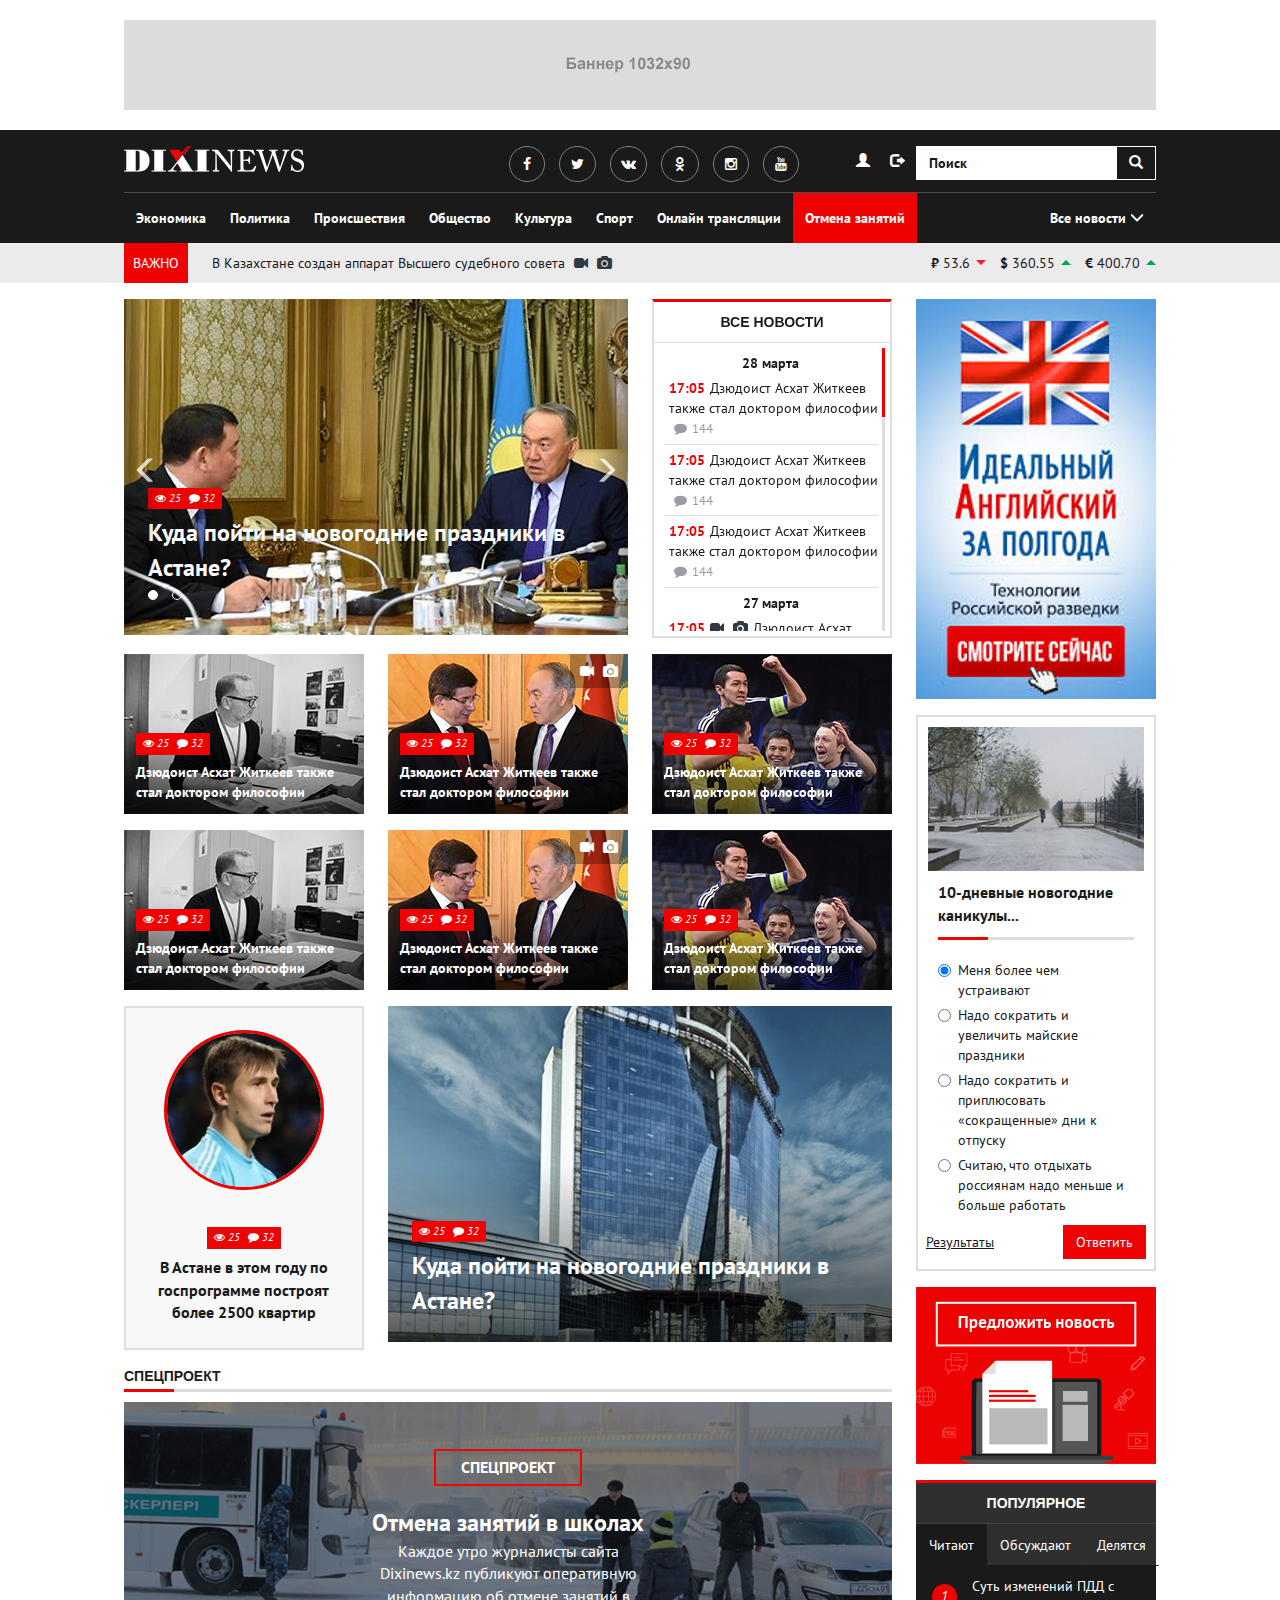
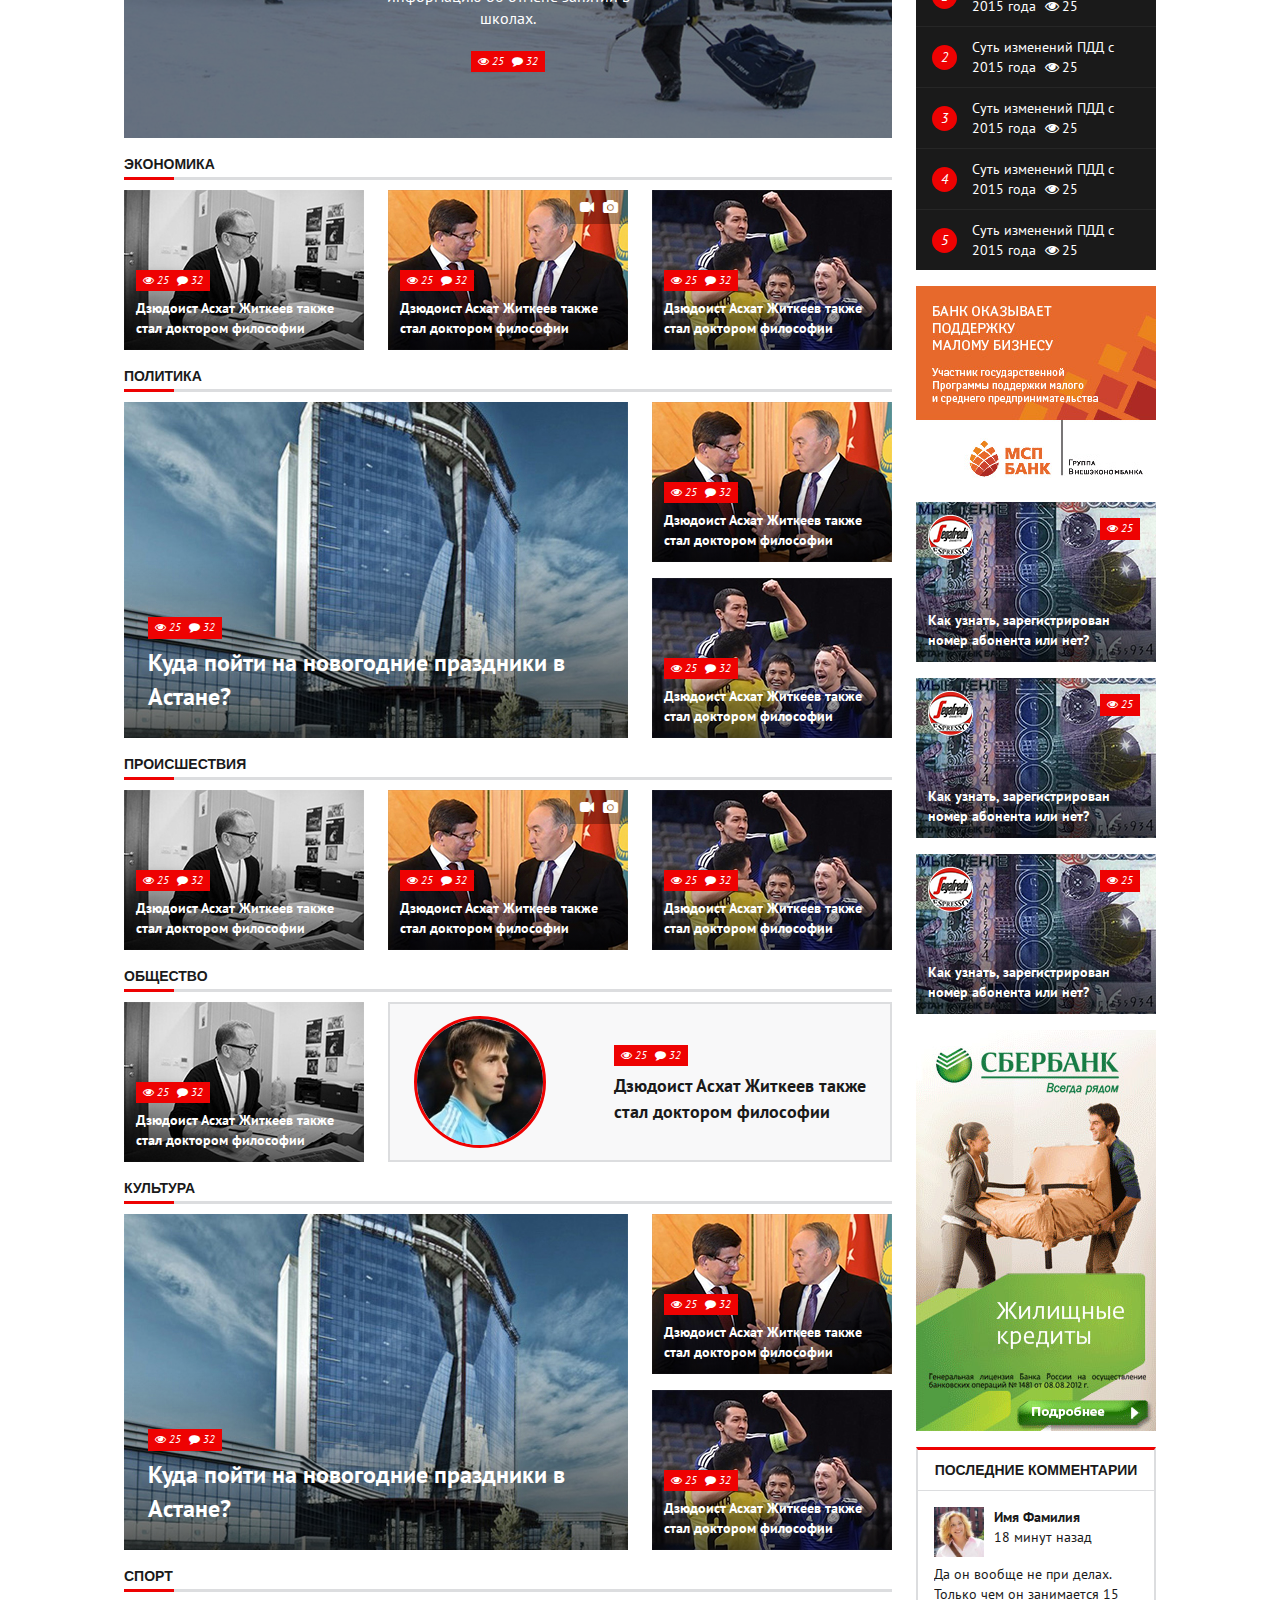
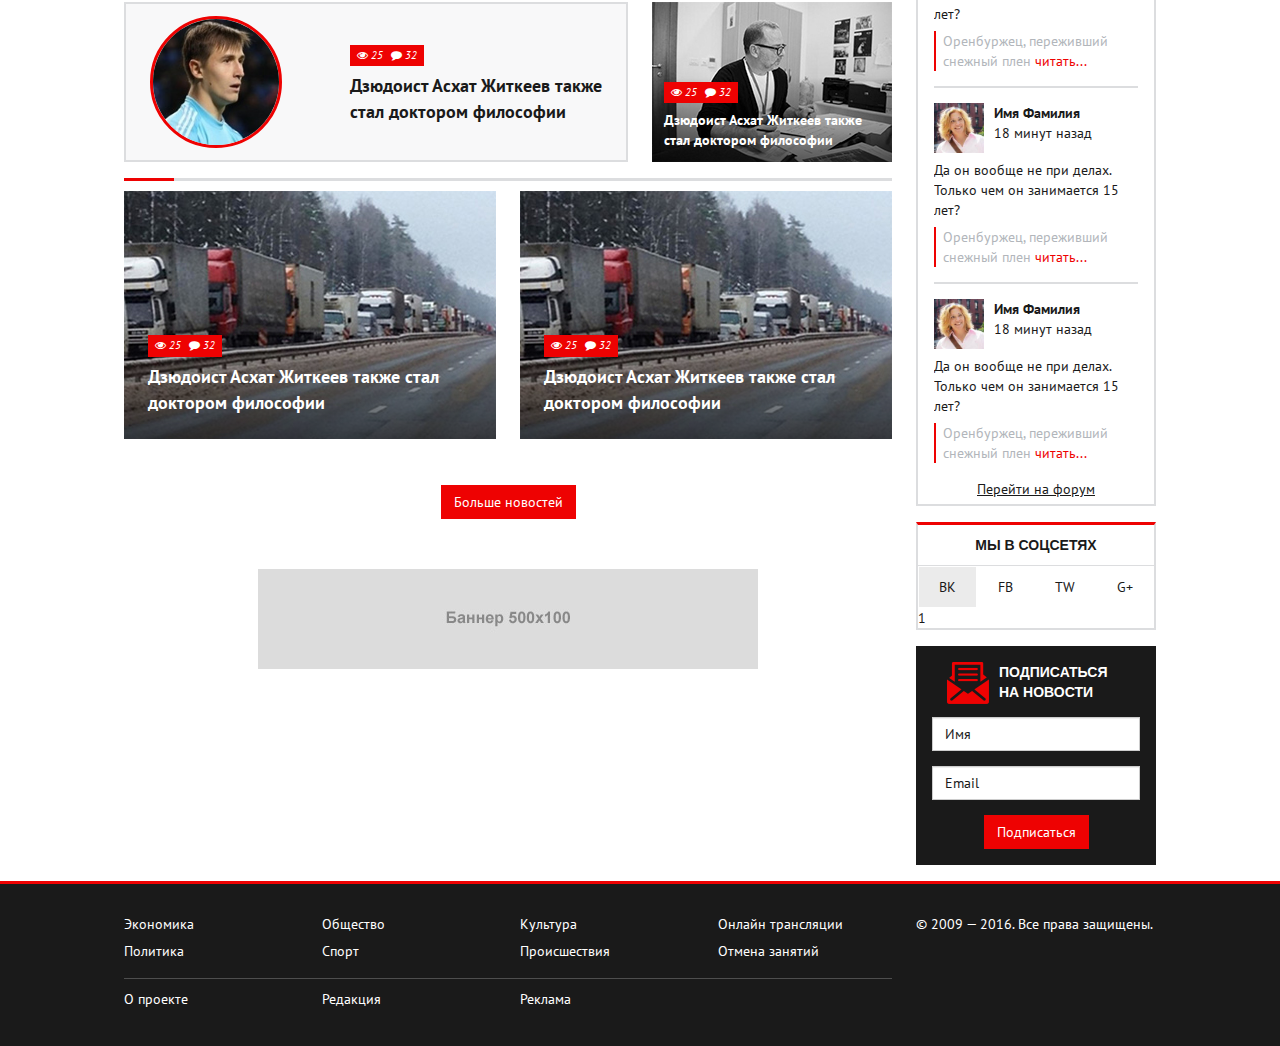
<file: index.html>
<!DOCTYPE html>
<html lang="en">
  <head>
    <meta charset="utf-8">
    <meta http-equiv="X-UA-Compatible" content="IE=edge">
    <meta name="viewport" content="width=device-width, initial-scale=1">
    <!-- The above 3 meta tags *must* come first in the head; any other head content must come *after* these tags -->
    <meta name="description" content="">
    <meta name="author" content="">
    <link rel="icon" href="../../favicon.ico">

    <title>Главная</title>

    <!-- Bootstrap core CSS -->
    <link href="assets/css/bootstrap.css" rel="stylesheet">

    <!-- IE10 viewport hack for Surface/desktop Windows 8 bug -->
    <link href="assets/css/ie10-viewport-bug-workaround.css" rel="stylesheet">

    <!-- Custom styles for this template -->
    <link href="assets/css/layout-index.css" rel="stylesheet">
    <link href="assets/css/font-awesome.min.css" rel="stylesheet">

    <!-- Just for debugging purposes. Don't actually copy these 2 lines! -->
    <!--[if lt IE 9]><script src="assets/js/ie8-responsive-file-warning.js"></script><![endif]-->
    <script src="assets/js/ie-emulation-modes-warning.js"></script>

    <!-- HTML5 shim and Respond.js for IE8 support of HTML5 elements and media queries -->
    <!--[if lt IE 9]>
      <script src="https://oss.maxcdn.com/html5shiv/3.7.2/html5shiv.min.js"></script>
      <script src="https://oss.maxcdn.com/respond/1.4.2/respond.min.js"></script>
    <![endif]-->
  </head>

  <body>
    <div id="" class="banners through hidden-xs hidden-ms">
        <div class="container">
            <div class="banner">
                <a href="#"><img class="img-responsive" src="images/banner-scvoz.jpg"></a>
            </div>
        </div>
    </div>
    <header class="hidden-xs hidden-ms">
        <div class="container">
            <div class="row">
                <div class="col-sm-3 col-md-4 col-lg-4">
                    <div class="header-brand">
                        <a href="/">
                            <img src="assets/img/brand.png" alt="Dixinews" title="Dixinews"/>
                        </a>
                    </div>
                </div>
                <div class="col-sm-4 col-md-4 col-lg-4">
                    <div class="header-social-icons">
                        <a href="" class="facebook" target="_blank"><i class="fa fa-facebook"></i></a>
                        <a href="" class="twitter" target="_blank"><i class="fa fa-twitter"></i></a>
                        <a href="" class="vk" target="_blank"><i class="fa fa-vk"></i></a>
                        <a href="" class="odnoklassniki" target="_blank"><i class="fa fa-odnoklassniki"></i></a>
                        <a href="" class="instagram hidden-sm" target="_blank"><i class="fa fa-instagram"></i></a>
                        <a href="" class="youtube hidden-sm" target="_blank"><i class="fa fa-youtube"></i></a>
                    </div>
                </div>
                <div class="login-block col-sm-2 col-md-1 col-lg-1 text-right">
                    <div class="header-login">
                        <!--<a href="#" data-toggle="modal" data-target="#modal-signin"><span class="glyphicon glyphicon-user" aria-hidden="true"></span>Войти</a>-->
                        <a href="/logout"><span class="glyphicon glyphicon-user" aria-hidden="true"></span><span class="glyphicon glyphicon-log-out" aria-hidden="true"></span></a>
                    </div>
                </div>
                <div class="col-sm-3 col-md-3 col-lg-3">
                    <div class="header-search">
                        <form>
                            <div class="input-group">
                                <input type="text" class="form-control-inverse" placeholder="Поиск">
                              <span class="input-group-btn">
                                <button class="btn btn-inverse" type="submit"><span class="glyphicon glyphicon-search" aria-hidden="true"></span></button>
                              </span>
                            </div>
                        </form>

                    </div>
                </div>
            </div>
            <div class="hr"></div>
        </div>
    </header>
    <nav class="navbar navbar-default">
      <div class="container">
        <div class="navbar-header hidden-sm hidden-md hidden-lg">
          <button type="button" class="navbar-toggle collapsed" data-toggle="collapse" data-target="#navbar" aria-expanded="false" aria-controls="navbar">
            <span class="sr-only">Toggle navigation</span>
            <span class="icon-bar"></span>
            <span class="icon-bar"></span>
            <span class="icon-bar"></span>
          </button>
          <a class="navbar-brand" href="#"><img src="assets/img/brand.png" alt="Dixinews" title="Dixinews"/></a>
        </div>
        <div id="navbar" class="collapse navbar-collapse">
          <ul class="nav navbar-nav">
              <!--Не отображается на планшетной и пк версии-->
              <div class="input-group hidden-sm hidden-md hidden-lg">
                  <input type="text" class="form-control-inverse" placeholder="Поиск">
                  <span class="input-group-btn">
                      <button class="btn btn-inverse" type="button"><span class="glyphicon glyphicon-search" aria-hidden="true"></span></button>
                  </span>
              </div>
              <!--Не отображается на планшетной и пк версии-->
              <li><a href="#">Экономика</a></li>
              <li><a href="#">Политика</a></li>
              <li><a href="#">Происшествия</a></li>
              <li><a href="#">Общество</a></li>
              <li><a href="#">Культура</a></li>
              <li class="hidden-sm"><a href="#">Спорт</a></li>
              <li class="hidden-sm"><a href="#">Онлайн трансляции</a></li>
              <li class="focus hidden-xs hidden-ms hidden-sm"><a href="#">Отмена занятий</a></li>
              <!--Не отображается на планшетной и пк версии-->
              <li class="hidden-sm hidden-md hidden-lg"><a href="#">Отмена занятий <span class="label label-base">Спецпроект</span></a></li>

              <li role="separator" class="divider hidden-sm hidden-md hidden-lg"></li>
              <li class="hidden-sm hidden-md hidden-lg">
                  <a href="#" class="login_link" data-toggle="modal" data-target="#modal-signin"><span class="glyphicon glyphicon-user" aria-hidden="true"></span>Войти</a>
                  <a href="/logout" class="login_link"><span class="glyphicon glyphicon-user" aria-hidden="true"></span>Выйти<span class="glyphicon glyphicon-log-out" aria-hidden="true"></span></a>
              </li>
              <li role="separator" class="divider hidden-sm hidden-md hidden-lg"></li>

              <div class="header-social-icons hidden-sm hidden-md hidden-lg">
                  <a href="" class="facebook" target="_blank"><i class="fa fa-facebook"></i></a>
                  <a href="" class="twitter" target="_blank"><i class="fa fa-twitter"></i></a>
                  <a href="" class="vk" target="_blank"><i class="fa fa-vk"></i></a>
                  <a href="" class="odnoklassniki" target="_blank"><i class="fa fa-odnoklassniki"></i></a>
                  <a href="" class="instagram hidden-sm" target="_blank"><i class="fa fa-instagram"></i></a>
                  <a href="" class="youtube hidden-sm" target="_blank"><i class="fa fa-youtube"></i></a>
              </div>
              <li role="separator" class="divider hidden-sm hidden-md hidden-lg"></li>
              <li><a class="subscribe_news_link_menu hidden-sm hidden-md hidden-lg" href="#">Подписаться на новости</a></li>
              <!--Не отображается на планшетной и пк версии-->

              <!--Не отображается на мобильной версии-->
              <li class="dropdown hidden-xs hidden-ms hidden-md hidden-lg">
                  <a href="#" class="dropdown-toggle" data-toggle="dropdown" role="button" aria-haspopup="true" aria-expanded="false"><span class="glyphicon glyphicon-menu-down" aria-hidden="true"></span></a>
                  <ul class="dropdown-menu">
                      <li class=""><a href="#">Спорт</a></li>
                      <li class=""><a href="#">Онлайн трансляции</a></li>
                  </ul>
              </li>

          </ul>
            <ul class="nav navbar-nav navbar-right hidden-xs hidden-ms">
                <li class="focus hidden-md hidden-lg"><a href="#">Отмена занятий</a></li>
                <li class="dropdown">
                    <a href="#" class="dropdown-toggle" data-toggle="dropdown" role="button" aria-haspopup="true" aria-expanded="false">Все новости <span class="glyphicon glyphicon-menu-down" aria-hidden="true"></span></a>
                    <ul class="dropdown-menu">
                        <li><a href="#">Астана</a></li>
                        <li><a href="#">Алматы</a></li>
                        <li><a href="#">Актау</a></li>
                        <li><a href="#">Актобе</a></li>
                        <li><a href="#">Атырау</a></li>
                        <li role="separator" class="divider"></li>
                        <li><a href="#">Караганда</a></li>
                        <li><a href="#">Кустанай</a></li>
                        <li><a href="#">Петропавловск</a></li>
                        <li><a href="#">Павлодар</a></li>
                        <li><a href="#">Семей</a></li>
                        <li role="separator" class="divider"></li>
                        <li><a href="#">Талдыкурган</a></li>
                        <li><a href="#">Тараз</a></li>
                        <li><a href="#">Уральск</a></li>
                        <li><a href="#">Усть-Каменогорск</a></li>
                        <li><a href="#">Шымкент</a></li>
                        <li role="separator" class="divider"></li>
                        <li><a href="#">Казахстан</a></li>
                        <li><a href="#">Мир</a></li>
                    </ul>
                </li>
            </ul>
            <!--Не отображается на мобильной версии-->
        </div><!--/.nav-collapse -->
      </div>
    </nav>
    <div class="important-group hidden-xs">
        <div class="container">
            <div class="row">
                <div class="col-ms-2 col-sm-2 col-md-1 col-lg-1">
                    <a class="important-group-item-header text-center" href="#">Важно</a>
                </div>
                <div class="col-ms-10 col-sm-6 col-md-8 col-lg-8">
                    <a class="important-group-item-text text-left" href="#">В Казахстане создан аппарат Высшего судебного совета <i class="fa fa-video-camera"></i> <i class="fa fa-camera"></i></a>
                </div>
                <div class="col-ms-10 col-sm-4 col-md-3 col-lg-3 hidden-xs hidden-ms text-right">
                    <div class="exchange-informer">
                        <span class="rub"><strong>₽</strong> 53.6 <span class="arrow_down"></span></span>
                        <span class="usd"><strong>$</strong> 360.55 <span class="arrow_up"></span></span>
                        <span class="euro"><strong>€</strong> 400.70 <span class="arrow_up"></span></span>
                    </div>
                </div>
            </div>
        </div>
    </div>

    <div class="container">
        <div class="row">
            <div class="col-xs-12 col-ms-12 col-sm-8 col-md-9 col-lg-9">
                <div class="row">
                    <div class="col-xs-12 col-ms-12 col-sm-12 col-md-8 col-lg-8">
                        <div id="carousel-example-generic" class="carousel slide" data-ride="carousel">
                            <!-- Indicators -->
                            <ol class="carousel-indicators">
                                <li data-target="#carousel-example-generic" data-slide-to="0" class="active"></li>
                                <li data-target="#carousel-example-generic" data-slide-to="1"></li>
                            </ol>

                            <!-- Wrapper for slides -->
                            <div class="carousel-inner" role="listbox">
                                <div class="item active">
                                    <a href="#">
                                        <img width="504px" height="336px" src="images/slider.jpg" alt="...">
                                        <div class="carousel-caption">
                                            <span class="counter"><i class="fa fa-eye"></i>25 <i class="fa fa-comment"></i>32</span>
                                            <br/>
                                            Куда пойти на новогодние праздники в Астане?
                                        </div>
                                    </a>
                                </div>
                                <div class="item">
                                    <a href="#">
                                        <img width="504px" height="336px" src="images/slider.jpg" alt="...">
                                        <div class="carousel-caption">
                                            <span class="counter"><i class="fa fa-eye"></i>25 <i class="fa fa-comment"></i>32</span>
                                            <br/>
                                            Куда пойти на новогодние праздники в Астане?
                                        </div>
                                    </a>
                                </div>
                            </div>

                            <!-- Controls -->
                            <a class="left carousel-control" href="#carousel-example-generic" role="button" data-slide="prev">
                                <span class="glyphicon glyphicon-menu-left" aria-hidden="true"></span>
                                <span class="sr-only">Previous</span>
                            </a>
                            <a class="right carousel-control" href="#carousel-example-generic" role="button" data-slide="next">
                                <span class="glyphicon glyphicon-menu-right" aria-hidden="true"></span>
                                <span class="sr-only">Next</span>
                            </a>
                        </div>
                    </div>
                    <div class="col-xs-12 col-ms-12 col-sm-6 col-md-4 col-lg-4">
                        <div class="widget">
                            <div class="widget-title">
                                все новости
                            </div>
                            <div class="widget-content news-line">
                                <div class="" id="newsline">
                                    <div class="newsline-day-label">
                                        <div class="newsline-day-label-title">28 марта</div>
                                    </div>
                                    <div class="media">
                                        <div class="media-body">
                                            <a href="#">
                                                <span class="title-newsline"><span class="date-newsline">17:05</span>Дзюдоист Асхат Житкеев также стал доктором философии<span class="newsline-comment"><i class="fa fa-comment"></i>144</span></span>
                                            </a>
                                        </div>
                                    </div>
                                    <div class="media">
                                        <div class="media-body">
                                            <a href="#">
                                                <span class="title-newsline"><span class="date-newsline">17:05</span>Дзюдоист Асхат Житкеев также стал доктором философии<span class="newsline-comment"><i class="fa fa-comment"></i>144</span></span>
                                            </a>
                                        </div>
                                    </div>
                                    <div class="media">
                                        <div class="media-body">
                                            <a href="#">
                                                <span class="title-newsline"><span class="date-newsline">17:05</span>Дзюдоист Асхат Житкеев также стал доктором философии<span class="newsline-comment"><i class="fa fa-comment"></i>144</span></span>
                                            </a>
                                        </div>
                                    </div>
                                    <div class="newsline-day-label">
                                        <div class="newsline-day-label-title">27 марта</div>
                                    </div>
                                    <div class="media">
                                        <div class="media-body">
                                            <a href="#">
                                                <span class="title-newsline"><span class="date-newsline">17:05</span><i class="fa fa-video-camera"></i> <i class="fa fa-camera"></i>Дзюдоист Асхат Житкеев также стал доктором философии<span class="newsline-comment"><i class="fa fa-comment"></i>144</span></span>
                                            </a>
                                        </div>
                                    </div>
                                    <div class="media">
                                        <div class="media-body">
                                            <a href="#">
                                                <span class="title-newsline"><span class="date-newsline">17:05</span>Дзюдоист Асхат Житкеев также стал доктором философии<span class="newsline-comment"><i class="fa fa-comment"></i>144</span></span>
                                            </a>
                                        </div>
                                    </div>
                                    <div class="media">
                                        <div class="media-body">
                                            <a href="#">
                                                <span class="title-newsline"><span class="date-newsline">17:05</span>Дзюдоист Асхат Житкеев также стал доктором философии<span class="newsline-comment"><i class="fa fa-comment"></i>144</span></span>
                                            </a>
                                        </div>
                                    </div>
                                    <div class="media">
                                        <div class="media-body">
                                            <a href="#">
                                                <span class="title-newsline"><span class="date-newsline">17:05</span>Дзюдоист Асхат Житкеев также стал доктором философии<span class="newsline-comment"><i class="fa fa-comment"></i>144</span></span>
                                            </a>
                                        </div>
                                    </div>
                                    <div class="media">
                                        <div class="media-body">
                                            <a href="#">
                                                <span class="title-newsline"><span class="date-newsline">17:05</span>Дзюдоист Асхат Житкеев также стал доктором философии<span class="newsline-comment"><i class="fa fa-comment"></i>144</span></span>
                                            </a>
                                        </div>
                                    </div>
                                    <div class="media">
                                        <div class="media-body">
                                            <a href="#">
                                                <span class="title-newsline"><span class="date-newsline">17:05</span>Дзюдоист Асхат Житкеев также стал доктором философии<span class="newsline-comment"><i class="fa fa-comment"></i>144</span></span>
                                            </a>
                                        </div>
                                    </div>
                                    <div class="media">
                                        <div class="media-body">
                                            <a href="#">
                                                <span class="title-newsline"><span class="date-newsline">17:05</span>Дзюдоист Асхат Житкеев также стал доктором философии<span class="newsline-comment"><i class="fa fa-comment"></i>144</span></span>
                                            </a>
                                        </div>
                                    </div>
                                    <div class="media">
                                        <div class="media-body">
                                            <a href="#">
                                                <span class="title-newsline"><span class="date-newsline">17:05</span>Дзюдоист Асхат Житкеев также стал доктором философии<span class="newsline-comment"><i class="fa fa-comment"></i>144</span></span>
                                            </a>
                                        </div>
                                    </div>
                                    <div class="media">
                                        <div class="media-body">
                                            <a href="#">
                                                <span class="title-newsline"><span class="date-newsline">17:05</span>Дзюдоист Асхат Житкеев также стал доктором философии<span class="newsline-comment"><i class="fa fa-comment"></i>144</span></span>
                                            </a>
                                        </div>
                                    </div>
                                    <div class="media">
                                        <div class="media-body">
                                            <a href="#">
                                                <span class="title-newsline"><span class="date-newsline">17:05</span>Дзюдоист Асхат Житкеев также стал доктором философии<span class="newsline-comment"><i class="fa fa-comment"></i>144</span></span>
                                            </a>
                                        </div>
                                    </div>
                                    <div class="media">
                                        <div class="media-body">
                                            <a href="#">
                                                <span class="title-newsline"><span class="date-newsline">17:05</span>Дзюдоист Асхат Житкеев также стал доктором философии<span class="newsline-comment"><i class="fa fa-comment"></i>144</span></span>
                                            </a>
                                        </div>
                                    </div>
                                    <div class="media">
                                        <div class="media-body">
                                            <a href="#">
                                                <span class="title-newsline"><span class="date-newsline">17:05</span>Дзюдоист Асхат Житкеев также стал доктором философии<span class="newsline-comment"><i class="fa fa-comment"></i>144</span></span>
                                            </a>
                                        </div>
                                    </div>
                                    <a href="#" class="allnewslink">
                                        Все новости
                                    </a>
                                </div>
                            </div>
                        </div>
                    </div>
                    <div class="col-xs-12 col-ms-6 col-sm-6 col-md-4 col-lg-4">
                        <div class="thumbnail">
                            <a href="#" class="link">
                                <img width="240px" height="160px" src="images/news_3.jpg" alt="...">
                                <div class="overlay"></div>
                                <div class="caption">
                                    <span class="counter"><i class="fa fa-eye"></i>25 <i class="fa fa-comment"></i>32</span>
                                    <br/>
                                    <span>Дзюдоист Асхат Житкеев также стал доктором философии</span>
                                </div>
                            </a>
                        </div>
                    </div>
                    <div class="col-xs-12 col-ms-6 col-sm-6 col-md-4 col-lg-4">
                        <div class="thumbnail">
                            <a href="#" class="link">
                                <img width="240px" height="160px" src="images/news_2.jpg" alt="...">
                                <div class="overlay"></div>
                                <div class="attachments"><i class="fa fa-video-camera"></i> <i class="fa fa-camera"></i></div>
                                <div class="caption">
                                    <span class="counter"><i class="fa fa-eye"></i>25 <i class="fa fa-comment"></i>32</span>
                                    <br/>
                                    <span>Дзюдоист Асхат Житкеев также стал доктором философии</span>
                                </div>
                            </a>
                        </div>
                    </div>
                    <div class="col-xs-12 col-ms-6 col-sm-6 col-md-4 col-lg-4">
                        <div class="thumbnail">
                            <a href="#" class="link">
                                <img width="240px" height="160px" src="images/news_1.jpg" alt="...">
                                <div class="overlay"></div>
                                <div class="caption">
                                    <span class="counter"><i class="fa fa-eye"></i>25 <i class="fa fa-comment"></i>32</span>
                                    <br/>
                                    <span>Дзюдоист Асхат Житкеев также стал доктором философии</span>
                                </div>
                            </a>
                        </div>
                    </div>

                    <div class="col-xs-12 col-ms-6 col-sm-6 col-md-4 col-lg-4">
                        <div class="thumbnail">
                            <a href="#" class="link">
                                <img width="240px" height="160px" src="images/news_3.jpg" alt="...">
                                <div class="overlay"></div>
                                <div class="caption">
                                    <span class="counter"><i class="fa fa-eye"></i>25 <i class="fa fa-comment"></i>32</span>
                                    <br/>
                                    <span>Дзюдоист Асхат Житкеев также стал доктором философии</span>
                                </div>
                            </a>
                        </div>
                    </div>
                    <div class="col-xs-12 col-ms-6 col-sm-6 col-md-4 col-lg-4">
                        <div class="thumbnail">
                            <a href="#" class="link">
                                <img width="240px" height="160px" src="images/news_2.jpg" alt="...">
                                <div class="overlay"></div>
                                <div class="attachments"><i class="fa fa-video-camera"></i> <i class="fa fa-camera"></i></div>
                                <div class="caption">
                                    <span class="counter"><i class="fa fa-eye"></i>25 <i class="fa fa-comment"></i>32</span>
                                    <br/>
                                    <span>Дзюдоист Асхат Житкеев также стал доктором философии</span>
                                </div>
                            </a>
                        </div>
                    </div>
                    <div class="col-xs-12 col-ms-6 col-sm-6 col-md-4 col-lg-4">
                        <div class="thumbnail">
                            <a href="#" class="link">
                                <img width="240px" height="160px" src="images/news_1.jpg" alt="...">
                                <div class="overlay"></div>
                                <div class="caption">
                                    <span class="counter"><i class="fa fa-eye"></i>25 <i class="fa fa-comment"></i>32</span>
                                    <br/>
                                    <span>Дзюдоист Асхат Житкеев также стал доктором философии</span>
                                </div>
                            </a>
                        </div>
                    </div>

                    <div class="col-xs-12 col-ms-12 col-sm-12 col-md-4 col-lg-4 hidden-xs">
                        <div class="thumbnail-circle">
                            <a href="#" class="link">
                                <img width="240px" height="160px" src="images/news_5.jpg" alt="...">
                                <div class="overlay"></div>
                                <div class="caption">
                                    <span class="counter"><i class="fa fa-eye"></i>25 <i class="fa fa-comment"></i>32</span>
                                    <br/>
                                    <span>В Астане в этом году по госпрограмме построят более 2500 квартир</span>
                                </div>
                            </a>
                        </div>
                    </div>

                    <div class="col-xs-12 col-ms-12 col-sm-12 col-md-8 col-lg-8 hidden-xs">
                        <div class="thumbnail-extra-large">
                            <a href="#" class="link">
                                <img width="504px" height="336px" src="images/news_4.jpg" alt="...">
                                <div class="overlay"></div>
                                <div class="caption">
                                    <span class="counter"><i class="fa fa-eye"></i>25 <i class="fa fa-comment"></i>32</span>
                                    <br/>
                                    <span>Куда пойти на новогодние праздники в Астане?</span>
                                </div>
                            </a>
                        </div>
                    </div>
                </div>
                <div class="clearfix"></div>
                <div class="row">
                    <div class="col-xs-12 col-ms-12 col-sm-12 col-md-12 col-lg-12 hidden-xs">
                        <div class="section-label">
                            <a href="#" class="section-label-title-link">спецпроект</a>
                            <div class="section-label-hr">
                                <div class="section-label-hr-red"></div>
                            </div>
                        </div>
                    </div>
                    <div class="col-xs-12 col-ms-12 col-sm-12 col-md-12 col-lg-12">
                        <div class="thumbnail-project">
                            <a href="#" class="link">
                                <img width="768px" height="336px" src="images/news_project.jpg" alt="...">
                                <div class="overlay"></div>
                                <div class="caption">
                                    <span class="thumbnail-project-title">СПЕЦПРОЕКТ</span>
                                    <br/>
                                    <span class="thumbnail-project-text">Отмена занятий в школах</span>
                                    <span class="lead">Каждое утро журналисты сайта Dixinews.kz публикуют оперативную информацию об отмене занятий в школах.</span>
                                    <span class="counter"><i class="fa fa-eye"></i>25 <i class="fa fa-comment"></i>32</span>
                                </div>
                            </a>
                        </div>
                    </div>
                </div>
                <div class="clearfix"></div>
                <div class="row hidden-xs">
                    <div class="col-xs-12 col-ms-12 col-sm-12 col-md-12 col-lg-12">
                        <div class="section-label">
                            <a href="#" class="section-label-title-link">Экономика</a>
                            <div class="section-label-hr">
                                <div class="section-label-hr-red"></div>
                            </div>
                        </div>
                    </div>
                    <div class="col-xs-12 col-ms-6 col-sm-6 col-md-4 col-lg-4">
                        <div class="thumbnail">
                            <a href="#" class="link">
                                <img width="240px" height="160px" src="images/news_3.jpg" alt="...">
                                <div class="overlay"></div>
                                <div class="caption">
                                    <span class="counter"><i class="fa fa-eye"></i>25 <i class="fa fa-comment"></i>32</span>
                                    <br/>
                                    <span>Дзюдоист Асхат Житкеев также стал доктором философии</span>
                                </div>
                            </a>
                        </div>
                    </div>
                    <div class="col-xs-12 col-ms-6 col-sm-6 col-md-4 col-lg-4">
                        <div class="thumbnail">
                            <a href="#" class="link">
                                <img width="240px" height="160px" src="images/news_2.jpg" alt="...">
                                <div class="overlay"></div>
                                <div class="attachments"><i class="fa fa-video-camera"></i> <i class="fa fa-camera"></i></div>
                                <div class="caption">
                                    <span class="counter"><i class="fa fa-eye"></i>25 <i class="fa fa-comment"></i>32</span>
                                    <br/>
                                    <span>Дзюдоист Асхат Житкеев также стал доктором философии</span>
                                </div>
                            </a>
                        </div>
                    </div>
                    <div class="col-xs-12 col-ms-4 col-sm-4 col-md-4 col-lg-4 hidden-sm hidden-ms">
                        <div class="thumbnail">
                            <a href="#" class="link">
                                <img width="240px" height="160px" src="images/news_1.jpg" alt="...">
                                <div class="overlay"></div>
                                <div class="caption">
                                    <span class="counter"><i class="fa fa-eye"></i>25 <i class="fa fa-comment"></i>32</span>
                                    <br/>
                                    <span>Дзюдоист Асхат Житкеев также стал доктором философии</span>
                                </div>
                            </a>
                        </div>
                    </div>
                </div>

                <div class="clearfix hidden-xs"></div>
                <div class="row hidden-xs">
                    <div class="col-xs-12 col-ms-12 col-sm-12 col-md-12 col-lg-12">
                        <div class="section-label">
                            <a href="#" class="section-label-title-link">Политика</a>
                            <div class="section-label-hr">
                                <div class="section-label-hr-red"></div>
                            </div>
                        </div>
                    </div>
                    <div class="col-xs-12 col-ms-12 col-sm-12 col-md-8 col-lg-8">
                        <div class="thumbnail-extra-large">
                            <a href="#" class="link">
                                <img width="504px" height="336px" src="images/news_4.jpg" alt="...">
                                <div class="overlay"></div>
                                <div class="caption">
                                    <span class="counter"><i class="fa fa-eye"></i>25 <i class="fa fa-comment"></i>32</span>
                                    <br/>
                                    <span>Куда пойти на новогодние праздники в Астане?</span>
                                </div>
                            </a>
                        </div>
                    </div>
                    <div class="col-xs-12 col-ms-6 col-sm-6 col-md-4 col-lg-4">
                        <div class="thumbnail">
                            <a href="#" class="link">
                                <img width="240px" height="160px" src="images/news_2.jpg" alt="...">
                                <div class="overlay"></div>
                                <div class="caption">
                                    <span class="counter"><i class="fa fa-eye"></i>25 <i class="fa fa-comment"></i>32</span>
                                    <br/>
                                    <span>Дзюдоист Асхат Житкеев также стал доктором философии</span>
                                </div>
                            </a>
                        </div>
                    </div>
                    <div class="col-xs-12 col-ms-6 col-sm-6 col-md-4 col-lg-4">
                        <div class="thumbnail">
                            <a href="#" class="link">
                                <img width="240px" height="160px" src="images/news_1.jpg" alt="...">
                                <div class="overlay"></div>
                                <div class="caption">
                                    <span class="counter"><i class="fa fa-eye"></i>25 <i class="fa fa-comment"></i>32</span>
                                    <br/>
                                    <span>Дзюдоист Асхат Житкеев также стал доктором философии</span>
                                </div>
                            </a>
                        </div>
                    </div>
                </div>

                <div class="clearfix hidden-xs"></div>
                <div class="row hidden-xs">
                    <div class="col-xs-12 col-ms-12 col-sm-12 col-md-12 col-lg-12">
                        <div class="section-label">
                            <a href="#" class="section-label-title-link">Происшествия</a>
                            <div class="section-label-hr">
                                <div class="section-label-hr-red"></div>
                            </div>
                        </div>
                    </div>
                    <div class="col-xs-12 col-ms-6 col-sm-6 col-md-4 col-lg-4">
                        <div class="thumbnail">
                            <a href="#" class="link">
                                <img width="240px" height="160px" src="images/news_3.jpg" alt="...">
                                <div class="overlay"></div>
                                <div class="caption">
                                    <span class="counter"><i class="fa fa-eye"></i>25 <i class="fa fa-comment"></i>32</span>
                                    <br/>
                                    <span>Дзюдоист Асхат Житкеев также стал доктором философии</span>
                                </div>
                            </a>
                        </div>
                    </div>
                    <div class="col-xs-12 col-ms-6 col-sm-6 col-md-4 col-lg-4">
                        <div class="thumbnail">
                            <a href="#" class="link">
                                <img width="240px" height="160px" src="images/news_2.jpg" alt="...">
                                <div class="overlay"></div>
                                <div class="attachments"><i class="fa fa-video-camera"></i> <i class="fa fa-camera"></i></div>
                                <div class="caption">
                                    <span class="counter"><i class="fa fa-eye"></i>25 <i class="fa fa-comment"></i>32</span>
                                    <br/>
                                    <span>Дзюдоист Асхат Житкеев также стал доктором философии</span>
                                </div>
                            </a>
                        </div>
                    </div>
                    <div class="col-xs-12 col-ms-4 col-sm-4 col-md-4 col-lg-4 hidden-sm hidden-ms">
                        <div class="thumbnail">
                            <a href="#" class="link">
                                <img width="240px" height="160px" src="images/news_1.jpg" alt="...">
                                <div class="overlay"></div>
                                <div class="caption">
                                    <span class="counter"><i class="fa fa-eye"></i>25 <i class="fa fa-comment"></i>32</span>
                                    <br/>
                                    <span>Дзюдоист Асхат Житкеев также стал доктором философии</span>
                                </div>
                            </a>
                        </div>
                    </div>
                </div>
                <div class="clearfix hidden-xs"></div>
                <div class="row hidden-xs">
                    <div class="col-xs-12 col-ms-12 col-sm-12 col-md-12 col-lg-12">
                        <div class="section-label">
                            <a href="#" class="section-label-title-link">Общество</a>
                            <div class="section-label-hr">
                                <div class="section-label-hr-red"></div>
                            </div>
                        </div>
                    </div>
                    <div class="col-xs-12 col-ms-6 col-sm-6 col-md-4 col-lg-4">
                        <div class="thumbnail">
                            <a href="#" class="link">
                                <img width="240px" height="160px" src="images/news_3.jpg" alt="...">
                                <div class="overlay"></div>
                                <div class="caption">
                                    <span class="counter"><i class="fa fa-eye"></i>25 <i class="fa fa-comment"></i>32</span>
                                    <br/>
                                    <span>Дзюдоист Асхат Житкеев также стал доктором философии</span>
                                </div>
                            </a>
                        </div>
                    </div>
                    <div class="col-xs-12 col-ms-6 col-sm-6 col-md-8 col-lg-8">
                        <div class="thumbnail-circle-horizontal">
                            <a href="#" class="link">
                                <img width="160px" height="160px" src="images/news_5.jpg" alt="...">
                                <div class="caption">
                                    <span class="counter"><i class="fa fa-eye"></i>25 <i class="fa fa-comment"></i>32</span>
                                    <br/>
                                    <span>Дзюдоист Асхат Житкеев также стал доктором философии</span>
                                </div>
                            </a>
                        </div>
                    </div>
                </div>

                <div class="clearfix hidden-xs"></div>
                <div class="row hidden-xs">
                    <div class="col-xs-12 col-ms-12 col-sm-12 col-md-12 col-lg-12">
                        <div class="section-label">
                            <a href="#" class="section-label-title-link">Культура</a>
                            <div class="section-label-hr">
                                <div class="section-label-hr-red"></div>
                            </div>
                        </div>
                    </div>
                    <div class="col-xs-12 col-ms-12 col-sm-12 col-md-8 col-lg-8">
                        <div class="thumbnail-extra-large">
                            <a href="#" class="link">
                                <img width="504px" height="336px" src="images/news_4.jpg" alt="...">
                                <div class="overlay"></div>
                                <div class="caption">
                                    <span class="counter"><i class="fa fa-eye"></i>25 <i class="fa fa-comment"></i>32</span>
                                    <br/>
                                    <span>Куда пойти на новогодние праздники в Астане?</span>
                                </div>
                            </a>
                        </div>
                    </div>
                    <div class="col-xs-12 col-ms-6 col-sm-6 col-md-4 col-lg-4">
                        <div class="thumbnail">
                            <a href="#" class="link">
                                <img width="240px" height="160px" src="images/news_2.jpg" alt="...">
                                <div class="overlay"></div>
                                <div class="caption">
                                    <span class="counter"><i class="fa fa-eye"></i>25 <i class="fa fa-comment"></i>32</span>
                                    <br/>
                                    <span>Дзюдоист Асхат Житкеев также стал доктором философии</span>
                                </div>
                            </a>
                        </div>
                    </div>
                    <div class="col-xs-12 col-ms-6 col-sm-6 col-md-4 col-lg-4">
                        <div class="thumbnail">
                            <a href="#" class="link">
                                <img width="240px" height="160px" src="images/news_1.jpg" alt="...">
                                <div class="overlay"></div>
                                <div class="caption">
                                    <span class="counter"><i class="fa fa-eye"></i>25 <i class="fa fa-comment"></i>32</span>
                                    <br/>
                                    <span>Дзюдоист Асхат Житкеев также стал доктором философии</span>
                                </div>
                            </a>
                        </div>
                    </div>
                </div>

                <div class="clearfix hidden-xs"></div>
                <div class="row hidden-xs">
                    <div class="col-xs-12 col-ms-12 col-sm-12 col-md-12 col-lg-12">
                        <div class="section-label">
                            <a href="#" class="section-label-title-link">Спорт</a>
                            <div class="section-label-hr">
                                <div class="section-label-hr-red"></div>
                            </div>
                        </div>
                    </div>
                    <div class="col-xs-12 col-ms-6 col-sm-6 col-md-8 col-lg-8">
                        <div class="thumbnail-circle-horizontal">
                            <a href="#" class="link">
                                <img width="160px" height="160px" src="images/news_5.jpg" alt="...">
                                <div class="caption">
                                    <span class="counter"><i class="fa fa-eye"></i>25 <i class="fa fa-comment"></i>32</span>
                                    <br/>
                                    <span>Дзюдоист Асхат Житкеев также стал доктором философии</span>
                                </div>
                            </a>
                        </div>
                    </div>
                    <div class="col-xs-12 col-ms-6 col-sm-6 col-md-4 col-lg-4">
                        <div class="thumbnail">
                            <a href="#" class="link">
                                <img width="240px" height="160px" src="images/news_3.jpg" alt="...">
                                <div class="overlay"></div>
                                <div class="caption">
                                    <span class="counter"><i class="fa fa-eye"></i>25 <i class="fa fa-comment"></i>32</span>
                                    <br/>
                                    <span>Дзюдоист Асхат Житкеев также стал доктором философии</span>
                                </div>
                            </a>
                        </div>
                    </div>
                </div>

                <div class="clearfix hidden-xs"></div>
                <div class="row hidden-xs">
                    <div class="col-xs-12 col-ms-12 col-sm-12 col-md-12 col-lg-12">
                        <div class="section-label">
                            <div class="section-label-hr">
                                <div class="section-label-hr-red"></div>
                            </div>
                        </div>
                    </div>
                    <div class="col-xs-12 col-ms-6 col-sm-6 col-md-6 col-lg-6">
                        <div class="thumbnail-large">
                            <a href="#" class="link">
                                <img width="372px" height="248px" src="images/news_6.jpg" alt="...">
                                <div class="overlay"></div>
                                <div class="caption">
                                    <span class="counter"><i class="fa fa-eye"></i>25 <i class="fa fa-comment"></i>32</span>
                                    <br/>
                                    <span>Дзюдоист Асхат Житкеев также стал доктором философии</span>
                                </div>
                            </a>
                        </div>
                    </div>
                    <div class="col-xs-12 col-ms-6 col-sm-6 col-md-6 col-lg-6">
                        <div class="thumbnail-large">
                            <a href="#" class="link">
                                <img width="372px" height="248px" src="images/news_6.jpg" alt="...">
                                <div class="overlay"></div>
                                <div class="caption">
                                    <span class="counter"><i class="fa fa-eye"></i>25 <i class="fa fa-comment"></i>32</span>
                                    <br/>
                                    <span>Дзюдоист Асхат Житкеев также стал доктором философии</span>
                                </div>
                            </a>
                        </div>
                    </div>
                </div>
                <div class="clearfix"></div>
                <div class="more-news hidden-xs">
                    <a href="#" class="btn btn-base">Больше новостей</a>
                </div>
                <div class="banners through hidden-xs hidden-ms">
                    <div class="banner_500" width="500px">
                        <a href="#"><img class="img-responsive" src="images/banner-500.jpg"></a>
                    </div>
                </div>
            </div>
            <div class="col-xs-12 col-ms-12 col-sm-4 col-md-3 col-lg-3">
                <div class="row">
                    <div class="col-xs-12 col-ms-12 col-sm-12 col-md-12 col-lg-12 hidden-xs hidden-ms">
                        <div id="banner3" class="banner_right_col">
                            <img src="images/banner_right_col_english.jpg" class="img-responsive">
                        </div>
                    </div>
                    <div class="col-xs-12 col-ms-6 col-sm-12 col-md-12 col-lg-12">
                        <div class="widget question">
                            <img width="220px" height="147px" src="images/w_quest.jpg" class="img-responsive">
                            <div class="widget-title question">
                                10-дневные новогодние каникулы...
                                <div class="section-label-hr">
                                    <div class="section-label-hr-red"></div>
                                </div>
                            </div>
                            <div class="widget-content question">
                                <form>
                                    <div class="checkbox">
                                        <div class="radio">
                                            <label>
                                                <input type="radio" name="optionsRadios" id="optionsRadios1" value="option1" checked>
                                                Меня более чем устраивают
                                            </label>
                                        </div>
                                        <div class="radio">
                                            <label>
                                                <input type="radio" name="optionsRadios" id="optionsRadios2" value="option2">
                                                Надо сократить и увеличить майские праздники
                                            </label>
                                        </div>
                                        <div class="radio">
                                            <label>
                                                <input type="radio" name="optionsRadios" id="optionsRadios3" value="option3">
                                                Надо сократить и приплюсовать «сокращенные» дни к отпуску
                                            </label>
                                        </div>
                                        <div class="radio">
                                            <label>
                                                <input type="radio" name="optionsRadios" id="optionsRadios4" value="option4">
                                                Считаю, что отдыхать россиянам надо меньше и больше работать
                                            </label>
                                        </div>
                                    </div>
                                    <div class="row">
                                        <div class="col-xs-12 col-ms-12 col-sm-12 col-md-12 col-lg-12">
                                            <div class="col-xs-6 col-ms-6 col-sm-6 col-md-6 col-lg-6">
                                                <a href="#" class="quest_results">Результаты</a>
                                            </div>
                                            <div class="col-xs-6 col-ms-6 col-sm-6 col-md-6 col-lg-6 text-right">
                                                <button type="submit" class="btn btn-base">Ответить</button>
                                            </div>
                                        </div>
                                    </div>


                                </form>
                            </div>
                        </div>
                    </div>
                    <div class="col-xs-12 col-ms-6 col-sm-12 col-md-12 col-lg-12">
                        <div id="banner3" class="banner_right_col">
                            <a href="#"  data-toggle="modal" data-target="#modal-feedback">
                                <img src="images/submit_news.jpg" class="img-responsive">
                            </a>
                        </div>
                    </div>
                    <div class="col-xs-12 col-ms-6 col-sm-12 col-md-12 col-lg-12">
                        <div class="widget black">
                            <div class="widget-title black">
                                Популярное
                            </div>
                            <div class="widget-content">
                                <!-- Nav tabs -->
                                <ul id="comments-tabs" class="nav nav-tabs nav-justified black" role="tablist">
                                    <li role="presentation" class="active"><a href="#read" aria-controls="read" role="tab" data-toggle="tab">Читают</a></li>
                                    <li role="presentation"><a href="#discuss" aria-controls="discuss" role="tab" data-toggle="tab">Обсуждают</a></li>
                                    <li role="presentation"><a href="#divided" aria-controls="divided" role="tab" data-toggle="tab">Делятся</a></li>
                                </ul>

                                <!-- Tab panes -->
                                <div class="tab-content">
                                    <div role="tabpanel" class="tab-pane fade in active" id="read">
                                        <div class="media">
                                            <div class="media-left media-middle">
                                                <div class="comment-count">1</div>
                                            </div>
                                            <div class="media-body">
                                                <a href="#" class="comment-name">
                                                    Суть изменений ПДД с 2015 года <i class="fa fa-eye"></i>25
                                                </a>
                                            </div>
                                        </div>
                                        <div class="media">
                                            <div class="media-left media-middle">
                                                <div class="comment-count">2</div>
                                            </div>
                                            <div class="media-body">
                                                <a href="#" class="comment-name">
                                                    Суть изменений ПДД с 2015 года <i class="fa fa-eye"></i>25
                                                </a>
                                            </div>
                                        </div>
                                        <div class="media">
                                            <div class="media-left media-middle">
                                                <div class="comment-count">3</div>
                                            </div>
                                            <div class="media-body">
                                                <a href="#" class="comment-name">
                                                    Суть изменений ПДД с 2015 года <i class="fa fa-eye"></i>25
                                                </a>
                                            </div>
                                        </div>
                                        <div class="media">
                                            <div class="media-left media-middle">
                                                <div class="comment-count">4</div>
                                            </div>
                                            <div class="media-body">
                                                <a href="#" class="comment-name">
                                                    Суть изменений ПДД с 2015 года <i class="fa fa-eye"></i>25
                                                </a>
                                            </div>
                                        </div>
                                        <div class="media">
                                            <div class="media-left media-middle">
                                                <div class="comment-count">5</div>
                                            </div>
                                            <div class="media-body">
                                                <a href="#" class="comment-name">
                                                    Суть изменений ПДД с 2015 года <i class="fa fa-eye"></i>25
                                                </a>
                                            </div>
                                        </div>
                                    </div>
                                    <div role="tabpanel" class="tab-pane fade" id="discuss">
                                        <div class="media">
                                            <div class="media-left media-middle">
                                                <div class="comment-count">1</div>
                                            </div>
                                            <div class="media-body">
                                                <a href="#" class="comment-name">
                                                    Суть изменений ПДД с 2015 года <i class="fa fa-comment"></i>32
                                                </a>
                                            </div>
                                        </div>
                                        <div class="media">
                                            <div class="media-left media-middle">
                                                <div class="comment-count">2</div>
                                            </div>
                                            <div class="media-body">
                                                <a href="#" class="comment-name">
                                                    Суть изменений ПДД с 2015 года <i class="fa fa-comment"></i>32
                                                </a>
                                            </div>
                                        </div>
                                        <div class="media">
                                            <div class="media-left media-middle">
                                                <div class="comment-count">3</div>
                                            </div>
                                            <div class="media-body">
                                                <a href="#" class="comment-name">
                                                    Суть изменений ПДД с 2015 года <i class="fa fa-comment"></i>32
                                                </a>
                                            </div>
                                        </div>
                                        <div class="media">
                                            <div class="media-left media-middle">
                                                <div class="comment-count">4</div>
                                            </div>
                                            <div class="media-body">
                                                <a href="#" class="comment-name">
                                                    Суть изменений ПДД с 2015 года <i class="fa fa-comment"></i>32
                                                </a>
                                            </div>
                                        </div>
                                        <div class="media">
                                            <div class="media-left media-middle">
                                                <div class="comment-count">5</div>
                                            </div>
                                            <div class="media-body">
                                                <a href="#" class="comment-name">
                                                    Суть изменений ПДД с 2015 года <i class="fa fa-comment"></i>32
                                                </a>
                                            </div>
                                        </div>
                                    </div>
                                    <div role="tabpanel" class="tab-pane fade" id="divided">
                                        <div class="media">
                                            <div class="media-left media-middle">
                                                <div class="comment-count">1</div>
                                            </div>
                                            <div class="media-body">
                                                <a href="#" class="comment-name">
                                                    Суть изменений ПДД с 2015 года <i class="fa fa-share"></i>25
                                                </a>
                                            </div>
                                        </div>
                                        <div class="media">
                                            <div class="media-left media-middle">
                                                <div class="comment-count">2</div>
                                            </div>
                                            <div class="media-body">
                                                <a href="#" class="comment-name">
                                                    Суть изменений ПДД с 2015 года <i class="fa fa-share"></i>25
                                                </a>
                                            </div>
                                        </div>
                                        <div class="media">
                                            <div class="media-left media-middle">
                                                <div class="comment-count">3</div>
                                            </div>
                                            <div class="media-body">
                                                <a href="#" class="comment-name">
                                                    Суть изменений ПДД с 2015 года <i class="fa fa-share"></i>25
                                                </a>
                                            </div>
                                        </div>
                                        <div class="media">
                                            <div class="media-left media-middle">
                                                <div class="comment-count">4</div>
                                            </div>
                                            <div class="media-body">
                                                <a href="#" class="comment-name">
                                                    Суть изменений ПДД с 2015 года <i class="fa fa-share"></i>25
                                                </a>
                                            </div>
                                        </div>
                                        <div class="media">
                                            <div class="media-left media-middle">
                                                <div class="comment-count">5</div>
                                            </div>
                                            <div class="media-body">
                                                <a href="#" class="comment-name">
                                                    Суть изменений ПДД с 2015 года <i class="fa fa-share"></i>25
                                                </a>
                                            </div>
                                        </div>
                                    </div>
                                </div>
                            </div>
                        </div>
                    </div>
                    <div class="col-xs-12 col-ms-12 col-sm-12 col-md-12 col-lg-12 hidden-xs hidden-ms">
                        <div id="banner3" class="banner_right_col">
                            <img src="images/banner_right_col_bank.jpg" class="img-responsive">
                        </div>
                    </div>
                    <div class="col-xs-12 col-ms-6 col-sm-12 col-md-12 col-lg-12">
                        <div class="thumbnail-commercial">
                            <a href="#" class="link">
                                <div class="image">
                                    <img src="images/com_news.jpg" alt="...">
                                    <div class="overlay"></div>
                                    <span class="counter"><i class="fa fa-eye"></i>25</span>
                                    <div class="caption">
                                        <img src="images/com_logo.png">
                                    </div>
                                    <div class="thumbnail-commercial-title">
                                        Как узнать, зарегистрирован номер абонента или нет?
                                    </div>
                                </div>
                            </a>
                        </div>
                    </div>
                    <div class="col-xs-12 col-ms-6 col-sm-12 col-md-12 col-lg-12">
                        <div class="thumbnail-commercial">
                            <a href="#" class="link">
                                <div class="image">
                                    <img src="images/com_news.jpg" alt="...">
                                    <div class="overlay"></div>
                                    <span class="counter"><i class="fa fa-eye"></i>25</span>
                                    <div class="caption">
                                        <img src="images/com_logo.png">
                                    </div>
                                    <div class="thumbnail-commercial-title">
                                        Как узнать, зарегистрирован номер абонента или нет?
                                    </div>
                                </div>
                            </a>
                        </div>
                    </div>
                    <div class="col-xs-12 col-ms-6 col-sm-12 col-md-12 col-lg-12">
                        <div class="thumbnail-commercial">
                            <a href="#" class="link">
                                <div class="image">
                                    <img src="images/com_news.jpg" alt="...">
                                    <div class="overlay"></div>
                                    <span class="counter"><i class="fa fa-eye"></i>25</span>
                                    <div class="caption">
                                        <img src="images/com_logo.png">
                                    </div>
                                    <div class="thumbnail-commercial-title">
                                        Как узнать, зарегистрирован номер абонента или нет?
                                    </div>
                                </div>
                            </a>
                        </div>
                    </div>
                    <div class="col-xs-12 col-ms-12 col-sm-12 col-md-12 col-lg-12 hidden-xs hidden-ms">
                        <div id="banner3" class="banner_right_col">
                            <img src="images/banner_right_col_bank_sber.jpg" class="img-responsive">
                        </div>
                    </div>
                    <div class="col-xs-12 col-ms-12 col-sm-12 col-md-12 col-lg-12 hidden-xs hidden-ms">
                        <div class="widget">
                            <div class="widget-title">
                                Последние комментарии
                            </div>
                            <div class="widget-content latest-comments">
                                <div class="media">
                                    <div class="media-left">
                                        <a href="#">
                                            <img class="media-object" src="images/mess_ava_128.jpg" width="50px" height="50px" alt="...">
                                        </a>
                                    </div>
                                    <div class="media-body">
                                        <span class="media-heading">Имя Фамилия</span>
                                        <span class="media-timeago">18 минут назад</span>
                                    </div>
                                    <div class="media-bottom">
                                        <span class="media-message">Да он вообще не при делах. Только чем он занимается 15 лет?</span>
                                        <span class="media-message-name-post">Оренбуржец, переживший снежный плен <a href="#" class="media-message-link">читать...</a></span>
                                    </div>
                                </div>
                                <div class="media-separate"></div>
                                <div class="media">
                                    <div class="media-left">
                                        <a href="#">
                                            <img class="media-object" src="images/mess_ava_128.jpg" width="50px" height="50px" alt="...">
                                        </a>
                                    </div>
                                    <div class="media-body">
                                        <span class="media-heading">Имя Фамилия</span>
                                        <span class="media-timeago">18 минут назад</span>
                                    </div>
                                    <div class="media-bottom">
                                        <span class="media-message">Да он вообще не при делах. Только чем он занимается 15 лет?</span>
                                        <span class="media-message-name-post">Оренбуржец, переживший снежный плен <a href="#" class="media-message-link">читать...</a></span>
                                    </div>
                                </div>
                                <div class="media-separate"></div>
                                <div class="media">
                                    <div class="media-left">
                                        <a href="#">
                                            <img class="media-object" src="images/mess_ava_128.jpg" width="50px" height="50px" alt="...">
                                        </a>
                                    </div>
                                    <div class="media-body">
                                        <span class="media-heading">Имя Фамилия</span>
                                        <span class="media-timeago">18 минут назад</span>
                                    </div>
                                    <div class="media-bottom">
                                        <span class="media-message">Да он вообще не при делах. Только чем он занимается 15 лет?</span>
                                        <span class="media-message-name-post">Оренбуржец, переживший снежный плен <a href="#" class="media-message-link">читать...</a></span>
                                    </div>
                                </div>
                            </div>
                            <a href="#" class="go-forum">Перейти на форум</a>
                        </div>
                    </div>
                    <div class="clearfix"></div>
                    <div class="col-xs-12 col-ms-6 col-sm-12 col-md-12 col-lg-12">
                        <div class="widget">
                            <div class="widget-title">
                                Мы в соцсетях
                            </div>
                            <div class="widget-content social-widget">
                                <!-- Nav tabs -->
                                <ul id="social-tabs" class="nav nav-tabs nav-justified" role="tablist">
                                    <li role="presentation" class="active"><a href="#vk" aria-controls="vk" role="tab" data-toggle="tab">ВК</a></li>
                                    <li role="presentation"><a href="#fb" aria-controls="fb" role="tab" data-toggle="tab">FB</a></li>
                                    <li role="presentation"><a href="#tw" aria-controls="tw" role="tab" data-toggle="tab">TW</a></li>
                                    <li role="presentation"><a href="#google" aria-controls="google" role="tab" data-toggle="tab">G+</a></li>
                                </ul>

                                <!-- Tab panes -->
                                <div class="tab-content">
                                    <div role="tabpanel" class="tab-pane fade in active" id="vk">1</div>
                                    <div role="tabpanel" class="tab-pane fade" id="fb">2</div>
                                    <div role="tabpanel" class="tab-pane fade" id="tw">3</div>
                                    <div role="tabpanel" class="tab-pane fade" id="google">4</div>
                                </div>
                            </div>
                        </div>
                    </div>
                    <div class="col-xs-12 col-ms-6 col-sm-12 col-md-12 col-lg-12">
                        <div class="subscribe-widget">
                            <div class="subscribe-widget-title">
                                <img src="images/subscribe_icon.png"> Подписаться на новости
                            </div>
                            <form>
                                <div class="form-group">
                                    <input type="email" class="form-control" id="exampleInputEmail1" placeholder="Имя">
                                </div>
                                <div class="form-group">
                                    <input type="email" class="form-control" id="exampleInputEmail1" placeholder="Email">
                                </div>
                                <button type="submit" class="btn btn-base">Подписаться</button>
                            </form>
                        </div>
                    </div>
                </div>
            </div>
        </div>
    </div><!-- /.container -->
    <footer>
        <div class="scroll-top-wrapper ">
            <span class="scroll-top-inner">
                <span class="glyphicon glyphicon-menu-up" aria-hidden="true"></span>
            </span>
        </div>
        <div class="container">
            <div class="row">
                <div class="col-xs-12 col-sm-12 col-md-9 col-lg-9 footer-nav">
                    <div class="row">
                        <div class="col-xs-6 col-md-3">
                            <a href="#">Экономика</a>
                        </div>
                        <div class="col-xs-6 col-md-3">
                            <a href="#">Общество</a>
                        </div>
                        <div class="col-xs-6 col-md-3">
                            <a href="#">Культура</a>
                        </div>
                        <div class="col-xs-6 col-md-3">
                            <a href="#">Онлайн трансляции</a>
                        </div>
                        <div class="col-xs-6 col-md-3">
                            <a href="#">Политика</a>
                        </div>
                        <div class="col-xs-6 col-md-3">
                            <a href="#">Спорт</a>
                        </div>
                        <div class="col-xs-6 col-md-3">
                            <a href="#">Происшествия</a>
                        </div>
                        <div class="col-xs-6 col-md-3">
                            <a href="#">Отмена занятий</a>
                        </div>
                    </div>
                    <div class="hr"></div>
                    <div class="row">
                        <div class="col-xs-6 col-md-3">
                            <a href="#">О проекте</a>
                        </div>
                        <div class="col-xs-6 col-md-3">
                            <a href="#">Редакция</a>
                        </div>
                        <div class="col-xs-6 col-md-3">
                            <a href="#">Реклама</a>
                        </div>
                    </div>
                </div>
                <div class="col-xs-12 col-sm-12 col-md-3 col-lg-3">
                    <span class="copyright">
                        © 2009 — 2016. Все права защищены.
                    </span>
                </div>
            </div>
        </div>
    </footer>
    <!-- Modal -->
    <div class="modal fade signin bs-example-modal-sm" id="modal-signin" tabindex="-1" role="dialog" aria-labelledby="myModalLabel">
        <div class="modal-dialog modal-sm" role="document">
            <div class="modal-content">
                <div class="modal-body">
                    <button type="button" class="close" data-dismiss="modal" aria-label="Close"><span aria-hidden="true">&times;</span></button>
                    <!-- Nav tabs -->
                    <ul class="nav nav-tabs nav-justified" role="tablist">
                        <li role="presentation" class="active"><a href="#signin" aria-controls="home" role="tab" data-toggle="tab">Вход</a></li>
                        <li role="presentation"><a href="#signup" aria-controls="profile" role="tab" data-toggle="tab">Регистрация</a></li>
                    </ul>

                    <!-- Tab panes -->
                    <div class="tab-content">
                        <div role="tabpanel" class="tab-pane active" id="signin">
                            <div class="signin-social-net">
                                Войдите, используя аккаунт социальных сетей:
                                <div class="signin-social-net-icon">
                                    <a href="" class="facebook" target="_blank"><i class="fa fa-facebook"></i></a>
                                    <a href="" class="twitter" target="_blank"><i class="fa fa-twitter"></i></a>
                                    <a href="" class="vk" target="_blank"><i class="fa fa-vk"></i></a>
                                </div>
                                или
                            </div>
                            <form>
                                <div class="form-group">
                                    <input type="email" class="form-control input-lg" id="login" placeholder="Логин">
                                </div>
                                <div class="form-group">
                                    <input type="password" class="form-control input-lg" id="password" placeholder="Пароль">
                                </div>
                                <button type="submit" class="btn btn-base btn-lg btn-block">Войти</button>
                            </form>
                        </div>
                        <div role="tabpanel" class="tab-pane" id="signup">
                            <div class="signin-social-net">
                                Войдите, используя аккаунт социальных сетей:
                                <div class="signin-social-net-icon">
                                    <a href="" class="facebook" target="_blank"><i class="fa fa-facebook"></i></a>
                                    <a href="" class="twitter" target="_blank"><i class="fa fa-twitter"></i></a>
                                    <a href="" class="vk" target="_blank"><i class="fa fa-vk"></i></a>
                                </div>
                                или
                            </div>
                            <form>
                                <div class="form-group">
                                    <input type="email" class="form-control input-lg" id="login" placeholder="Логин">
                                </div>
                                <div class="form-group">
                                    <input type="password" class="form-control input-lg" id="password" placeholder="Пароль*">
                                    <span id="helpBlock" class="help-block">*Пароль должен быть не менее 6 символов длиной, содержать цифры (0-9)</span>
                                </div>
                                <div class="form-group">
                                    <input type="password" class="form-control input-lg" id="password-repeat" placeholder="Пароль еще раз*">
                                </div>
                                <div class="form-group">
                                    <div class="row">
                                        <div class="col-xs-12 col-sm-8 col-md-8 col-lg-8">
                                            <input type="text" class="form-control input-lg capthca-input-text" id="captha-input" placeholder="Код">
                                        </div>
                                        <div class="col-xs-12 col-sm-4 col-md-4 col-lg-4">
                                            <input type="text" class="form-control input-lg capthca-input-number" id="captha-input" placeholder="4458" readonly>
                                        </div>
                                    </div>
                                </div>

                                <button type="submit" class="btn btn-base btn-lg btn-block">Войти</button>
                            </form>
                        </div>
                    </div>
                </div>
            </div>
        </div>
    </div>

    <!-- Feedback Modal -->
    <div class="modal fade feedback bs-example-modal-sm" id="modal-feedback" tabindex="-1" role="dialog" aria-labelledby="myModalLabel">
        <div class="modal-dialog" role="document">
            <div class="modal-content">
                <div class="modal-header">
                    Письмо в редакцию Dixinews.kz
                    <button type="button" class="close" data-dismiss="modal" aria-label="Close"><span aria-hidden="true">&times;</span></button>
                </div>
                <div class="modal-body">
                    <!--<button type="button" class="close" data-dismiss="modal" aria-label="Close"><span aria-hidden="true">&times;</span></button>-->
                    <form>
                        <div class="form-group">
                            <input type="email" class="form-control" id="exampleInputEmail1" placeholder="Имя">
                        </div>
                        <div class="form-group">
                            <div class="row">
                                <div class="col-xs-12 col-sm-6 col-md-6 col-lg-6">
                                    <input type="email" class="form-control" id="exampleInputEmail1" placeholder="Email">
                                </div>
                                <div class="col-xs-12 col-sm-6 col-md-6 col-lg-6">
                                    <input type="tel" class="form-control" id="exampleInputEmail1" placeholder="Телефон">
                                </div>
                            </div>
                        </div>
                        <div class="form-group">
                            <textarea class="form-control" rows="3" placeholder="Ваше сообщение"></textarea>
                        </div>
                        <div class="form-group">
                            <input type="file" id="exampleInputFile">
                        </div>
                        <div class="row">
                            <div class="col-xs-12 col-sm-12 col-md-6 col-lg-6">
                                <div class="form-group">
                                    <div class="row">
                                        <div class="col-xs-12 col-sm-8 col-md-8 col-lg-8">
                                            <input type="text" class="form-control capthca-input-text" id="captha-input" placeholder="Код">
                                        </div>
                                        <div class="col-xs-12 col-sm-4 col-md-4 col-lg-4">
                                            <input type="text" class="form-control capthca-input-number" id="captha-input" placeholder="4458" readonly="">
                                        </div>
                                    </div>
                                </div>
                            </div>
                        </div>
                        <div class="row">
                            <div class="col-xs-12 col-sm-12 col-md-12 col-lg-12">
                                <div class="form-group">
                                    <p class="help-block">Если файл превышает размер 10MB, загрузите его на файлообменник http://files.mail.ru/, http://disk.yandex.ru/ или другой и пришлите нам ссылку</p>
                                </div>
                            </div>
                            <div class="col-xs-12 col-sm-12 col-md-6 col-lg-6">
                                <button type="submit" class="btn btn-base btn-block">Отправить</button>
                            </div>
                        </div>
                    </form>
                </div>
                <div class="modal-footer">
                    <div class="row">
                        <div class="col-xs-12 col-sm-12 col-md-6 col-lg-6">
                            <span class="modal-feedback-footer-title">Контакты редакции Dixinews.kz</span>
                            <span>Телефон: +7 (7172) 75-67-92</span>
                            <span>С 9:00 до 18:00 по будням</span>
                            <span>Эл. почта: info@dixinews.kz</span>
                        </div>
                        <div class="col-xs-12 col-sm-12 col-md-6 col-lg-6">
                            <span class="modal-feedback-footer-title">Следуйте за нами в соцсетях:</span>
                            <div class="modal-footer-social-icons">
                                <a href="" class="facebook" target="_blank"><i class="fa fa-facebook"></i></a>
                                <a href="" class="twitter" target="_blank"><i class="fa fa-twitter"></i></a>
                                <a href="" class="vk" target="_blank"><i class="fa fa-vk"></i></a>
                                <a href="" class="odnoklassniki" target="_blank"><i class="fa fa-odnoklassniki"></i></a>
                                <a href="" class="instagram hidden-sm" target="_blank"><i class="fa fa-instagram"></i></a>
                                <a href="" class="youtube hidden-sm" target="_blank"><i class="fa fa-youtube"></i></a>
                            </div>
                        </div>
                    </div>
                </div>
            </div>
        </div>
    </div>

    <!-- Bootstrap core JavaScript
    ================================================== -->
    <!-- Placed at the end of the document so the pages load faster -->
    <script src="assets/js/jquery.min.js"></script>
    <!--<script src="https://ajax.googleapis.com/ajax/libs/jquery/1.11.3/jquery.min.js"></script>
    <script>window.jQuery || document.write('<script src="/assets/js/vendor/jquery.min.js"><\/script>')</script>-->
    <script src="assets/js/bootstrap.min.js"></script>
    <!-- IE10 viewport hack for Surface/desktop Windows 8 bug -->
    <script src="assets/js/ie10-viewport-bug-workaround.js"></script>
    <script src="assets/js/jscrollpane.min.js"></script>
    <script src="assets/js/jquery.mousewheel.js"></script>
    <script>
        $(function(){

            $(document).on( 'scroll', function(){

                if ($(window).scrollTop() > 100) {
                    $('.scroll-top-wrapper').addClass('show');
                } else {
                    $('.scroll-top-wrapper').removeClass('show');
                }
            });

            $('.scroll-top-wrapper').on('click', scrollToTop);
            $('#newsline').jScrollPane();
        });

        function scrollToTop() {
            verticalOffset = typeof(verticalOffset) != 'undefined' ? verticalOffset : 0;
            element = $('body');
            offset = element.offset();
            offsetTop = offset.top;
            $('html, body').animate({scrollTop: offsetTop}, 500, 'linear');
        }
    </script>
    <!--TODO: Google Analytics-->
    <!--TODO: Yandex metrika-->
  </body>
</html>
</file>
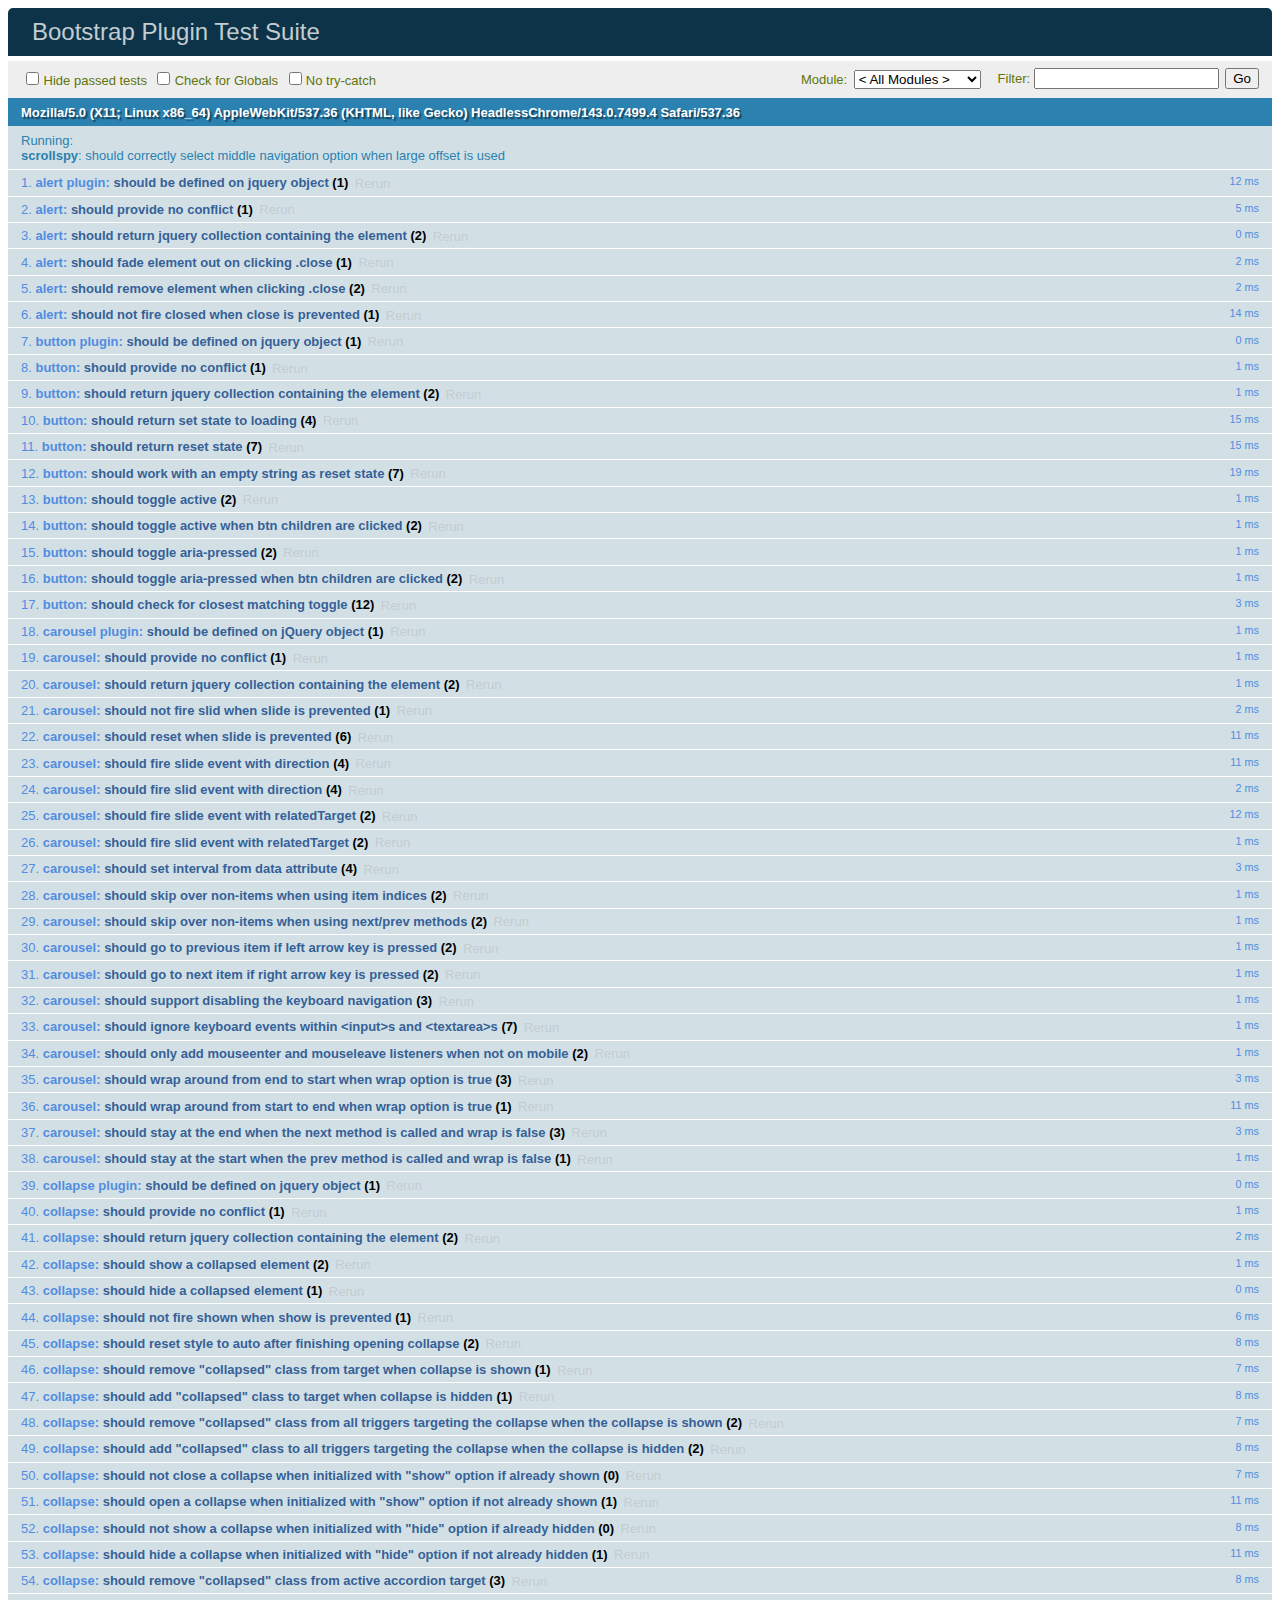
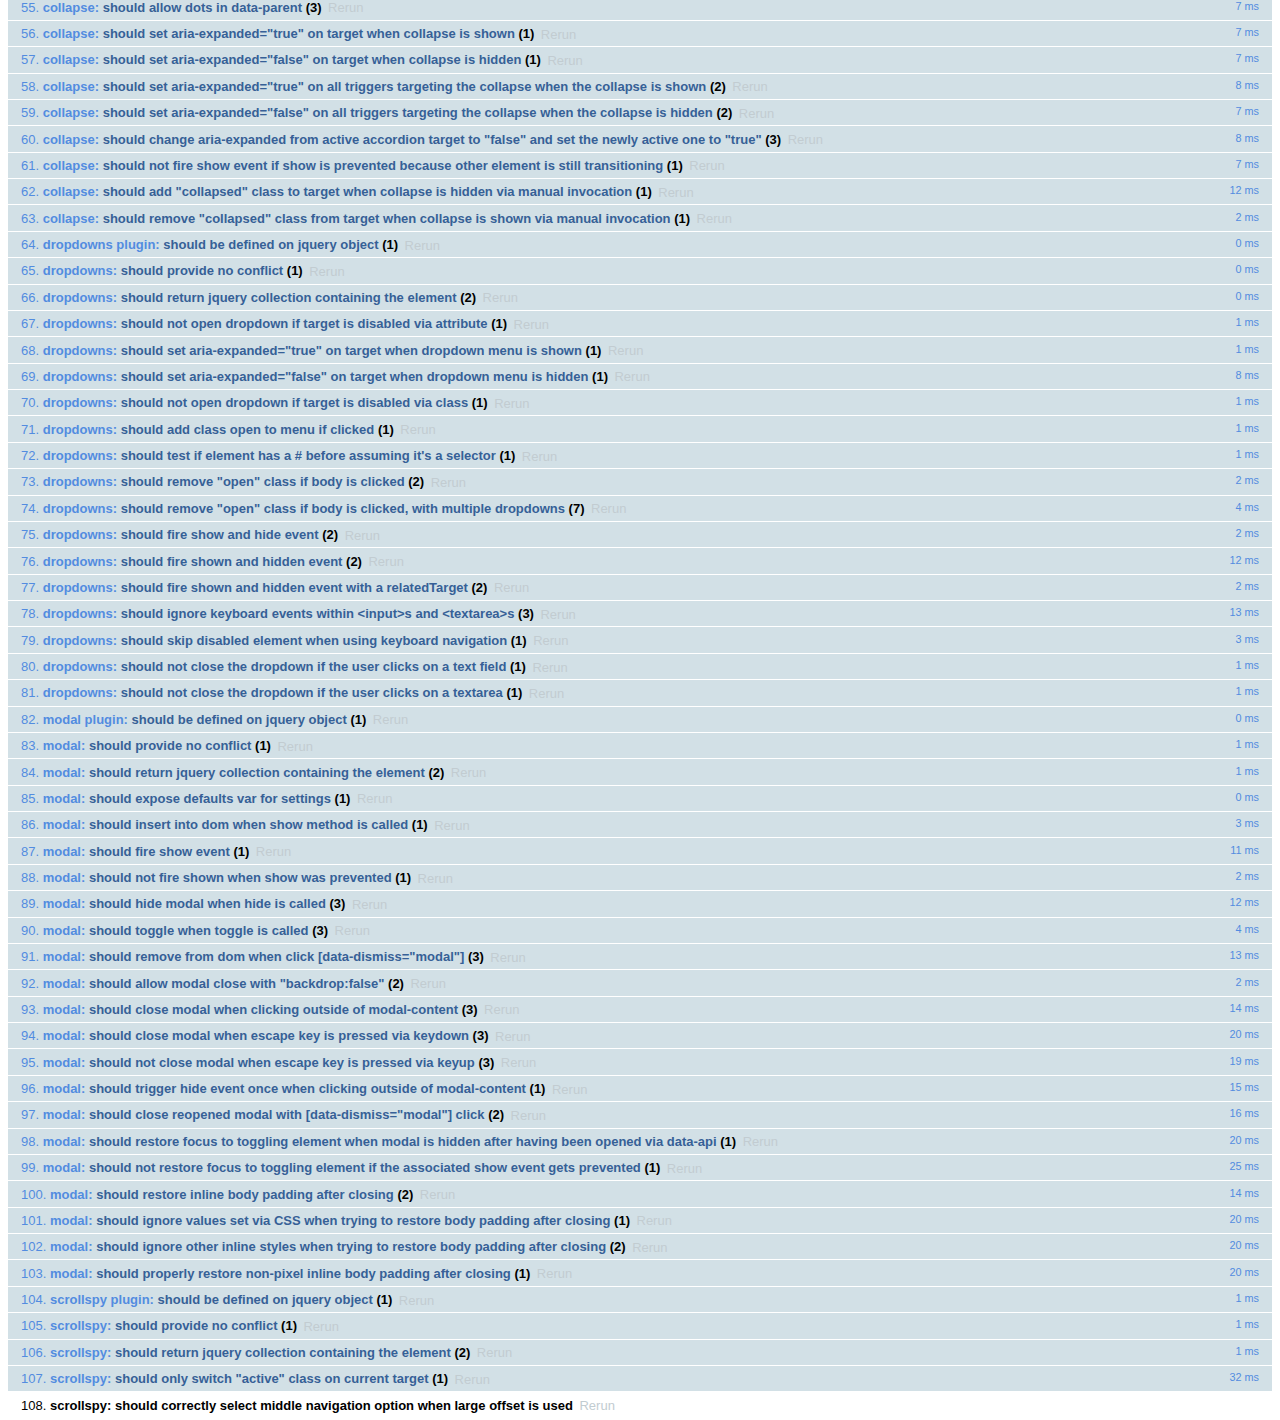
<file: bootstrap/js/tests/index.html>
<!DOCTYPE html>
<html>
  <head>
    <meta charset="utf-8">
    <title>Bootstrap Plugin Test Suite</title>
    <meta name="viewport" content="width=device-width, initial-scale=1">

    <!-- jQuery -->
    <script src="vendor/jquery.min.js"></script>
    <script>
      // Disable jQuery event aliases to ensure we don't accidentally use any of them
      (function () {
        var eventAliases = [
          'blur',
          'focus',
          'focusin',
          'focusout',
          'load',
          'resize',
          'scroll',
          'unload',
          'click',
          'dblclick',
          'mousedown',
          'mouseup',
          'mousemove',
          'mouseover',
          'mouseout',
          'mouseenter',
          'mouseleave',
          'change',
          'select',
          'submit',
          'keydown',
          'keypress',
          'keyup',
          'error',
          'contextmenu',
          'hover',
          'bind',
          'unbind',
          'delegate',
          'undelegate'
        ]
        for (var i = 0; i < eventAliases.length; i++) {
          $.fn[eventAliases[i]] = undefined
        }
      })()
    </script>

    <!-- QUnit -->
    <link rel="stylesheet" href="vendor/qunit.css" media="screen">
    <script src="vendor/qunit.js"></script>
    <script>
      // See https://github.com/axemclion/grunt-saucelabs#test-result-details-with-qunit
      var log = []
      // Require assert.expect in each test
      QUnit.config.requireExpects = true
      QUnit.done(function (testResults) {
        var tests = []
        for (var i = 0, len = log.length; i < len; i++) {
          var details = log[i]
          tests.push({
            name: details.name,
            result: details.result,
            expected: details.expected,
            actual: details.actual,
            source: details.source
          })
        }
        testResults.tests = tests

        window.global_test_results = testResults
      })

      QUnit.testStart(function (testDetails) {
        $(window).scrollTop(0)
        QUnit.log(function (details) {
          if (!details.result) {
            details.name = testDetails.name
            log.push(details)
          }
        })
      })

      // Cleanup
      QUnit.testDone(function () {
        $('#qunit-fixture').empty()
        $('#modal-test, .modal-backdrop').remove()
      })

      // Display fixture on-screen on iOS to avoid false positives
      if (/iPhone|iPad|iPod/.test(navigator.userAgent)) {
        QUnit.begin(function() {
          $('#qunit-fixture').css({ top: 0, left: 0 })
        })

        QUnit.done(function () {
          $('#qunit-fixture').css({ top: '', left: '' })
        })
      }

      // Disable deprecated global QUnit method aliases in preparation for QUnit v2
      (function () {
        var methodNames = [
          'async',
          'asyncTest',
          'deepEqual',
          'equal',
          'expect',
          'module',
          'notDeepEqual',
          'notEqual',
          'notPropEqual',
          'notStrictEqual',
          'ok',
          'propEqual',
          'push',
          'start',
          'stop',
          'strictEqual',
          'test',
          'throws'
        ];
        for (var i = 0; i < methodNames.length; i++) {
          var methodName = methodNames[i];
          window[methodName] = undefined;
        }
      })();
    </script>

    <!-- Plugin sources -->
    <script>$.support.transition = false</script>
    <script src="../../js/alert.js"></script>
    <script src="../../js/button.js"></script>
    <script src="../../js/carousel.js"></script>
    <script src="../../js/collapse.js"></script>
    <script src="../../js/dropdown.js"></script>
    <script src="../../js/modal.js"></script>
    <script src="../../js/scrollspy.js"></script>
    <script src="../../js/tab.js"></script>
    <script src="../../js/tooltip.js"></script>
    <script src="../../js/popover.js"></script>
    <script src="../../js/affix.js"></script>

    <!-- Unit tests -->
    <script src="unit/alert.js"></script>
    <script src="unit/button.js"></script>
    <script src="unit/carousel.js"></script>
    <script src="unit/collapse.js"></script>
    <script src="unit/dropdown.js"></script>
    <script src="unit/modal.js"></script>
    <script src="unit/scrollspy.js"></script>
    <script src="unit/tab.js"></script>
    <script src="unit/tooltip.js"></script>
    <script src="unit/popover.js"></script>
    <script src="unit/affix.js"></script>

  </head>
  <body>
    <div id="qunit-container">
      <div id="qunit"></div>
      <div id="qunit-fixture"></div>
    </div>
  </body>
</html>
</file>
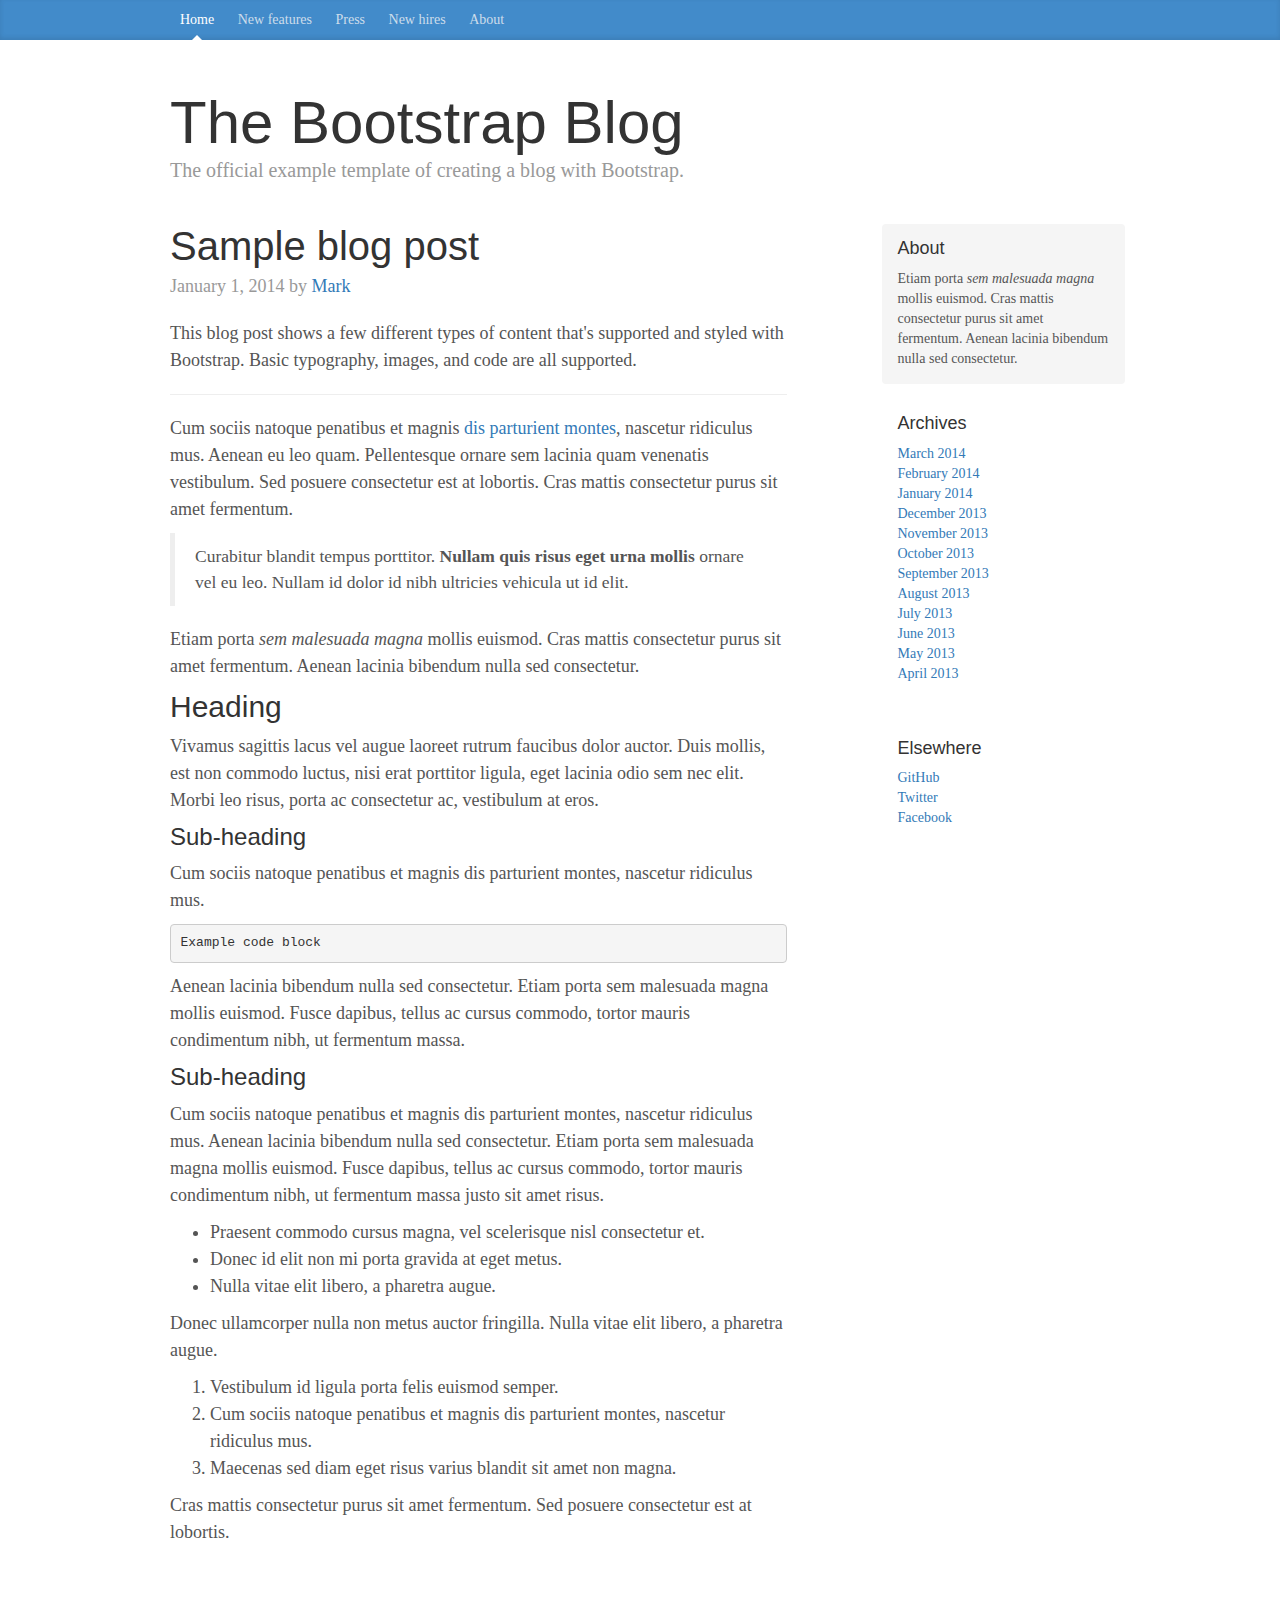
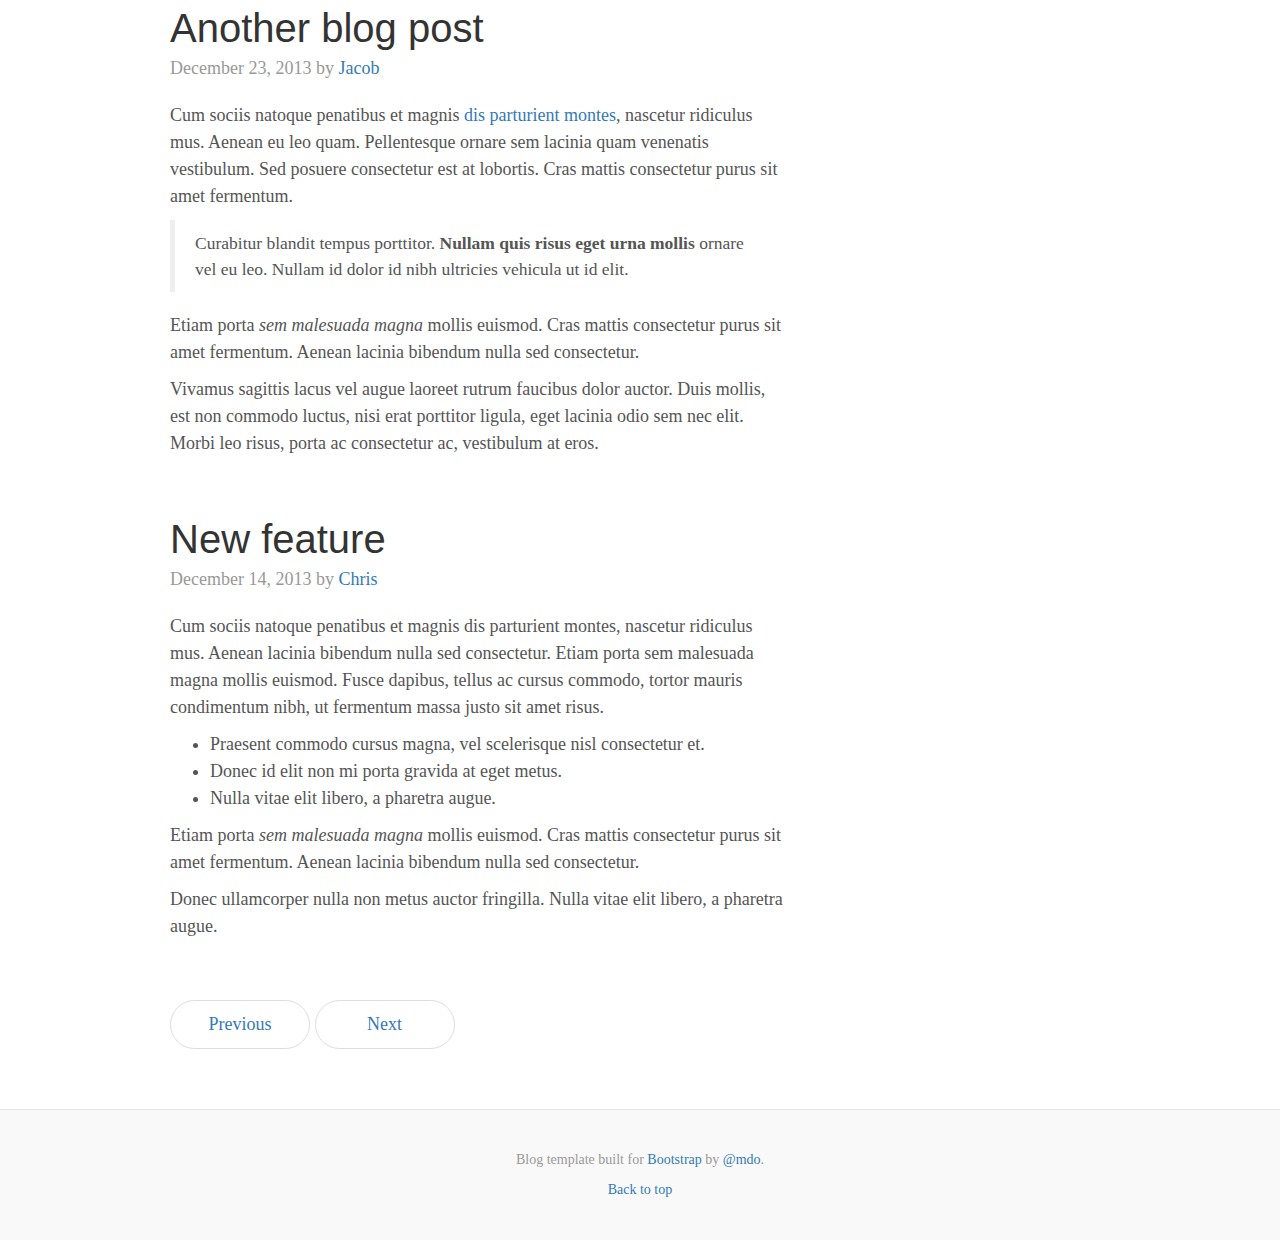
<file: bootstrap/docs/examples/blog/index.html>
<!DOCTYPE html>
<html lang="en">
  <head>
    <meta charset="utf-8">
    <meta http-equiv="X-UA-Compatible" content="IE=edge">
    <meta name="viewport" content="width=device-width, initial-scale=1">
    <!-- The above 3 meta tags *must* come first in the head; any other head content must come *after* these tags -->
    <meta name="description" content="">
    <meta name="author" content="">
    <link rel="icon" href="../../favicon.ico">

    <title>Blog Template for Bootstrap</title>

    <!-- Bootstrap core CSS -->
    <link href="../../dist/css/bootstrap.min.css" rel="stylesheet">

    <!-- IE10 viewport hack for Surface/desktop Windows 8 bug -->
    <link href="../../assets/css/ie10-viewport-bug-workaround.css" rel="stylesheet">

    <!-- Custom styles for this template -->
    <link href="blog.css" rel="stylesheet">

    <!-- Just for debugging purposes. Don't actually copy these 2 lines! -->
    <!--[if lt IE 9]><script src="../../assets/js/ie8-responsive-file-warning.js"></script><![endif]-->
    <script src="../../assets/js/ie-emulation-modes-warning.js"></script>

    <!-- HTML5 shim and Respond.js for IE8 support of HTML5 elements and media queries -->
    <!--[if lt IE 9]>
      <script src="https://oss.maxcdn.com/html5shiv/3.7.2/html5shiv.min.js"></script>
      <script src="https://oss.maxcdn.com/respond/1.4.2/respond.min.js"></script>
    <![endif]-->
  </head>

  <body>

    <div class="blog-masthead">
      <div class="container">
        <nav class="blog-nav">
          <a class="blog-nav-item active" href="#">Home</a>
          <a class="blog-nav-item" href="#">New features</a>
          <a class="blog-nav-item" href="#">Press</a>
          <a class="blog-nav-item" href="#">New hires</a>
          <a class="blog-nav-item" href="#">About</a>
        </nav>
      </div>
    </div>

    <div class="container">

      <div class="blog-header">
        <h1 class="blog-title">The Bootstrap Blog</h1>
        <p class="lead blog-description">The official example template of creating a blog with Bootstrap.</p>
      </div>

      <div class="row">

        <div class="col-sm-8 blog-main">

          <div class="blog-post">
            <h2 class="blog-post-title">Sample blog post</h2>
            <p class="blog-post-meta">January 1, 2014 by <a href="#">Mark</a></p>

            <p>This blog post shows a few different types of content that's supported and styled with Bootstrap. Basic typography, images, and code are all supported.</p>
            <hr>
            <p>Cum sociis natoque penatibus et magnis <a href="#">dis parturient montes</a>, nascetur ridiculus mus. Aenean eu leo quam. Pellentesque ornare sem lacinia quam venenatis vestibulum. Sed posuere consectetur est at lobortis. Cras mattis consectetur purus sit amet fermentum.</p>
            <blockquote>
              <p>Curabitur blandit tempus porttitor. <strong>Nullam quis risus eget urna mollis</strong> ornare vel eu leo. Nullam id dolor id nibh ultricies vehicula ut id elit.</p>
            </blockquote>
            <p>Etiam porta <em>sem malesuada magna</em> mollis euismod. Cras mattis consectetur purus sit amet fermentum. Aenean lacinia bibendum nulla sed consectetur.</p>
            <h2>Heading</h2>
            <p>Vivamus sagittis lacus vel augue laoreet rutrum faucibus dolor auctor. Duis mollis, est non commodo luctus, nisi erat porttitor ligula, eget lacinia odio sem nec elit. Morbi leo risus, porta ac consectetur ac, vestibulum at eros.</p>
            <h3>Sub-heading</h3>
            <p>Cum sociis natoque penatibus et magnis dis parturient montes, nascetur ridiculus mus.</p>
            <pre><code>Example code block</code></pre>
            <p>Aenean lacinia bibendum nulla sed consectetur. Etiam porta sem malesuada magna mollis euismod. Fusce dapibus, tellus ac cursus commodo, tortor mauris condimentum nibh, ut fermentum massa.</p>
            <h3>Sub-heading</h3>
            <p>Cum sociis natoque penatibus et magnis dis parturient montes, nascetur ridiculus mus. Aenean lacinia bibendum nulla sed consectetur. Etiam porta sem malesuada magna mollis euismod. Fusce dapibus, tellus ac cursus commodo, tortor mauris condimentum nibh, ut fermentum massa justo sit amet risus.</p>
            <ul>
              <li>Praesent commodo cursus magna, vel scelerisque nisl consectetur et.</li>
              <li>Donec id elit non mi porta gravida at eget metus.</li>
              <li>Nulla vitae elit libero, a pharetra augue.</li>
            </ul>
            <p>Donec ullamcorper nulla non metus auctor fringilla. Nulla vitae elit libero, a pharetra augue.</p>
            <ol>
              <li>Vestibulum id ligula porta felis euismod semper.</li>
              <li>Cum sociis natoque penatibus et magnis dis parturient montes, nascetur ridiculus mus.</li>
              <li>Maecenas sed diam eget risus varius blandit sit amet non magna.</li>
            </ol>
            <p>Cras mattis consectetur purus sit amet fermentum. Sed posuere consectetur est at lobortis.</p>
          </div><!-- /.blog-post -->

          <div class="blog-post">
            <h2 class="blog-post-title">Another blog post</h2>
            <p class="blog-post-meta">December 23, 2013 by <a href="#">Jacob</a></p>

            <p>Cum sociis natoque penatibus et magnis <a href="#">dis parturient montes</a>, nascetur ridiculus mus. Aenean eu leo quam. Pellentesque ornare sem lacinia quam venenatis vestibulum. Sed posuere consectetur est at lobortis. Cras mattis consectetur purus sit amet fermentum.</p>
            <blockquote>
              <p>Curabitur blandit tempus porttitor. <strong>Nullam quis risus eget urna mollis</strong> ornare vel eu leo. Nullam id dolor id nibh ultricies vehicula ut id elit.</p>
            </blockquote>
            <p>Etiam porta <em>sem malesuada magna</em> mollis euismod. Cras mattis consectetur purus sit amet fermentum. Aenean lacinia bibendum nulla sed consectetur.</p>
            <p>Vivamus sagittis lacus vel augue laoreet rutrum faucibus dolor auctor. Duis mollis, est non commodo luctus, nisi erat porttitor ligula, eget lacinia odio sem nec elit. Morbi leo risus, porta ac consectetur ac, vestibulum at eros.</p>
          </div><!-- /.blog-post -->

          <div class="blog-post">
            <h2 class="blog-post-title">New feature</h2>
            <p class="blog-post-meta">December 14, 2013 by <a href="#">Chris</a></p>

            <p>Cum sociis natoque penatibus et magnis dis parturient montes, nascetur ridiculus mus. Aenean lacinia bibendum nulla sed consectetur. Etiam porta sem malesuada magna mollis euismod. Fusce dapibus, tellus ac cursus commodo, tortor mauris condimentum nibh, ut fermentum massa justo sit amet risus.</p>
            <ul>
              <li>Praesent commodo cursus magna, vel scelerisque nisl consectetur et.</li>
              <li>Donec id elit non mi porta gravida at eget metus.</li>
              <li>Nulla vitae elit libero, a pharetra augue.</li>
            </ul>
            <p>Etiam porta <em>sem malesuada magna</em> mollis euismod. Cras mattis consectetur purus sit amet fermentum. Aenean lacinia bibendum nulla sed consectetur.</p>
            <p>Donec ullamcorper nulla non metus auctor fringilla. Nulla vitae elit libero, a pharetra augue.</p>
          </div><!-- /.blog-post -->

          <nav>
            <ul class="pager">
              <li><a href="#">Previous</a></li>
              <li><a href="#">Next</a></li>
            </ul>
          </nav>

        </div><!-- /.blog-main -->

        <div class="col-sm-3 col-sm-offset-1 blog-sidebar">
          <div class="sidebar-module sidebar-module-inset">
            <h4>About</h4>
            <p>Etiam porta <em>sem malesuada magna</em> mollis euismod. Cras mattis consectetur purus sit amet fermentum. Aenean lacinia bibendum nulla sed consectetur.</p>
          </div>
          <div class="sidebar-module">
            <h4>Archives</h4>
            <ol class="list-unstyled">
              <li><a href="#">March 2014</a></li>
              <li><a href="#">February 2014</a></li>
              <li><a href="#">January 2014</a></li>
              <li><a href="#">December 2013</a></li>
              <li><a href="#">November 2013</a></li>
              <li><a href="#">October 2013</a></li>
              <li><a href="#">September 2013</a></li>
              <li><a href="#">August 2013</a></li>
              <li><a href="#">July 2013</a></li>
              <li><a href="#">June 2013</a></li>
              <li><a href="#">May 2013</a></li>
              <li><a href="#">April 2013</a></li>
            </ol>
          </div>
          <div class="sidebar-module">
            <h4>Elsewhere</h4>
            <ol class="list-unstyled">
              <li><a href="#">GitHub</a></li>
              <li><a href="#">Twitter</a></li>
              <li><a href="#">Facebook</a></li>
            </ol>
          </div>
        </div><!-- /.blog-sidebar -->

      </div><!-- /.row -->

    </div><!-- /.container -->

    <footer class="blog-footer">
      <p>Blog template built for <a href="http://getbootstrap.com">Bootstrap</a> by <a href="https://twitter.com/mdo">@mdo</a>.</p>
      <p>
        <a href="#">Back to top</a>
      </p>
    </footer>


    <!-- Bootstrap core JavaScript
    ================================================== -->
    <!-- Placed at the end of the document so the pages load faster -->
    <script src="https://ajax.googleapis.com/ajax/libs/jquery/1.11.3/jquery.min.js"></script>
    <script>window.jQuery || document.write('<script src="../../assets/js/vendor/jquery.min.js"><\/script>')</script>
    <script src="../../dist/js/bootstrap.min.js"></script>
    <!-- IE10 viewport hack for Surface/desktop Windows 8 bug -->
    <script src="../../assets/js/ie10-viewport-bug-workaround.js"></script>
  </body>
</html>
</file>
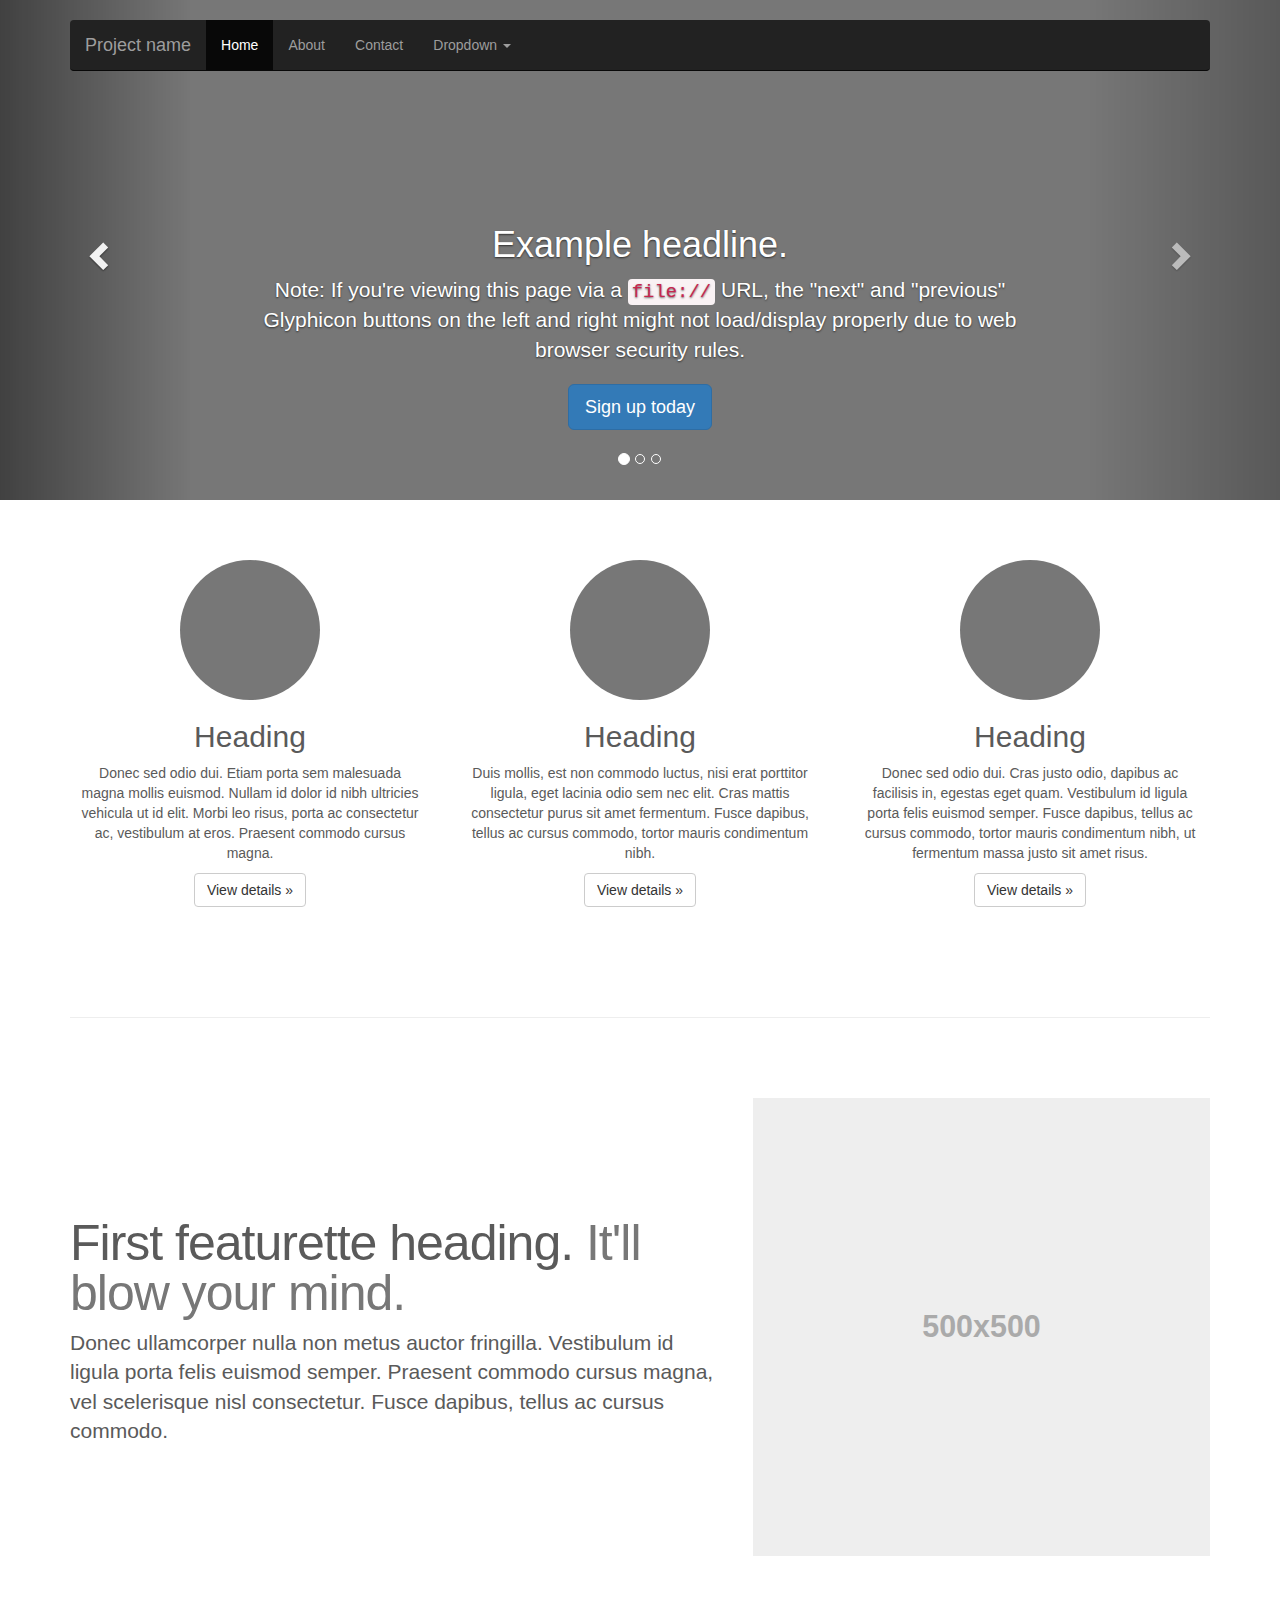
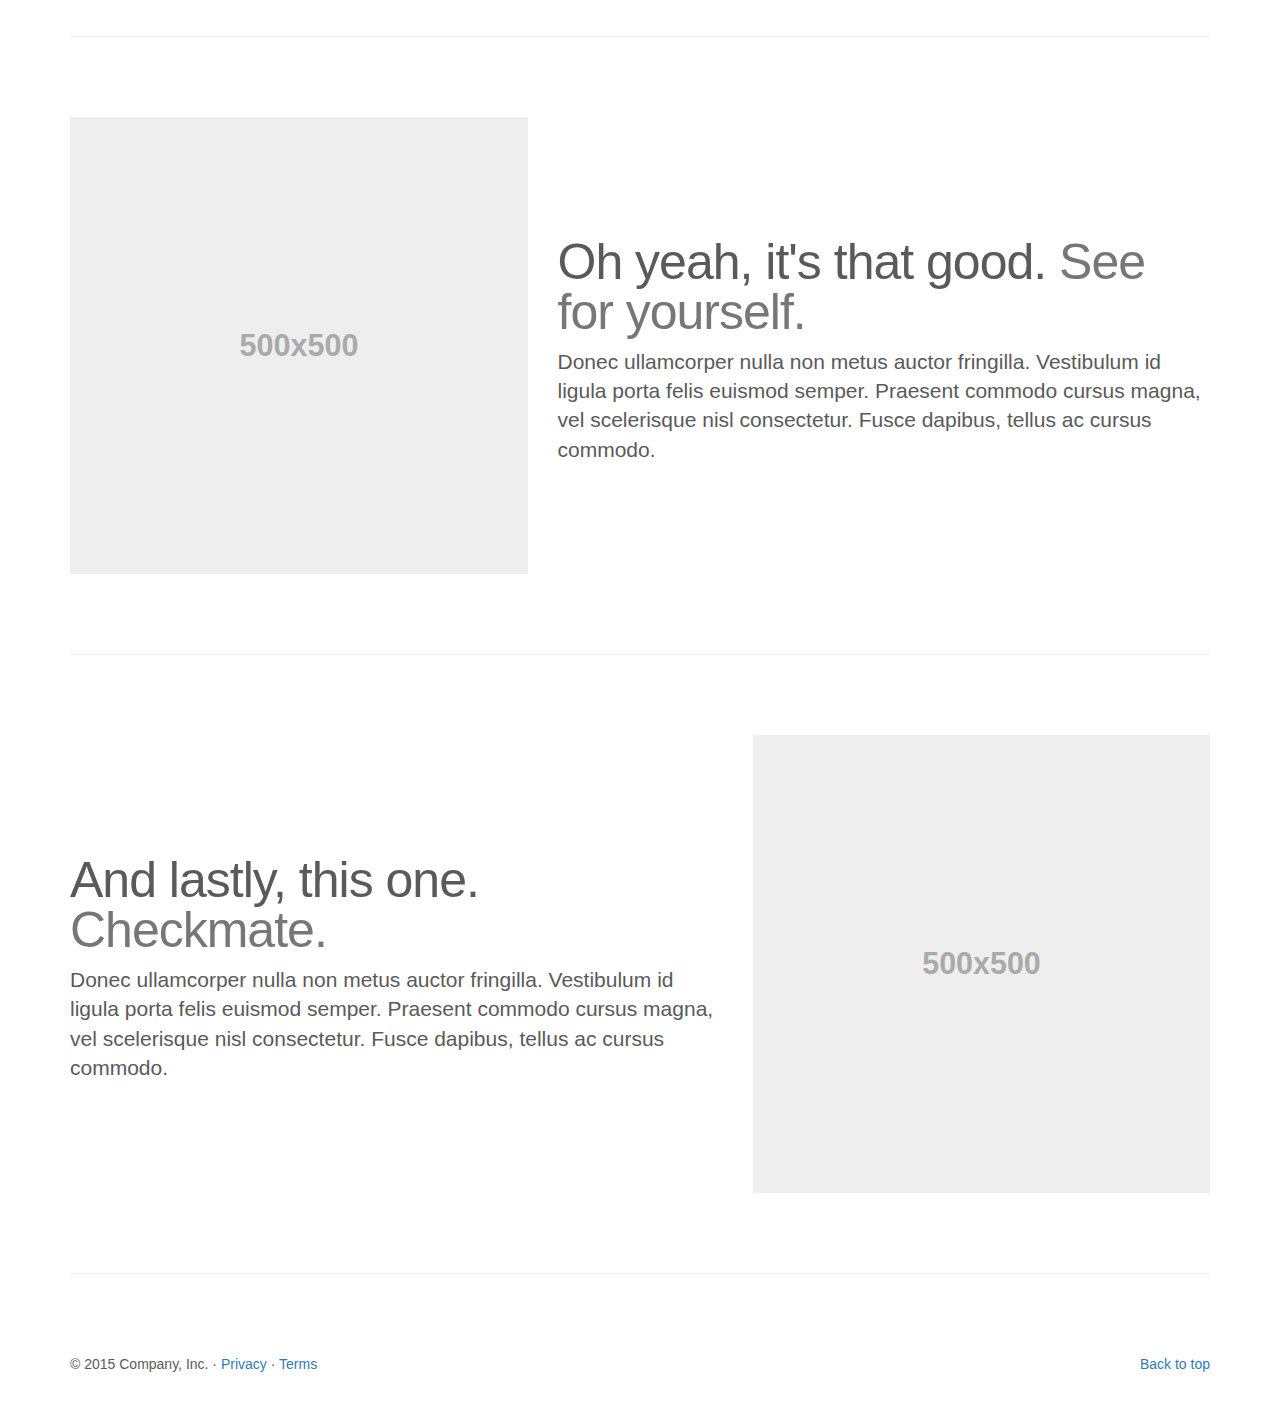
<file: bootstrap/docs/examples/carousel/index.html>
<!DOCTYPE html>
<html lang="en">
  <head>
    <meta charset="utf-8">
    <meta http-equiv="X-UA-Compatible" content="IE=edge">
    <meta name="viewport" content="width=device-width, initial-scale=1">
    <!-- The above 3 meta tags *must* come first in the head; any other head content must come *after* these tags -->
    <meta name="description" content="">
    <meta name="author" content="">
    <link rel="icon" href="../../favicon.ico">

    <title>Carousel Template for Bootstrap</title>

    <!-- Bootstrap core CSS -->
    <link href="../../dist/css/bootstrap.min.css" rel="stylesheet">

    <!-- IE10 viewport hack for Surface/desktop Windows 8 bug -->
    <link href="../../assets/css/ie10-viewport-bug-workaround.css" rel="stylesheet">

    <!-- Just for debugging purposes. Don't actually copy these 2 lines! -->
    <!--[if lt IE 9]><script src="../../assets/js/ie8-responsive-file-warning.js"></script><![endif]-->
    <script src="../../assets/js/ie-emulation-modes-warning.js"></script>

    <!-- HTML5 shim and Respond.js for IE8 support of HTML5 elements and media queries -->
    <!--[if lt IE 9]>
      <script src="https://oss.maxcdn.com/html5shiv/3.7.2/html5shiv.min.js"></script>
      <script src="https://oss.maxcdn.com/respond/1.4.2/respond.min.js"></script>
    <![endif]-->

    <!-- Custom styles for this template -->
    <link href="carousel.css" rel="stylesheet">
  </head>
<!-- NAVBAR
================================================== -->
  <body>
    <div class="navbar-wrapper">
      <div class="container">

        <nav class="navbar navbar-inverse navbar-static-top">
          <div class="container">
            <div class="navbar-header">
              <button type="button" class="navbar-toggle collapsed" data-toggle="collapse" data-target="#navbar" aria-expanded="false" aria-controls="navbar">
                <span class="sr-only">Toggle navigation</span>
                <span class="icon-bar"></span>
                <span class="icon-bar"></span>
                <span class="icon-bar"></span>
              </button>
              <a class="navbar-brand" href="#">Project name</a>
            </div>
            <div id="navbar" class="navbar-collapse collapse">
              <ul class="nav navbar-nav">
                <li class="active"><a href="#">Home</a></li>
                <li><a href="#about">About</a></li>
                <li><a href="#contact">Contact</a></li>
                <li class="dropdown">
                  <a href="#" class="dropdown-toggle" data-toggle="dropdown" role="button" aria-haspopup="true" aria-expanded="false">Dropdown <span class="caret"></span></a>
                  <ul class="dropdown-menu">
                    <li><a href="#">Action</a></li>
                    <li><a href="#">Another action</a></li>
                    <li><a href="#">Something else here</a></li>
                    <li role="separator" class="divider"></li>
                    <li class="dropdown-header">Nav header</li>
                    <li><a href="#">Separated link</a></li>
                    <li><a href="#">One more separated link</a></li>
                  </ul>
                </li>
              </ul>
            </div>
          </div>
        </nav>

      </div>
    </div>


    <!-- Carousel
    ================================================== -->
    <div id="myCarousel" class="carousel slide" data-ride="carousel">
      <!-- Indicators -->
      <ol class="carousel-indicators">
        <li data-target="#myCarousel" data-slide-to="0" class="active"></li>
        <li data-target="#myCarousel" data-slide-to="1"></li>
        <li data-target="#myCarousel" data-slide-to="2"></li>
      </ol>
      <div class="carousel-inner" role="listbox">
        <div class="item active">
          <img class="first-slide" src="[data-uri]" alt="First slide">
          <div class="container">
            <div class="carousel-caption">
              <h1>Example headline.</h1>
              <p>Note: If you're viewing this page via a <code>file://</code> URL, the "next" and "previous" Glyphicon buttons on the left and right might not load/display properly due to web browser security rules.</p>
              <p><a class="btn btn-lg btn-primary" href="#" role="button">Sign up today</a></p>
            </div>
          </div>
        </div>
        <div class="item">
          <img class="second-slide" src="[data-uri]" alt="Second slide">
          <div class="container">
            <div class="carousel-caption">
              <h1>Another example headline.</h1>
              <p>Cras justo odio, dapibus ac facilisis in, egestas eget quam. Donec id elit non mi porta gravida at eget metus. Nullam id dolor id nibh ultricies vehicula ut id elit.</p>
              <p><a class="btn btn-lg btn-primary" href="#" role="button">Learn more</a></p>
            </div>
          </div>
        </div>
        <div class="item">
          <img class="third-slide" src="[data-uri]" alt="Third slide">
          <div class="container">
            <div class="carousel-caption">
              <h1>One more for good measure.</h1>
              <p>Cras justo odio, dapibus ac facilisis in, egestas eget quam. Donec id elit non mi porta gravida at eget metus. Nullam id dolor id nibh ultricies vehicula ut id elit.</p>
              <p><a class="btn btn-lg btn-primary" href="#" role="button">Browse gallery</a></p>
            </div>
          </div>
        </div>
      </div>
      <a class="left carousel-control" href="#myCarousel" role="button" data-slide="prev">
        <span class="glyphicon glyphicon-chevron-left" aria-hidden="true"></span>
        <span class="sr-only">Previous</span>
      </a>
      <a class="right carousel-control" href="#myCarousel" role="button" data-slide="next">
        <span class="glyphicon glyphicon-chevron-right" aria-hidden="true"></span>
        <span class="sr-only">Next</span>
      </a>
    </div><!-- /.carousel -->


    <!-- Marketing messaging and featurettes
    ================================================== -->
    <!-- Wrap the rest of the page in another container to center all the content. -->

    <div class="container marketing">

      <!-- Three columns of text below the carousel -->
      <div class="row">
        <div class="col-lg-4">
          <img class="img-circle" src="[data-uri]" alt="Generic placeholder image" width="140" height="140">
          <h2>Heading</h2>
          <p>Donec sed odio dui. Etiam porta sem malesuada magna mollis euismod. Nullam id dolor id nibh ultricies vehicula ut id elit. Morbi leo risus, porta ac consectetur ac, vestibulum at eros. Praesent commodo cursus magna.</p>
          <p><a class="btn btn-default" href="#" role="button">View details &raquo;</a></p>
        </div><!-- /.col-lg-4 -->
        <div class="col-lg-4">
          <img class="img-circle" src="[data-uri]" alt="Generic placeholder image" width="140" height="140">
          <h2>Heading</h2>
          <p>Duis mollis, est non commodo luctus, nisi erat porttitor ligula, eget lacinia odio sem nec elit. Cras mattis consectetur purus sit amet fermentum. Fusce dapibus, tellus ac cursus commodo, tortor mauris condimentum nibh.</p>
          <p><a class="btn btn-default" href="#" role="button">View details &raquo;</a></p>
        </div><!-- /.col-lg-4 -->
        <div class="col-lg-4">
          <img class="img-circle" src="[data-uri]" alt="Generic placeholder image" width="140" height="140">
          <h2>Heading</h2>
          <p>Donec sed odio dui. Cras justo odio, dapibus ac facilisis in, egestas eget quam. Vestibulum id ligula porta felis euismod semper. Fusce dapibus, tellus ac cursus commodo, tortor mauris condimentum nibh, ut fermentum massa justo sit amet risus.</p>
          <p><a class="btn btn-default" href="#" role="button">View details &raquo;</a></p>
        </div><!-- /.col-lg-4 -->
      </div><!-- /.row -->


      <!-- START THE FEATURETTES -->

      <hr class="featurette-divider">

      <div class="row featurette">
        <div class="col-md-7">
          <h2 class="featurette-heading">First featurette heading. <span class="text-muted">It'll blow your mind.</span></h2>
          <p class="lead">Donec ullamcorper nulla non metus auctor fringilla. Vestibulum id ligula porta felis euismod semper. Praesent commodo cursus magna, vel scelerisque nisl consectetur. Fusce dapibus, tellus ac cursus commodo.</p>
        </div>
        <div class="col-md-5">
          <img class="featurette-image img-responsive center-block" data-src="holder.js/500x500/auto" alt="Generic placeholder image">
        </div>
      </div>

      <hr class="featurette-divider">

      <div class="row featurette">
        <div class="col-md-7 col-md-push-5">
          <h2 class="featurette-heading">Oh yeah, it's that good. <span class="text-muted">See for yourself.</span></h2>
          <p class="lead">Donec ullamcorper nulla non metus auctor fringilla. Vestibulum id ligula porta felis euismod semper. Praesent commodo cursus magna, vel scelerisque nisl consectetur. Fusce dapibus, tellus ac cursus commodo.</p>
        </div>
        <div class="col-md-5 col-md-pull-7">
          <img class="featurette-image img-responsive center-block" data-src="holder.js/500x500/auto" alt="Generic placeholder image">
        </div>
      </div>

      <hr class="featurette-divider">

      <div class="row featurette">
        <div class="col-md-7">
          <h2 class="featurette-heading">And lastly, this one. <span class="text-muted">Checkmate.</span></h2>
          <p class="lead">Donec ullamcorper nulla non metus auctor fringilla. Vestibulum id ligula porta felis euismod semper. Praesent commodo cursus magna, vel scelerisque nisl consectetur. Fusce dapibus, tellus ac cursus commodo.</p>
        </div>
        <div class="col-md-5">
          <img class="featurette-image img-responsive center-block" data-src="holder.js/500x500/auto" alt="Generic placeholder image">
        </div>
      </div>

      <hr class="featurette-divider">

      <!-- /END THE FEATURETTES -->


      <!-- FOOTER -->
      <footer>
        <p class="pull-right"><a href="#">Back to top</a></p>
        <p>&copy; 2015 Company, Inc. &middot; <a href="#">Privacy</a> &middot; <a href="#">Terms</a></p>
      </footer>

    </div><!-- /.container -->


    <!-- Bootstrap core JavaScript
    ================================================== -->
    <!-- Placed at the end of the document so the pages load faster -->
    <script src="https://ajax.googleapis.com/ajax/libs/jquery/1.11.3/jquery.min.js"></script>
    <script>window.jQuery || document.write('<script src="../../assets/js/vendor/jquery.min.js"><\/script>')</script>
    <script src="../../dist/js/bootstrap.min.js"></script>
    <!-- Just to make our placeholder images work. Don't actually copy the next line! -->
    <script src="../../assets/js/vendor/holder.min.js"></script>
    <!-- IE10 viewport hack for Surface/desktop Windows 8 bug -->
    <script src="../../assets/js/ie10-viewport-bug-workaround.js"></script>
  </body>
</html>
</file>
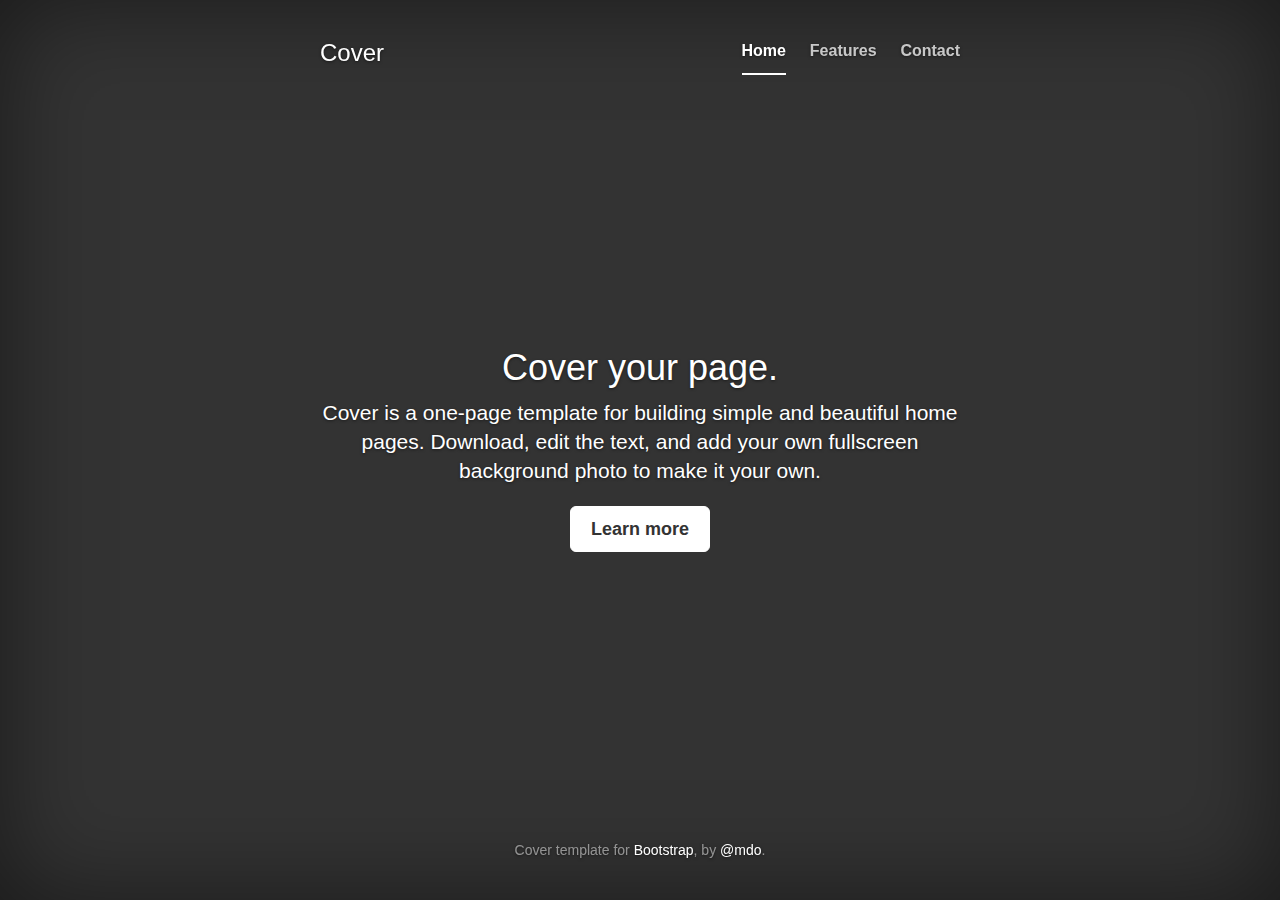
<file: bootstrap/docs/examples/cover/index.html>
<!DOCTYPE html>
<html lang="en">
  <head>
    <meta charset="utf-8">
    <meta http-equiv="X-UA-Compatible" content="IE=edge">
    <meta name="viewport" content="width=device-width, initial-scale=1">
    <!-- The above 3 meta tags *must* come first in the head; any other head content must come *after* these tags -->
    <meta name="description" content="">
    <meta name="author" content="">
    <link rel="icon" href="../../favicon.ico">

    <title>Cover Template for Bootstrap</title>

    <!-- Bootstrap core CSS -->
    <link href="../../dist/css/bootstrap.min.css" rel="stylesheet">

    <!-- IE10 viewport hack for Surface/desktop Windows 8 bug -->
    <link href="../../assets/css/ie10-viewport-bug-workaround.css" rel="stylesheet">

    <!-- Custom styles for this template -->
    <link href="cover.css" rel="stylesheet">

    <!-- Just for debugging purposes. Don't actually copy these 2 lines! -->
    <!--[if lt IE 9]><script src="../../assets/js/ie8-responsive-file-warning.js"></script><![endif]-->
    <script src="../../assets/js/ie-emulation-modes-warning.js"></script>

    <!-- HTML5 shim and Respond.js for IE8 support of HTML5 elements and media queries -->
    <!--[if lt IE 9]>
      <script src="https://oss.maxcdn.com/html5shiv/3.7.2/html5shiv.min.js"></script>
      <script src="https://oss.maxcdn.com/respond/1.4.2/respond.min.js"></script>
    <![endif]-->
  </head>

  <body>

    <div class="site-wrapper">

      <div class="site-wrapper-inner">

        <div class="cover-container">

          <div class="masthead clearfix">
            <div class="inner">
              <h3 class="masthead-brand">Cover</h3>
              <nav>
                <ul class="nav masthead-nav">
                  <li class="active"><a href="#">Home</a></li>
                  <li><a href="#">Features</a></li>
                  <li><a href="#">Contact</a></li>
                </ul>
              </nav>
            </div>
          </div>

          <div class="inner cover">
            <h1 class="cover-heading">Cover your page.</h1>
            <p class="lead">Cover is a one-page template for building simple and beautiful home pages. Download, edit the text, and add your own fullscreen background photo to make it your own.</p>
            <p class="lead">
              <a href="#" class="btn btn-lg btn-default">Learn more</a>
            </p>
          </div>

          <div class="mastfoot">
            <div class="inner">
              <p>Cover template for <a href="http://getbootstrap.com">Bootstrap</a>, by <a href="https://twitter.com/mdo">@mdo</a>.</p>
            </div>
          </div>

        </div>

      </div>

    </div>

    <!-- Bootstrap core JavaScript
    ================================================== -->
    <!-- Placed at the end of the document so the pages load faster -->
    <script src="https://ajax.googleapis.com/ajax/libs/jquery/1.11.3/jquery.min.js"></script>
    <script>window.jQuery || document.write('<script src="../../assets/js/vendor/jquery.min.js"><\/script>')</script>
    <script src="../../dist/js/bootstrap.min.js"></script>
    <!-- IE10 viewport hack for Surface/desktop Windows 8 bug -->
    <script src="../../assets/js/ie10-viewport-bug-workaround.js"></script>
  </body>
</html>
</file>
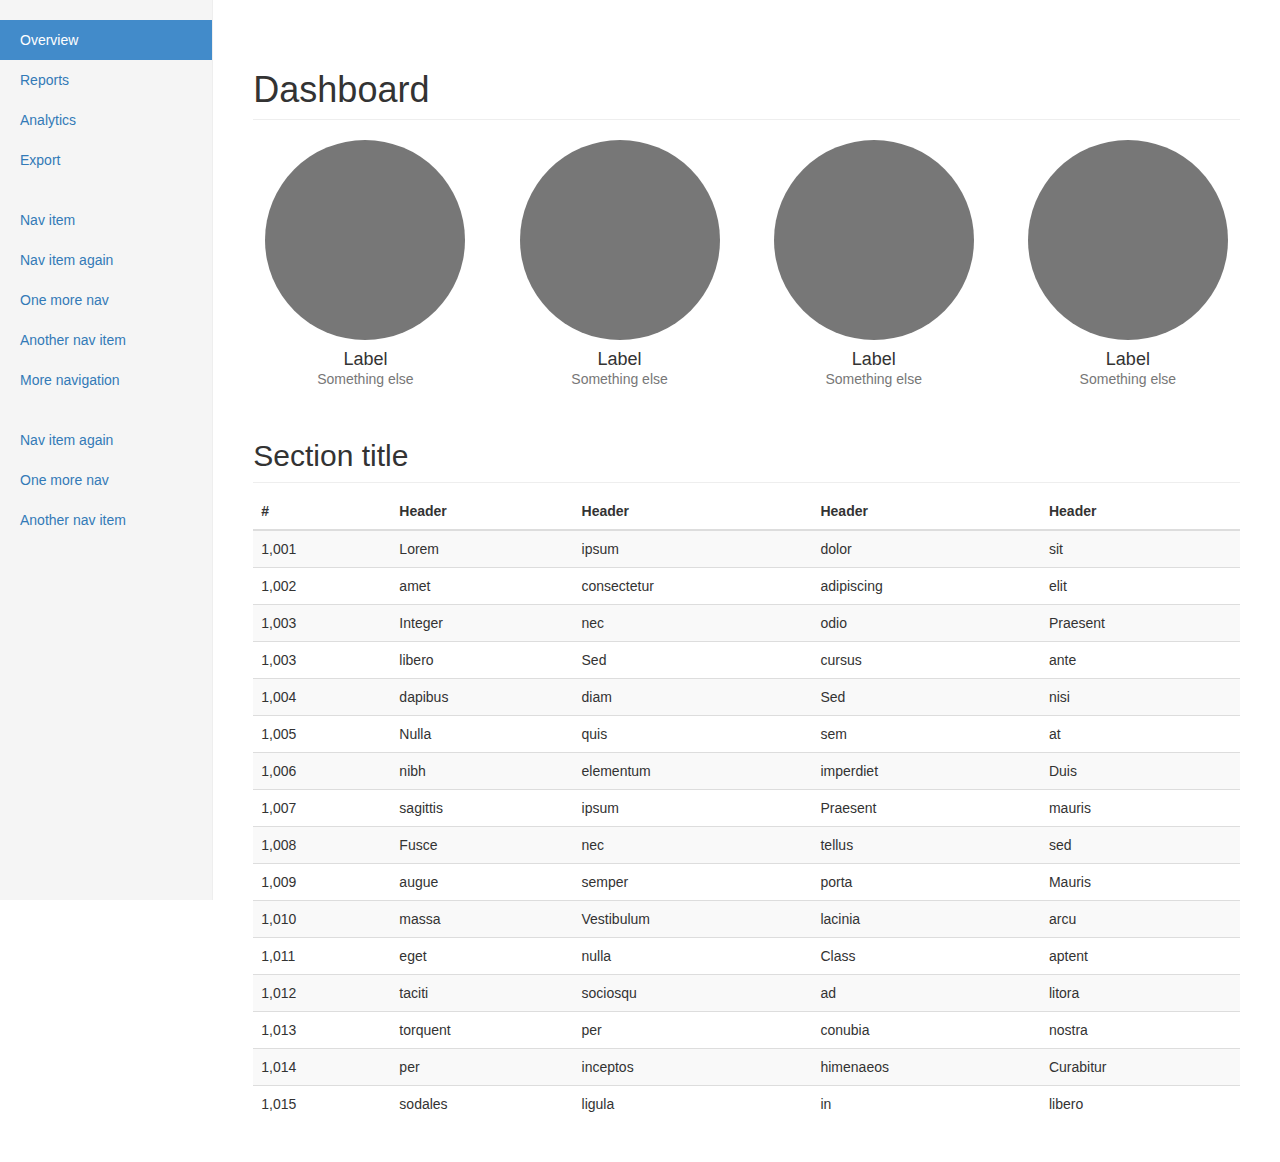
<file: bootstrap/docs/examples/dashboard/index.html>
<!DOCTYPE html>
<html lang="en">
  <head>
    <meta charset="utf-8">
    <meta http-equiv="X-UA-Compatible" content="IE=edge">
    <meta name="viewport" content="width=device-width, initial-scale=1">
    <!-- The above 3 meta tags *must* come first in the head; any other head content must come *after* these tags -->
    <meta name="description" content="">
    <meta name="author" content="">
    <link rel="icon" href="../../favicon.ico">

    <title>Dashboard Template for Bootstrap</title>

    <!-- Bootstrap core CSS -->
    <link href="../../dist/css/bootstrap.min.css" rel="stylesheet">

    <!-- IE10 viewport hack for Surface/desktop Windows 8 bug -->
    <link href="../../assets/css/ie10-viewport-bug-workaround.css" rel="stylesheet">

    <!-- Custom styles for this template -->
    <link href="dashboard.css" rel="stylesheet">

    <!-- Just for debugging purposes. Don't actually copy these 2 lines! -->
    <!--[if lt IE 9]><script src="../../assets/js/ie8-responsive-file-warning.js"></script><![endif]-->
    <script src="../../assets/js/ie-emulation-modes-warning.js"></script>

    <!-- HTML5 shim and Respond.js for IE8 support of HTML5 elements and media queries -->
    <!--[if lt IE 9]>
      <script src="https://oss.maxcdn.com/html5shiv/3.7.2/html5shiv.min.js"></script>
      <script src="https://oss.maxcdn.com/respond/1.4.2/respond.min.js"></script>
    <![endif]-->
  </head>

  <body>

    <nav class="navbar navbar-inverse navbar-fixed-top hidden-lg hidden-md hidden-sm">
      <div class="container-fluid">
        <div class="navbar-header">
          <button type="button" class="navbar-toggle collapsed" data-toggle="collapse" data-target="#navbar" aria-expanded="false" aria-controls="navbar">
            <span class="sr-only">Toggle navigation</span>
            <span class="icon-bar"></span>
            <span class="icon-bar"></span>
            <span class="icon-bar"></span>
          </button>
          <a class="navbar-brand" href="#">Project name</a>
        </div>
        <div id="navbar" class="navbar-collapse collapse">
          <ul class="nav navbar-nav navbar-right">
            <li><a href="#">Dashboard</a></li>
            <li><a href="#">Settings</a></li>
            <li><a href="#">Profile</a></li>
            <li><a href="#">Help</a></li>
          </ul>
          <form class="navbar-form navbar-right">
            <input type="text" class="form-control" placeholder="Search...">
          </form>
        </div>
      </div>
    </nav>

    <div class="container-fluid">
      <div class="row">
        <div class="col-sm-3 col-md-2 sidebar">
          <ul class="nav nav-sidebar">
            <li class="active"><a href="#">Overview <span class="sr-only">(current)</span></a></li>
            <li><a href="#">Reports</a></li>
            <li><a href="#">Analytics</a></li>
            <li><a href="#">Export</a></li>
          </ul>
          <ul class="nav nav-sidebar">
            <li><a href="">Nav item</a></li>
            <li><a href="">Nav item again</a></li>
            <li><a href="">One more nav</a></li>
            <li><a href="">Another nav item</a></li>
            <li><a href="">More navigation</a></li>
          </ul>
          <ul class="nav nav-sidebar">
            <li><a href="">Nav item again</a></li>
            <li><a href="">One more nav</a></li>
            <li><a href="">Another nav item</a></li>
          </ul>
        </div>
        <div class="col-sm-9 col-sm-offset-3 col-md-10 col-md-offset-2 main">
          <h1 class="page-header">Dashboard</h1>

          <div class="row placeholders">
            <div class="col-xs-6 col-sm-3 placeholder">
              <img src="[data-uri]" width="200" height="200" class="img-responsive" alt="Generic placeholder thumbnail">
              <h4>Label</h4>
              <span class="text-muted">Something else</span>
            </div>
            <div class="col-xs-6 col-sm-3 placeholder">
              <img src="[data-uri]" width="200" height="200" class="img-responsive" alt="Generic placeholder thumbnail">
              <h4>Label</h4>
              <span class="text-muted">Something else</span>
            </div>
            <div class="col-xs-6 col-sm-3 placeholder">
              <img src="[data-uri]" width="200" height="200" class="img-responsive" alt="Generic placeholder thumbnail">
              <h4>Label</h4>
              <span class="text-muted">Something else</span>
            </div>
            <div class="col-xs-6 col-sm-3 placeholder">
              <img src="[data-uri]" width="200" height="200" class="img-responsive" alt="Generic placeholder thumbnail">
              <h4>Label</h4>
              <span class="text-muted">Something else</span>
            </div>
          </div>

          <h2 class="sub-header">Section title</h2>
          <div class="table-responsive">
            <table class="table table-striped">
              <thead>
                <tr>
                  <th>#</th>
                  <th>Header</th>
                  <th>Header</th>
                  <th>Header</th>
                  <th>Header</th>
                </tr>
              </thead>
              <tbody>
                <tr>
                  <td>1,001</td>
                  <td>Lorem</td>
                  <td>ipsum</td>
                  <td>dolor</td>
                  <td>sit</td>
                </tr>
                <tr>
                  <td>1,002</td>
                  <td>amet</td>
                  <td>consectetur</td>
                  <td>adipiscing</td>
                  <td>elit</td>
                </tr>
                <tr>
                  <td>1,003</td>
                  <td>Integer</td>
                  <td>nec</td>
                  <td>odio</td>
                  <td>Praesent</td>
                </tr>
                <tr>
                  <td>1,003</td>
                  <td>libero</td>
                  <td>Sed</td>
                  <td>cursus</td>
                  <td>ante</td>
                </tr>
                <tr>
                  <td>1,004</td>
                  <td>dapibus</td>
                  <td>diam</td>
                  <td>Sed</td>
                  <td>nisi</td>
                </tr>
                <tr>
                  <td>1,005</td>
                  <td>Nulla</td>
                  <td>quis</td>
                  <td>sem</td>
                  <td>at</td>
                </tr>
                <tr>
                  <td>1,006</td>
                  <td>nibh</td>
                  <td>elementum</td>
                  <td>imperdiet</td>
                  <td>Duis</td>
                </tr>
                <tr>
                  <td>1,007</td>
                  <td>sagittis</td>
                  <td>ipsum</td>
                  <td>Praesent</td>
                  <td>mauris</td>
                </tr>
                <tr>
                  <td>1,008</td>
                  <td>Fusce</td>
                  <td>nec</td>
                  <td>tellus</td>
                  <td>sed</td>
                </tr>
                <tr>
                  <td>1,009</td>
                  <td>augue</td>
                  <td>semper</td>
                  <td>porta</td>
                  <td>Mauris</td>
                </tr>
                <tr>
                  <td>1,010</td>
                  <td>massa</td>
                  <td>Vestibulum</td>
                  <td>lacinia</td>
                  <td>arcu</td>
                </tr>
                <tr>
                  <td>1,011</td>
                  <td>eget</td>
                  <td>nulla</td>
                  <td>Class</td>
                  <td>aptent</td>
                </tr>
                <tr>
                  <td>1,012</td>
                  <td>taciti</td>
                  <td>sociosqu</td>
                  <td>ad</td>
                  <td>litora</td>
                </tr>
                <tr>
                  <td>1,013</td>
                  <td>torquent</td>
                  <td>per</td>
                  <td>conubia</td>
                  <td>nostra</td>
                </tr>
                <tr>
                  <td>1,014</td>
                  <td>per</td>
                  <td>inceptos</td>
                  <td>himenaeos</td>
                  <td>Curabitur</td>
                </tr>
                <tr>
                  <td>1,015</td>
                  <td>sodales</td>
                  <td>ligula</td>
                  <td>in</td>
                  <td>libero</td>
                </tr>
              </tbody>
            </table>
          </div>
        </div>
      </div>
    </div>

    <!-- Bootstrap core JavaScript
    ================================================== -->
    <!-- Placed at the end of the document so the pages load faster -->
    <script src="https://ajax.googleapis.com/ajax/libs/jquery/1.11.3/jquery.min.js"></script>
    <script>window.jQuery || document.write('<script src="../../assets/js/vendor/jquery.min.js"><\/script>')</script>
    <script src="../../dist/js/bootstrap.min.js"></script>
    <!-- Just to make our placeholder images work. Don't actually copy the next line! -->
    <script src="../../assets/js/vendor/holder.min.js"></script>
    <!-- IE10 viewport hack for Surface/desktop Windows 8 bug -->
    <script src="../../assets/js/ie10-viewport-bug-workaround.js"></script>
  </body>
</html>
</file>
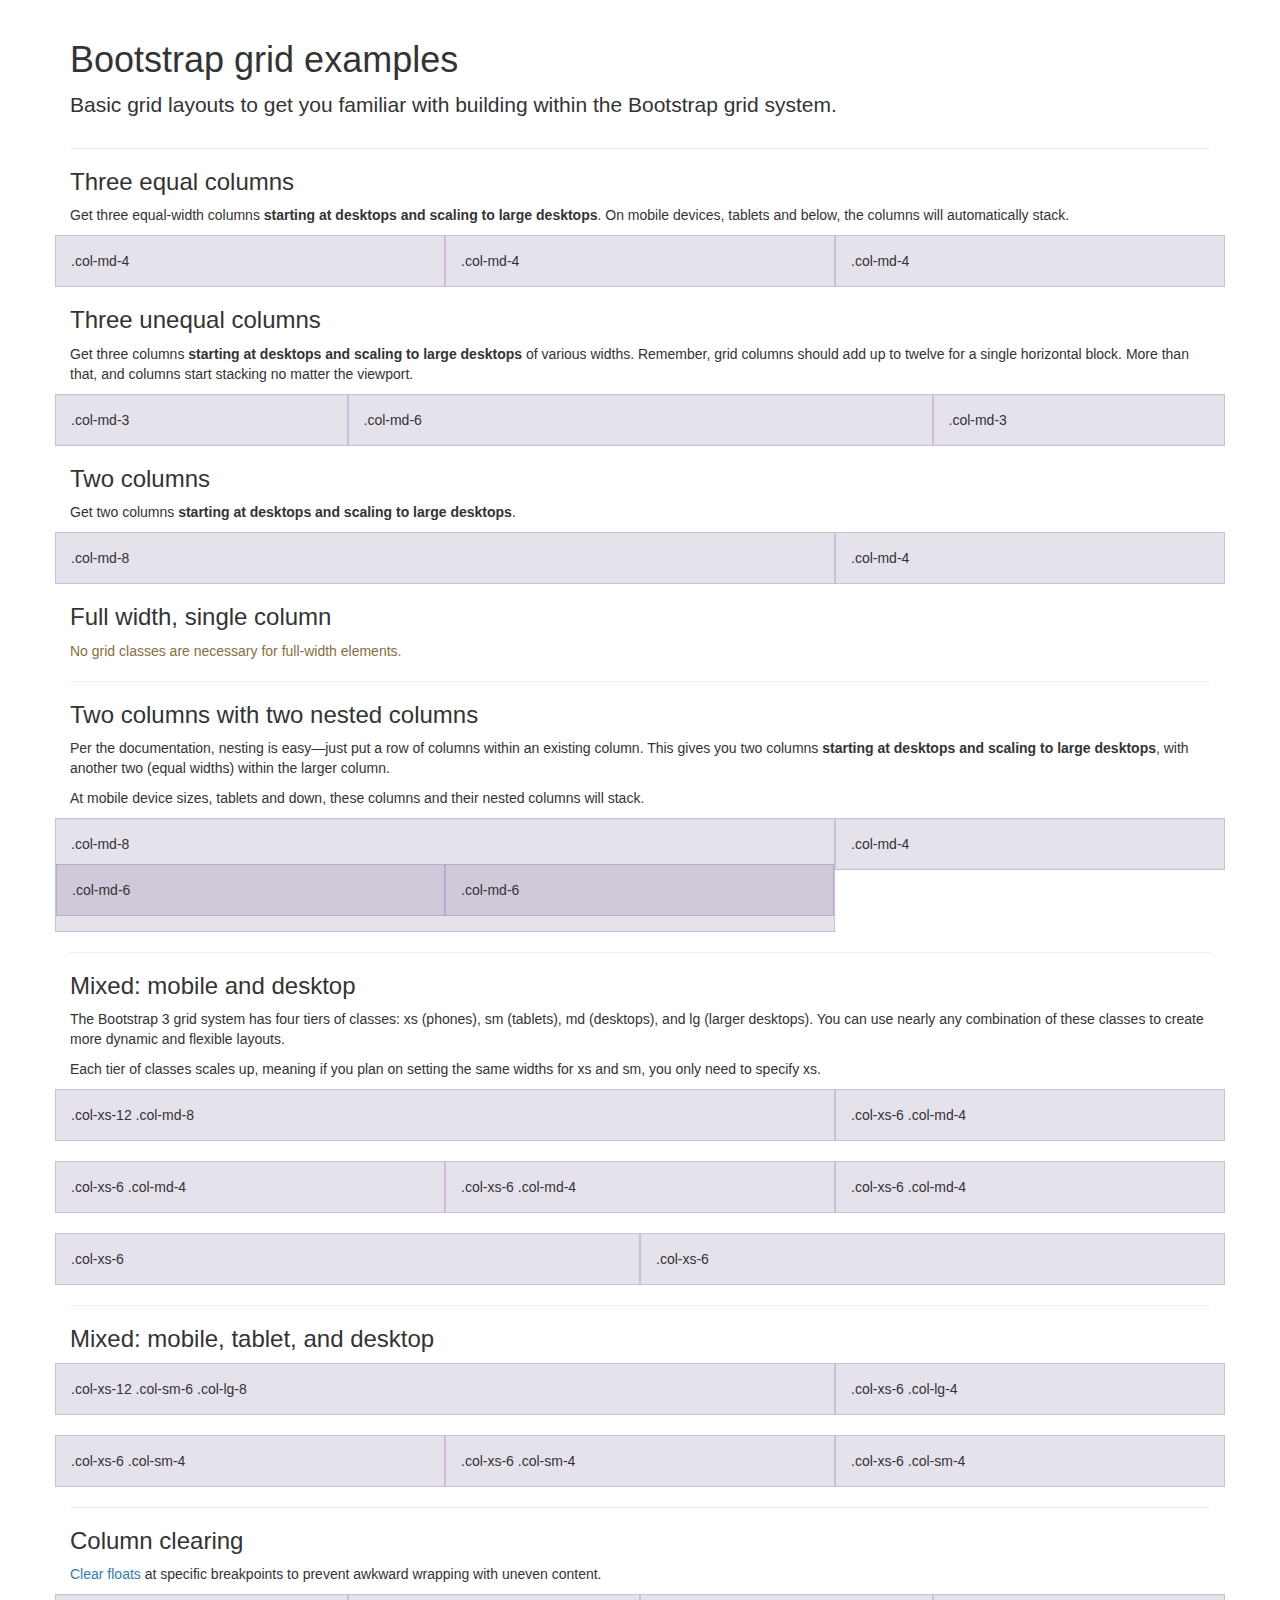
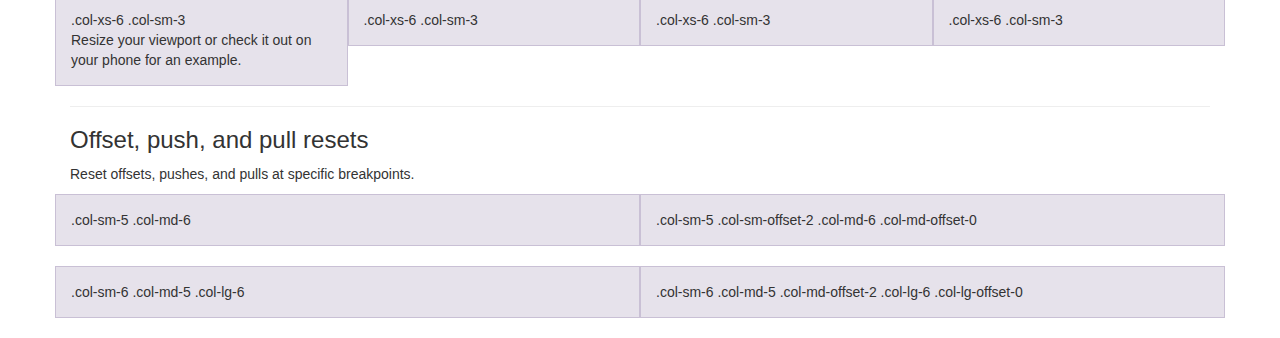
<file: bootstrap/docs/examples/grid/index.html>
<!DOCTYPE html>
<html lang="en">
  <head>
    <meta charset="utf-8">
    <meta http-equiv="X-UA-Compatible" content="IE=edge">
    <meta name="viewport" content="width=device-width, initial-scale=1">
    <!-- The above 3 meta tags *must* come first in the head; any other head content must come *after* these tags -->
    <meta name="description" content="">
    <meta name="author" content="">
    <link rel="icon" href="../../favicon.ico">

    <title>Grid Template for Bootstrap</title>

    <!-- Bootstrap core CSS -->
    <link href="../../dist/css/bootstrap.min.css" rel="stylesheet">

    <!-- IE10 viewport hack for Surface/desktop Windows 8 bug -->
    <link href="../../assets/css/ie10-viewport-bug-workaround.css" rel="stylesheet">

    <!-- Custom styles for this template -->
    <link href="grid.css" rel="stylesheet">

    <!-- Just for debugging purposes. Don't actually copy these 2 lines! -->
    <!--[if lt IE 9]><script src="../../assets/js/ie8-responsive-file-warning.js"></script><![endif]-->
    <script src="../../assets/js/ie-emulation-modes-warning.js"></script>

    <!-- HTML5 shim and Respond.js for IE8 support of HTML5 elements and media queries -->
    <!--[if lt IE 9]>
      <script src="https://oss.maxcdn.com/html5shiv/3.7.2/html5shiv.min.js"></script>
      <script src="https://oss.maxcdn.com/respond/1.4.2/respond.min.js"></script>
    <![endif]-->
  </head>

  <body>
    <div class="container">

      <div class="page-header">
        <h1>Bootstrap grid examples</h1>
        <p class="lead">Basic grid layouts to get you familiar with building within the Bootstrap grid system.</p>
      </div>

      <h3>Three equal columns</h3>
      <p>Get three equal-width columns <strong>starting at desktops and scaling to large desktops</strong>. On mobile devices, tablets and below, the columns will automatically stack.</p>
      <div class="row">
        <div class="col-md-4">.col-md-4</div>
        <div class="col-md-4">.col-md-4</div>
        <div class="col-md-4">.col-md-4</div>
      </div>

      <h3>Three unequal columns</h3>
      <p>Get three columns <strong>starting at desktops and scaling to large desktops</strong> of various widths. Remember, grid columns should add up to twelve for a single horizontal block. More than that, and columns start stacking no matter the viewport.</p>
      <div class="row">
        <div class="col-md-3">.col-md-3</div>
        <div class="col-md-6">.col-md-6</div>
        <div class="col-md-3">.col-md-3</div>
      </div>

      <h3>Two columns</h3>
      <p>Get two columns <strong>starting at desktops and scaling to large desktops</strong>.</p>
      <div class="row">
        <div class="col-md-8">.col-md-8</div>
        <div class="col-md-4">.col-md-4</div>
      </div>

      <h3>Full width, single column</h3>
      <p class="text-warning">No grid classes are necessary for full-width elements.</p>

      <hr>

      <h3>Two columns with two nested columns</h3>
      <p>Per the documentation, nesting is easy—just put a row of columns within an existing column. This gives you two columns <strong>starting at desktops and scaling to large desktops</strong>, with another two (equal widths) within the larger column.</p>
      <p>At mobile device sizes, tablets and down, these columns and their nested columns will stack.</p>
      <div class="row">
        <div class="col-md-8">
          .col-md-8
          <div class="row">
            <div class="col-md-6">.col-md-6</div>
            <div class="col-md-6">.col-md-6</div>
          </div>
        </div>
        <div class="col-md-4">.col-md-4</div>
      </div>

      <hr>

      <h3>Mixed: mobile and desktop</h3>
      <p>The Bootstrap 3 grid system has four tiers of classes: xs (phones), sm (tablets), md (desktops), and lg (larger desktops). You can use nearly any combination of these classes to create more dynamic and flexible layouts.</p>
      <p>Each tier of classes scales up, meaning if you plan on setting the same widths for xs and sm, you only need to specify xs.</p>
      <div class="row">
        <div class="col-xs-12 col-md-8">.col-xs-12 .col-md-8</div>
        <div class="col-xs-6 col-md-4">.col-xs-6 .col-md-4</div>
      </div>
      <div class="row">
        <div class="col-xs-6 col-md-4">.col-xs-6 .col-md-4</div>
        <div class="col-xs-6 col-md-4">.col-xs-6 .col-md-4</div>
        <div class="col-xs-6 col-md-4">.col-xs-6 .col-md-4</div>
      </div>
      <div class="row">
        <div class="col-xs-6">.col-xs-6</div>
        <div class="col-xs-6">.col-xs-6</div>
      </div>

      <hr>

      <h3>Mixed: mobile, tablet, and desktop</h3>
      <p></p>
      <div class="row">
        <div class="col-xs-12 col-sm-6 col-lg-8">.col-xs-12 .col-sm-6 .col-lg-8</div>
        <div class="col-xs-6 col-lg-4">.col-xs-6 .col-lg-4</div>
      </div>
      <div class="row">
        <div class="col-xs-6 col-sm-4">.col-xs-6 .col-sm-4</div>
        <div class="col-xs-6 col-sm-4">.col-xs-6 .col-sm-4</div>
        <div class="col-xs-6 col-sm-4">.col-xs-6 .col-sm-4</div>
      </div>

      <hr>

      <h3>Column clearing</h3>
      <p><a href="http://getbootstrap.com/css/#grid-responsive-resets">Clear floats</a> at specific breakpoints to prevent awkward wrapping with uneven content.</p>
      <div class="row">
        <div class="col-xs-6 col-sm-3">
          .col-xs-6 .col-sm-3
          <br>
          Resize your viewport or check it out on your phone for an example.
        </div>
        <div class="col-xs-6 col-sm-3">.col-xs-6 .col-sm-3</div>

        <!-- Add the extra clearfix for only the required viewport -->
        <div class="clearfix visible-xs"></div>

        <div class="col-xs-6 col-sm-3">.col-xs-6 .col-sm-3</div>
        <div class="col-xs-6 col-sm-3">.col-xs-6 .col-sm-3</div>
      </div>

      <hr>

      <h3>Offset, push, and pull resets</h3>
      <p>Reset offsets, pushes, and pulls at specific breakpoints.</p>
      <div class="row">
        <div class="col-sm-5 col-md-6">.col-sm-5 .col-md-6</div>
        <div class="col-sm-5 col-sm-offset-2 col-md-6 col-md-offset-0">.col-sm-5 .col-sm-offset-2 .col-md-6 .col-md-offset-0</div>
      </div>
      <div class="row">
        <div class="col-sm-6 col-md-5 col-lg-6">.col-sm-6 .col-md-5 .col-lg-6</div>
        <div class="col-sm-6 col-md-5 col-md-offset-2 col-lg-6 col-lg-offset-0">.col-sm-6 .col-md-5 .col-md-offset-2 .col-lg-6 .col-lg-offset-0</div>
      </div>


    </div> <!-- /container -->


    <!-- IE10 viewport hack for Surface/desktop Windows 8 bug -->
    <script src="../../assets/js/ie10-viewport-bug-workaround.js"></script>
  </body>
</html>
</file>
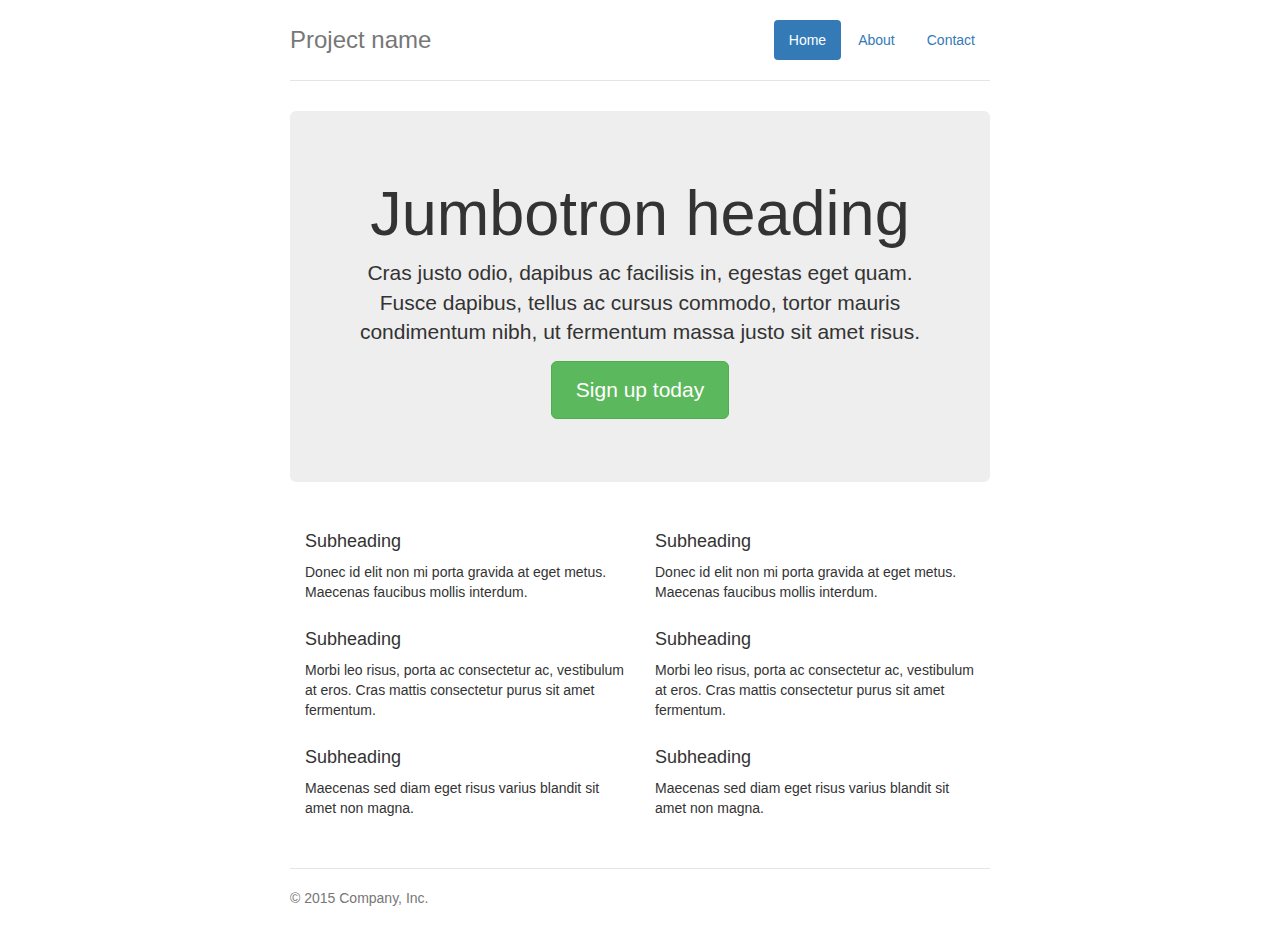
<file: bootstrap/docs/examples/jumbotron-narrow/index.html>
<!DOCTYPE html>
<html lang="en">
  <head>
    <meta charset="utf-8">
    <meta http-equiv="X-UA-Compatible" content="IE=edge">
    <meta name="viewport" content="width=device-width, initial-scale=1">
    <!-- The above 3 meta tags *must* come first in the head; any other head content must come *after* these tags -->
    <meta name="description" content="">
    <meta name="author" content="">
    <link rel="icon" href="../../favicon.ico">

    <title>Narrow Jumbotron Template for Bootstrap</title>

    <!-- Bootstrap core CSS -->
    <link href="../../dist/css/bootstrap.min.css" rel="stylesheet">

    <!-- IE10 viewport hack for Surface/desktop Windows 8 bug -->
    <link href="../../assets/css/ie10-viewport-bug-workaround.css" rel="stylesheet">

    <!-- Custom styles for this template -->
    <link href="jumbotron-narrow.css" rel="stylesheet">

    <!-- Just for debugging purposes. Don't actually copy these 2 lines! -->
    <!--[if lt IE 9]><script src="../../assets/js/ie8-responsive-file-warning.js"></script><![endif]-->
    <script src="../../assets/js/ie-emulation-modes-warning.js"></script>

    <!-- HTML5 shim and Respond.js for IE8 support of HTML5 elements and media queries -->
    <!--[if lt IE 9]>
      <script src="https://oss.maxcdn.com/html5shiv/3.7.2/html5shiv.min.js"></script>
      <script src="https://oss.maxcdn.com/respond/1.4.2/respond.min.js"></script>
    <![endif]-->
  </head>

  <body>

    <div class="container">
      <div class="header clearfix">
        <nav>
          <ul class="nav nav-pills pull-right">
            <li role="presentation" class="active"><a href="#">Home</a></li>
            <li role="presentation"><a href="#">About</a></li>
            <li role="presentation"><a href="#">Contact</a></li>
          </ul>
        </nav>
        <h3 class="text-muted">Project name</h3>
      </div>

      <div class="jumbotron">
        <h1>Jumbotron heading</h1>
        <p class="lead">Cras justo odio, dapibus ac facilisis in, egestas eget quam. Fusce dapibus, tellus ac cursus commodo, tortor mauris condimentum nibh, ut fermentum massa justo sit amet risus.</p>
        <p><a class="btn btn-lg btn-success" href="#" role="button">Sign up today</a></p>
      </div>

      <div class="row marketing">
        <div class="col-lg-6">
          <h4>Subheading</h4>
          <p>Donec id elit non mi porta gravida at eget metus. Maecenas faucibus mollis interdum.</p>

          <h4>Subheading</h4>
          <p>Morbi leo risus, porta ac consectetur ac, vestibulum at eros. Cras mattis consectetur purus sit amet fermentum.</p>

          <h4>Subheading</h4>
          <p>Maecenas sed diam eget risus varius blandit sit amet non magna.</p>
        </div>

        <div class="col-lg-6">
          <h4>Subheading</h4>
          <p>Donec id elit non mi porta gravida at eget metus. Maecenas faucibus mollis interdum.</p>

          <h4>Subheading</h4>
          <p>Morbi leo risus, porta ac consectetur ac, vestibulum at eros. Cras mattis consectetur purus sit amet fermentum.</p>

          <h4>Subheading</h4>
          <p>Maecenas sed diam eget risus varius blandit sit amet non magna.</p>
        </div>
      </div>

      <footer class="footer">
        <p>&copy; 2015 Company, Inc.</p>
      </footer>

    </div> <!-- /container -->


    <!-- IE10 viewport hack for Surface/desktop Windows 8 bug -->
    <script src="../../assets/js/ie10-viewport-bug-workaround.js"></script>
  </body>
</html>
</file>
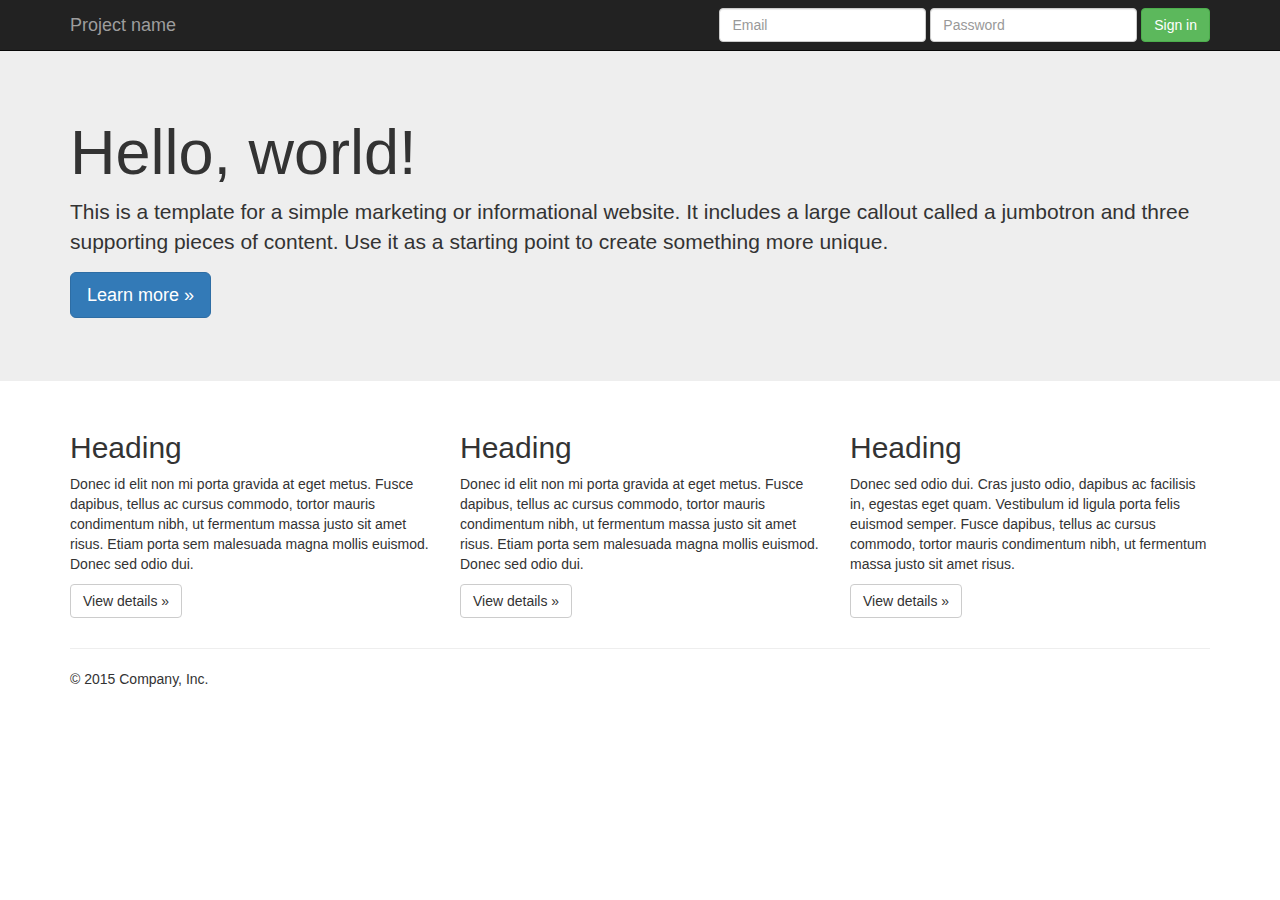
<file: bootstrap/docs/examples/jumbotron/index.html>
<!DOCTYPE html>
<html lang="en">
  <head>
    <meta charset="utf-8">
    <meta http-equiv="X-UA-Compatible" content="IE=edge">
    <meta name="viewport" content="width=device-width, initial-scale=1">
    <!-- The above 3 meta tags *must* come first in the head; any other head content must come *after* these tags -->
    <meta name="description" content="">
    <meta name="author" content="">
    <link rel="icon" href="../../favicon.ico">

    <title>Jumbotron Template for Bootstrap</title>

    <!-- Bootstrap core CSS -->
    <link href="../../dist/css/bootstrap.min.css" rel="stylesheet">

    <!-- IE10 viewport hack for Surface/desktop Windows 8 bug -->
    <link href="../../assets/css/ie10-viewport-bug-workaround.css" rel="stylesheet">

    <!-- Custom styles for this template -->
    <link href="jumbotron.css" rel="stylesheet">

    <!-- Just for debugging purposes. Don't actually copy these 2 lines! -->
    <!--[if lt IE 9]><script src="../../assets/js/ie8-responsive-file-warning.js"></script><![endif]-->
    <script src="../../assets/js/ie-emulation-modes-warning.js"></script>

    <!-- HTML5 shim and Respond.js for IE8 support of HTML5 elements and media queries -->
    <!--[if lt IE 9]>
      <script src="https://oss.maxcdn.com/html5shiv/3.7.2/html5shiv.min.js"></script>
      <script src="https://oss.maxcdn.com/respond/1.4.2/respond.min.js"></script>
    <![endif]-->
  </head>

  <body>

    <nav class="navbar navbar-inverse navbar-fixed-top">
      <div class="container">
        <div class="navbar-header">
          <button type="button" class="navbar-toggle collapsed" data-toggle="collapse" data-target="#navbar" aria-expanded="false" aria-controls="navbar">
            <span class="sr-only">Toggle navigation</span>
            <span class="icon-bar"></span>
            <span class="icon-bar"></span>
            <span class="icon-bar"></span>
          </button>
          <a class="navbar-brand" href="#">Project name</a>
        </div>
        <div id="navbar" class="navbar-collapse collapse">
          <form class="navbar-form navbar-right">
            <div class="form-group">
              <input type="text" placeholder="Email" class="form-control">
            </div>
            <div class="form-group">
              <input type="password" placeholder="Password" class="form-control">
            </div>
            <button type="submit" class="btn btn-success">Sign in</button>
          </form>
        </div><!--/.navbar-collapse -->
      </div>
    </nav>

    <!-- Main jumbotron for a primary marketing message or call to action -->
    <div class="jumbotron">
      <div class="container">
        <h1>Hello, world!</h1>
        <p>This is a template for a simple marketing or informational website. It includes a large callout called a jumbotron and three supporting pieces of content. Use it as a starting point to create something more unique.</p>
        <p><a class="btn btn-primary btn-lg" href="#" role="button">Learn more &raquo;</a></p>
      </div>
    </div>

    <div class="container">
      <!-- Example row of columns -->
      <div class="row">
        <div class="col-md-4">
          <h2>Heading</h2>
          <p>Donec id elit non mi porta gravida at eget metus. Fusce dapibus, tellus ac cursus commodo, tortor mauris condimentum nibh, ut fermentum massa justo sit amet risus. Etiam porta sem malesuada magna mollis euismod. Donec sed odio dui. </p>
          <p><a class="btn btn-default" href="#" role="button">View details &raquo;</a></p>
        </div>
        <div class="col-md-4">
          <h2>Heading</h2>
          <p>Donec id elit non mi porta gravida at eget metus. Fusce dapibus, tellus ac cursus commodo, tortor mauris condimentum nibh, ut fermentum massa justo sit amet risus. Etiam porta sem malesuada magna mollis euismod. Donec sed odio dui. </p>
          <p><a class="btn btn-default" href="#" role="button">View details &raquo;</a></p>
       </div>
        <div class="col-md-4">
          <h2>Heading</h2>
          <p>Donec sed odio dui. Cras justo odio, dapibus ac facilisis in, egestas eget quam. Vestibulum id ligula porta felis euismod semper. Fusce dapibus, tellus ac cursus commodo, tortor mauris condimentum nibh, ut fermentum massa justo sit amet risus.</p>
          <p><a class="btn btn-default" href="#" role="button">View details &raquo;</a></p>
        </div>
      </div>

      <hr>

      <footer>
        <p>&copy; 2015 Company, Inc.</p>
      </footer>
    </div> <!-- /container -->


    <!-- Bootstrap core JavaScript
    ================================================== -->
    <!-- Placed at the end of the document so the pages load faster -->
    <script src="https://ajax.googleapis.com/ajax/libs/jquery/1.11.3/jquery.min.js"></script>
    <script>window.jQuery || document.write('<script src="../../assets/js/vendor/jquery.min.js"><\/script>')</script>
    <script src="../../dist/js/bootstrap.min.js"></script>
    <!-- IE10 viewport hack for Surface/desktop Windows 8 bug -->
    <script src="../../assets/js/ie10-viewport-bug-workaround.js"></script>
  </body>
</html>
</file>
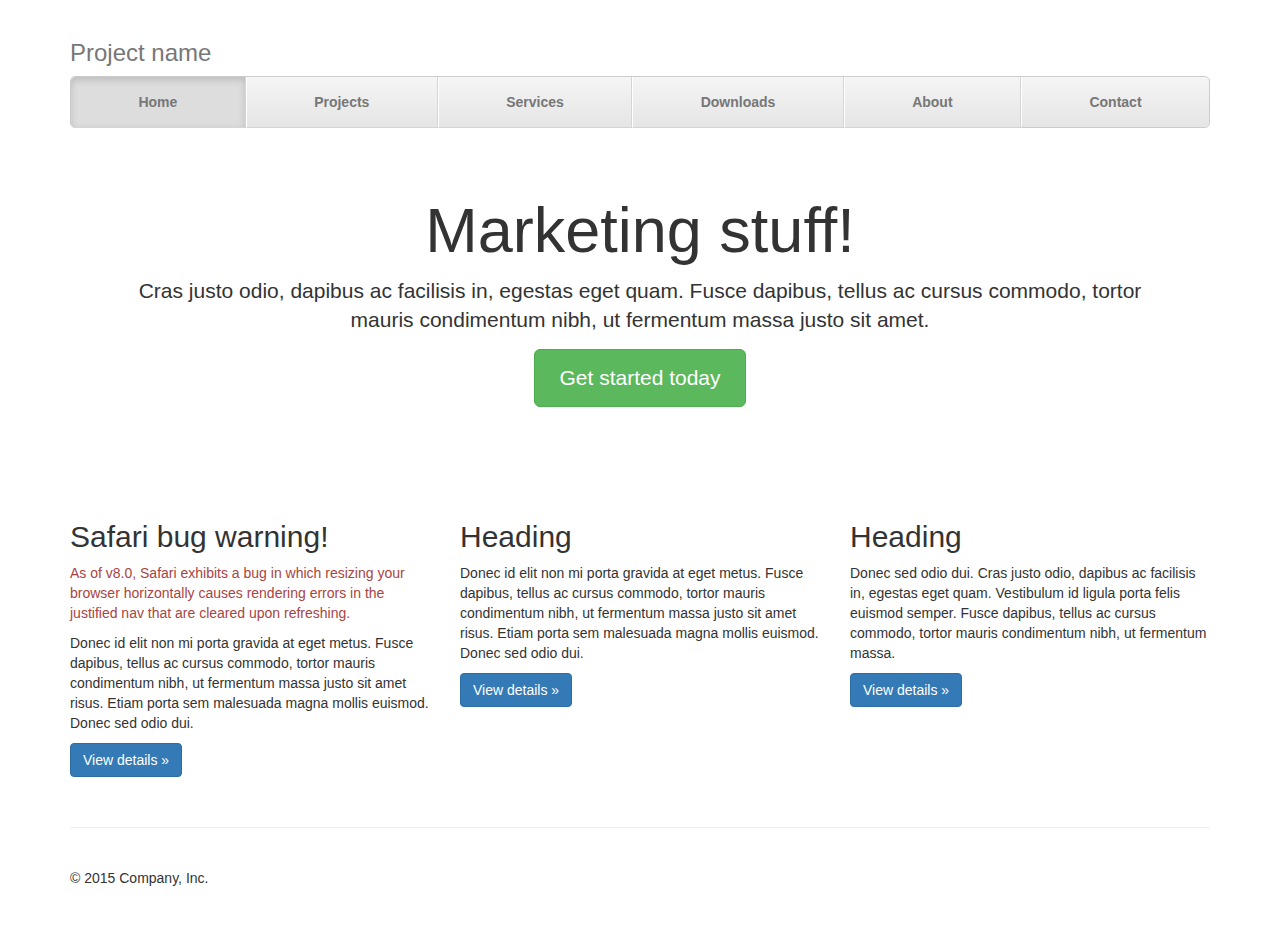
<file: bootstrap/docs/examples/justified-nav/index.html>
<!DOCTYPE html>
<html lang="en">
  <head>
    <meta charset="utf-8">
    <meta http-equiv="X-UA-Compatible" content="IE=edge">
    <meta name="viewport" content="width=device-width, initial-scale=1">
    <!-- The above 3 meta tags *must* come first in the head; any other head content must come *after* these tags -->
    <meta name="description" content="">
    <meta name="author" content="">
    <link rel="icon" href="../../favicon.ico">

    <title>Justified Nav Template for Bootstrap</title>

    <!-- Bootstrap core CSS -->
    <link href="../../dist/css/bootstrap.min.css" rel="stylesheet">

    <!-- IE10 viewport hack for Surface/desktop Windows 8 bug -->
    <link href="../../assets/css/ie10-viewport-bug-workaround.css" rel="stylesheet">

    <!-- Custom styles for this template -->
    <link href="justified-nav.css" rel="stylesheet">

    <!-- Just for debugging purposes. Don't actually copy these 2 lines! -->
    <!--[if lt IE 9]><script src="../../assets/js/ie8-responsive-file-warning.js"></script><![endif]-->
    <script src="../../assets/js/ie-emulation-modes-warning.js"></script>

    <!-- HTML5 shim and Respond.js for IE8 support of HTML5 elements and media queries -->
    <!--[if lt IE 9]>
      <script src="https://oss.maxcdn.com/html5shiv/3.7.2/html5shiv.min.js"></script>
      <script src="https://oss.maxcdn.com/respond/1.4.2/respond.min.js"></script>
    <![endif]-->
  </head>

  <body>

    <div class="container">

      <!-- The justified navigation menu is meant for single line per list item.
           Multiple lines will require custom code not provided by Bootstrap. -->
      <div class="masthead">
        <h3 class="text-muted">Project name</h3>
        <nav>
          <ul class="nav nav-justified">
            <li class="active"><a href="#">Home</a></li>
            <li><a href="#">Projects</a></li>
            <li><a href="#">Services</a></li>
            <li><a href="#">Downloads</a></li>
            <li><a href="#">About</a></li>
            <li><a href="#">Contact</a></li>
          </ul>
        </nav>
      </div>

      <!-- Jumbotron -->
      <div class="jumbotron">
        <h1>Marketing stuff!</h1>
        <p class="lead">Cras justo odio, dapibus ac facilisis in, egestas eget quam. Fusce dapibus, tellus ac cursus commodo, tortor mauris condimentum nibh, ut fermentum massa justo sit amet.</p>
        <p><a class="btn btn-lg btn-success" href="#" role="button">Get started today</a></p>
      </div>

      <!-- Example row of columns -->
      <div class="row">
        <div class="col-lg-4">
          <h2>Safari bug warning!</h2>
          <p class="text-danger">As of v8.0, Safari exhibits a bug in which resizing your browser horizontally causes rendering errors in the justified nav that are cleared upon refreshing.</p>
          <p>Donec id elit non mi porta gravida at eget metus. Fusce dapibus, tellus ac cursus commodo, tortor mauris condimentum nibh, ut fermentum massa justo sit amet risus. Etiam porta sem malesuada magna mollis euismod. Donec sed odio dui. </p>
          <p><a class="btn btn-primary" href="#" role="button">View details &raquo;</a></p>
        </div>
        <div class="col-lg-4">
          <h2>Heading</h2>
          <p>Donec id elit non mi porta gravida at eget metus. Fusce dapibus, tellus ac cursus commodo, tortor mauris condimentum nibh, ut fermentum massa justo sit amet risus. Etiam porta sem malesuada magna mollis euismod. Donec sed odio dui. </p>
          <p><a class="btn btn-primary" href="#" role="button">View details &raquo;</a></p>
       </div>
        <div class="col-lg-4">
          <h2>Heading</h2>
          <p>Donec sed odio dui. Cras justo odio, dapibus ac facilisis in, egestas eget quam. Vestibulum id ligula porta felis euismod semper. Fusce dapibus, tellus ac cursus commodo, tortor mauris condimentum nibh, ut fermentum massa.</p>
          <p><a class="btn btn-primary" href="#" role="button">View details &raquo;</a></p>
        </div>
      </div>

      <!-- Site footer -->
      <footer class="footer">
        <p>&copy; 2015 Company, Inc.</p>
      </footer>

    </div> <!-- /container -->


    <!-- IE10 viewport hack for Surface/desktop Windows 8 bug -->
    <script src="../../assets/js/ie10-viewport-bug-workaround.js"></script>
  </body>
</html>
</file>
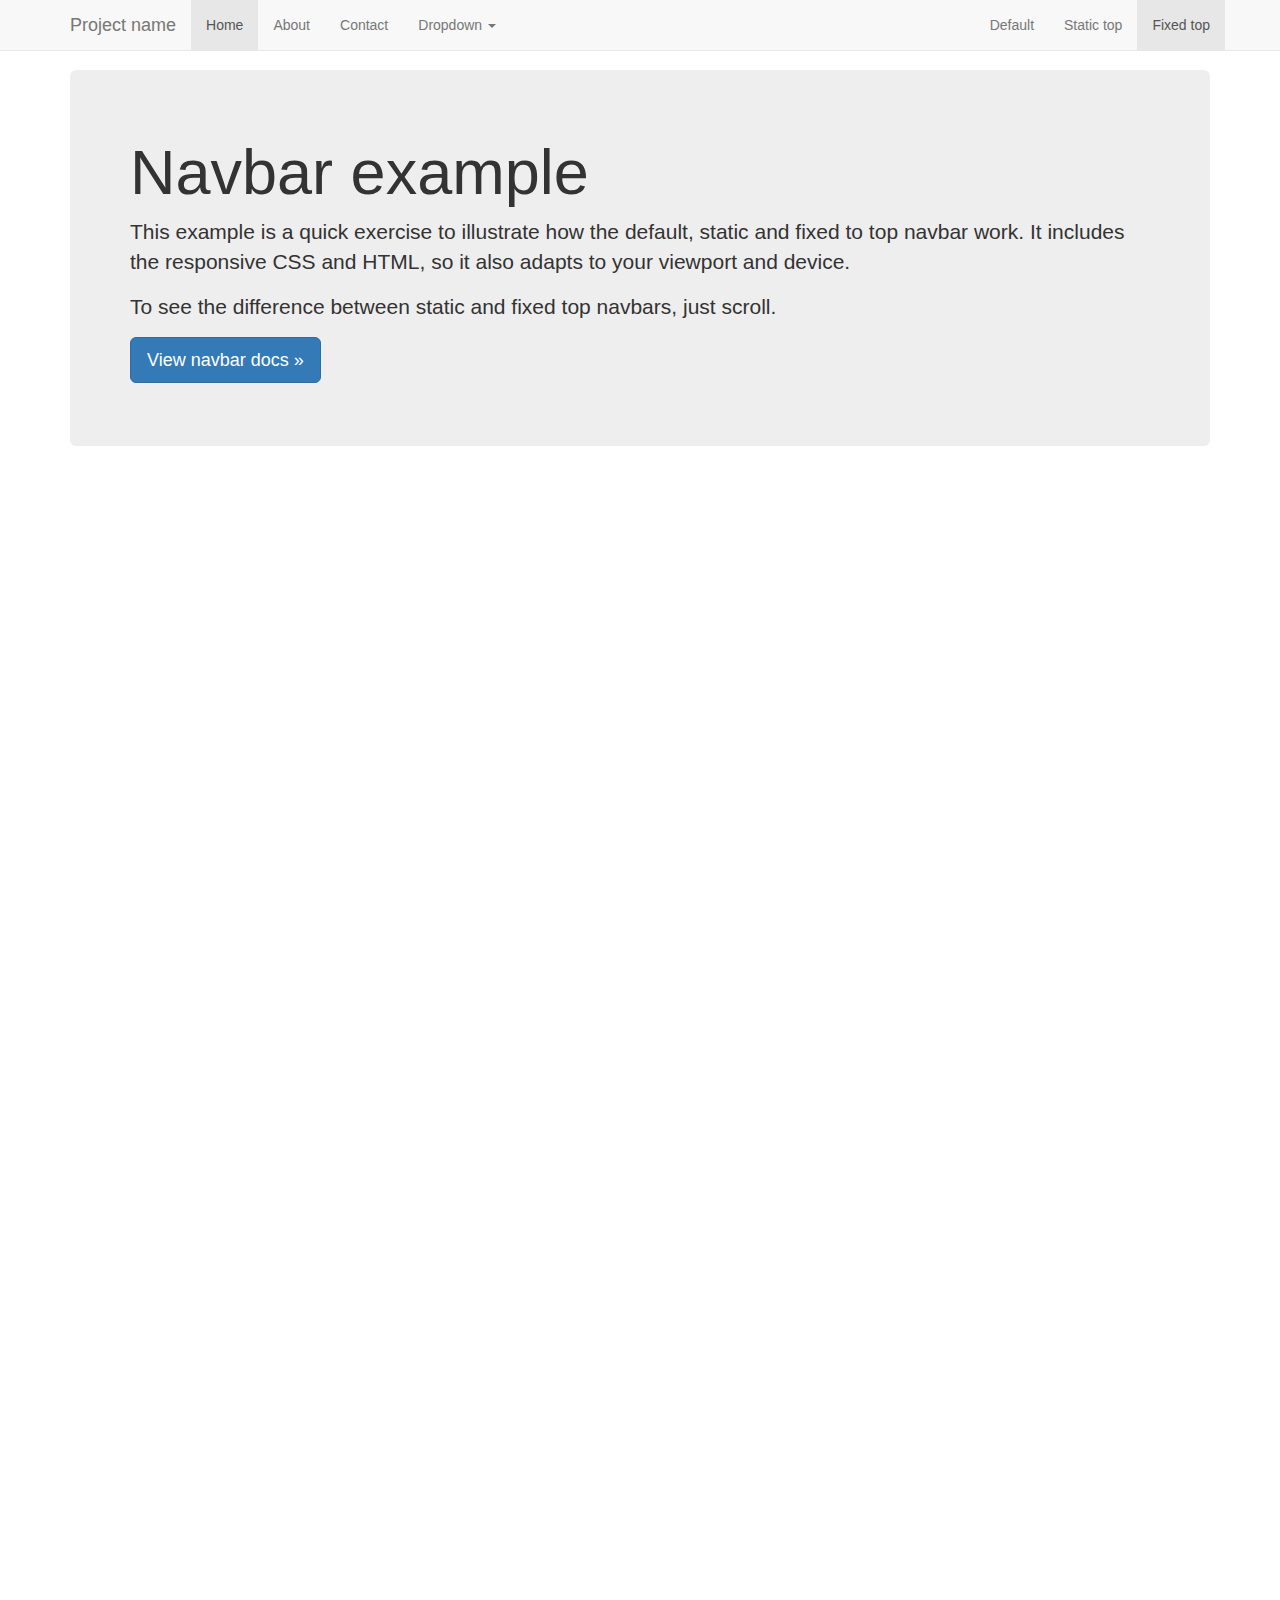
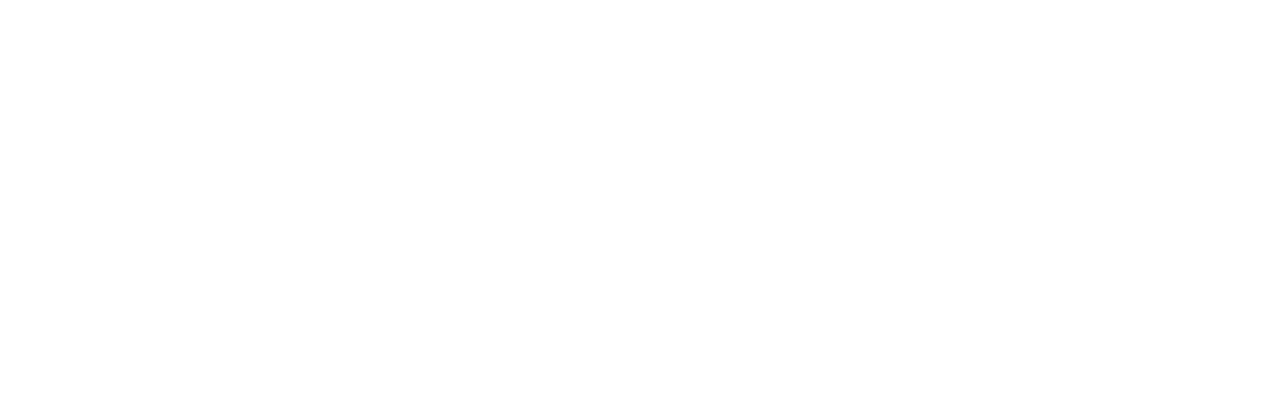
<file: bootstrap/docs/examples/navbar-fixed-top/index.html>
<!DOCTYPE html>
<html lang="en">
  <head>
    <meta charset="utf-8">
    <meta http-equiv="X-UA-Compatible" content="IE=edge">
    <meta name="viewport" content="width=device-width, initial-scale=1">
    <!-- The above 3 meta tags *must* come first in the head; any other head content must come *after* these tags -->
    <meta name="description" content="">
    <meta name="author" content="">
    <link rel="icon" href="../../favicon.ico">

    <title>Fixed Top Navbar Example for Bootstrap</title>

    <!-- Bootstrap core CSS -->
    <link href="../../dist/css/bootstrap.min.css" rel="stylesheet">

    <!-- IE10 viewport hack for Surface/desktop Windows 8 bug -->
    <link href="../../assets/css/ie10-viewport-bug-workaround.css" rel="stylesheet">

    <!-- Custom styles for this template -->
    <link href="navbar-fixed-top.css" rel="stylesheet">

    <!-- Just for debugging purposes. Don't actually copy these 2 lines! -->
    <!--[if lt IE 9]><script src="../../assets/js/ie8-responsive-file-warning.js"></script><![endif]-->
    <script src="../../assets/js/ie-emulation-modes-warning.js"></script>

    <!-- HTML5 shim and Respond.js for IE8 support of HTML5 elements and media queries -->
    <!--[if lt IE 9]>
      <script src="https://oss.maxcdn.com/html5shiv/3.7.2/html5shiv.min.js"></script>
      <script src="https://oss.maxcdn.com/respond/1.4.2/respond.min.js"></script>
    <![endif]-->
  </head>

  <body>

    <!-- Fixed navbar -->
    <nav class="navbar navbar-default navbar-fixed-top">
      <div class="container">
        <div class="navbar-header">
          <button type="button" class="navbar-toggle collapsed" data-toggle="collapse" data-target="#navbar" aria-expanded="false" aria-controls="navbar">
            <span class="sr-only">Toggle navigation</span>
            <span class="icon-bar"></span>
            <span class="icon-bar"></span>
            <span class="icon-bar"></span>
          </button>
          <a class="navbar-brand" href="#">Project name</a>
        </div>
        <div id="navbar" class="navbar-collapse collapse">
          <ul class="nav navbar-nav">
            <li class="active"><a href="#">Home</a></li>
            <li><a href="#about">About</a></li>
            <li><a href="#contact">Contact</a></li>
            <li class="dropdown">
              <a href="#" class="dropdown-toggle" data-toggle="dropdown" role="button" aria-haspopup="true" aria-expanded="false">Dropdown <span class="caret"></span></a>
              <ul class="dropdown-menu">
                <li><a href="#">Action</a></li>
                <li><a href="#">Another action</a></li>
                <li><a href="#">Something else here</a></li>
                <li role="separator" class="divider"></li>
                <li class="dropdown-header">Nav header</li>
                <li><a href="#">Separated link</a></li>
                <li><a href="#">One more separated link</a></li>
              </ul>
            </li>
          </ul>
          <ul class="nav navbar-nav navbar-right">
            <li><a href="../navbar/">Default</a></li>
            <li><a href="../navbar-static-top/">Static top</a></li>
            <li class="active"><a href="./">Fixed top <span class="sr-only">(current)</span></a></li>
          </ul>
        </div><!--/.nav-collapse -->
      </div>
    </nav>

    <div class="container">

      <!-- Main component for a primary marketing message or call to action -->
      <div class="jumbotron">
        <h1>Navbar example</h1>
        <p>This example is a quick exercise to illustrate how the default, static and fixed to top navbar work. It includes the responsive CSS and HTML, so it also adapts to your viewport and device.</p>
        <p>To see the difference between static and fixed top navbars, just scroll.</p>
        <p>
          <a class="btn btn-lg btn-primary" href="../../components/#navbar" role="button">View navbar docs &raquo;</a>
        </p>
      </div>

    </div> <!-- /container -->


    <!-- Bootstrap core JavaScript
    ================================================== -->
    <!-- Placed at the end of the document so the pages load faster -->
    <script src="https://ajax.googleapis.com/ajax/libs/jquery/1.11.3/jquery.min.js"></script>
    <script>window.jQuery || document.write('<script src="../../assets/js/vendor/jquery.min.js"><\/script>')</script>
    <script src="../../dist/js/bootstrap.min.js"></script>
    <!-- IE10 viewport hack for Surface/desktop Windows 8 bug -->
    <script src="../../assets/js/ie10-viewport-bug-workaround.js"></script>
  </body>
</html>
</file>
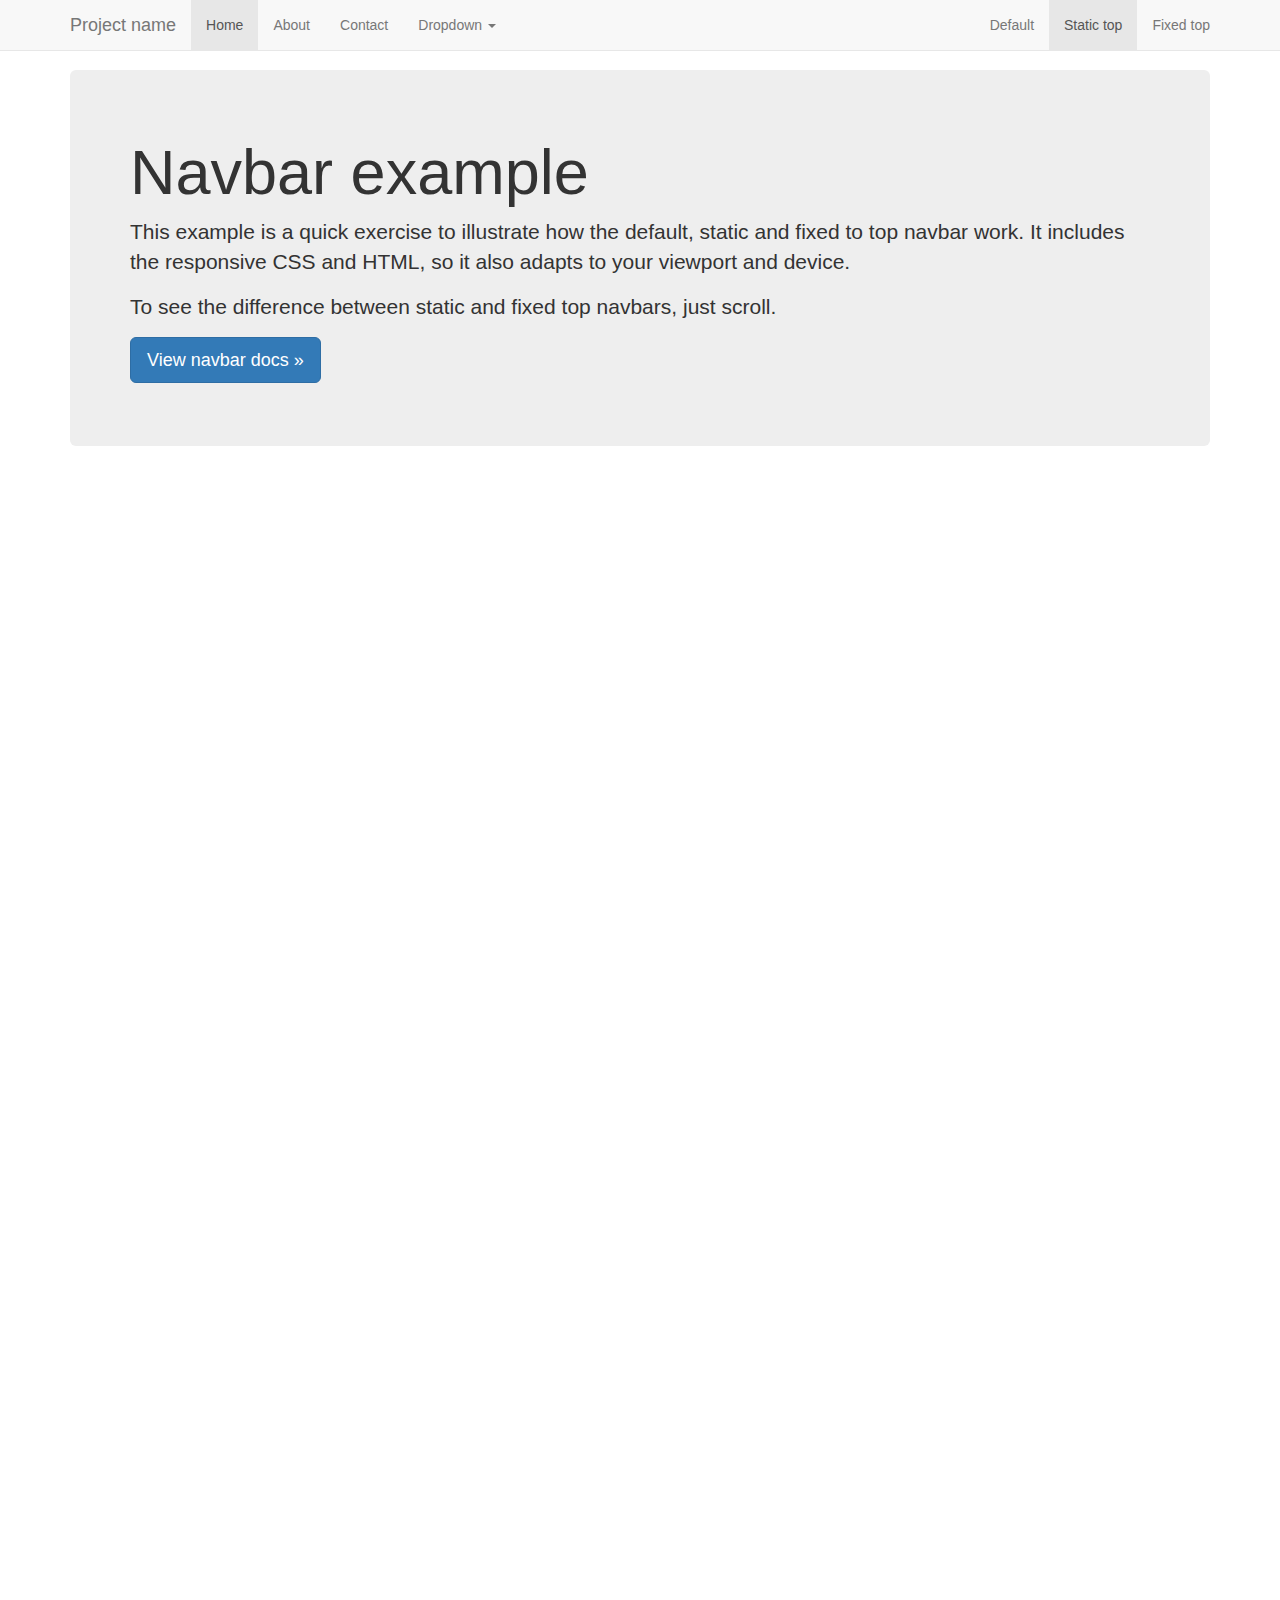
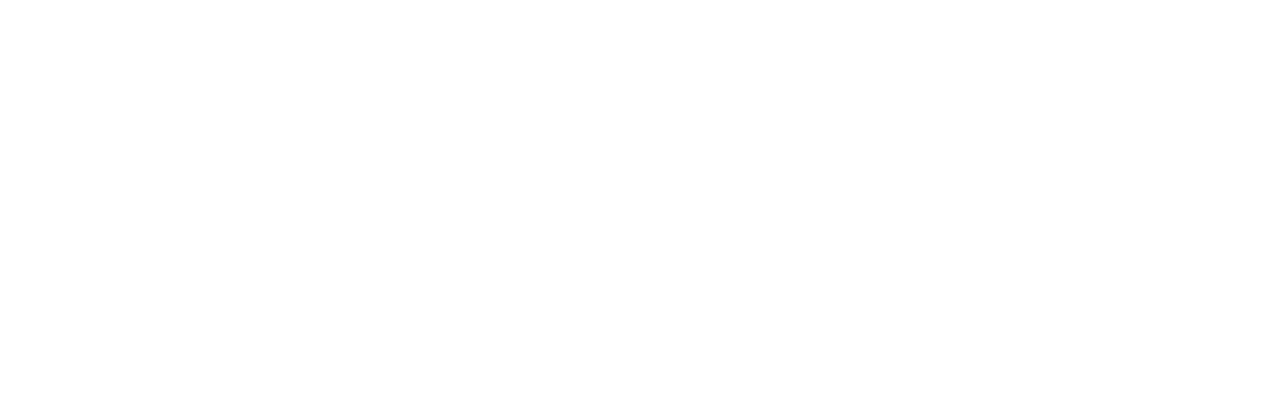
<file: bootstrap/docs/examples/navbar-static-top/index.html>
<!DOCTYPE html>
<html lang="en">
  <head>
    <meta charset="utf-8">
    <meta http-equiv="X-UA-Compatible" content="IE=edge">
    <meta name="viewport" content="width=device-width, initial-scale=1">
    <!-- The above 3 meta tags *must* come first in the head; any other head content must come *after* these tags -->
    <meta name="description" content="">
    <meta name="author" content="">
    <link rel="icon" href="../../favicon.ico">

    <title>Static Top Navbar Example for Bootstrap</title>

    <!-- Bootstrap core CSS -->
    <link href="../../dist/css/bootstrap.min.css" rel="stylesheet">

    <!-- IE10 viewport hack for Surface/desktop Windows 8 bug -->
    <link href="../../assets/css/ie10-viewport-bug-workaround.css" rel="stylesheet">

    <!-- Custom styles for this template -->
    <link href="navbar-static-top.css" rel="stylesheet">

    <!-- Just for debugging purposes. Don't actually copy these 2 lines! -->
    <!--[if lt IE 9]><script src="../../assets/js/ie8-responsive-file-warning.js"></script><![endif]-->
    <script src="../../assets/js/ie-emulation-modes-warning.js"></script>

    <!-- HTML5 shim and Respond.js for IE8 support of HTML5 elements and media queries -->
    <!--[if lt IE 9]>
      <script src="https://oss.maxcdn.com/html5shiv/3.7.2/html5shiv.min.js"></script>
      <script src="https://oss.maxcdn.com/respond/1.4.2/respond.min.js"></script>
    <![endif]-->
  </head>

  <body>

    <!-- Static navbar -->
    <nav class="navbar navbar-default navbar-static-top">
      <div class="container">
        <div class="navbar-header">
          <button type="button" class="navbar-toggle collapsed" data-toggle="collapse" data-target="#navbar" aria-expanded="false" aria-controls="navbar">
            <span class="sr-only">Toggle navigation</span>
            <span class="icon-bar"></span>
            <span class="icon-bar"></span>
            <span class="icon-bar"></span>
          </button>
          <a class="navbar-brand" href="#">Project name</a>
        </div>
        <div id="navbar" class="navbar-collapse collapse">
          <ul class="nav navbar-nav">
            <li class="active"><a href="#">Home</a></li>
            <li><a href="#about">About</a></li>
            <li><a href="#contact">Contact</a></li>
            <li class="dropdown">
              <a href="#" class="dropdown-toggle" data-toggle="dropdown" role="button" aria-haspopup="true" aria-expanded="false">Dropdown <span class="caret"></span></a>
              <ul class="dropdown-menu">
                <li><a href="#">Action</a></li>
                <li><a href="#">Another action</a></li>
                <li><a href="#">Something else here</a></li>
                <li role="separator" class="divider"></li>
                <li class="dropdown-header">Nav header</li>
                <li><a href="#">Separated link</a></li>
                <li><a href="#">One more separated link</a></li>
              </ul>
            </li>
          </ul>
          <ul class="nav navbar-nav navbar-right">
            <li><a href="../navbar/">Default</a></li>
            <li class="active"><a href="./">Static top <span class="sr-only">(current)</span></a></li>
            <li><a href="../navbar-fixed-top/">Fixed top</a></li>
          </ul>
        </div><!--/.nav-collapse -->
      </div>
    </nav>


    <div class="container">

      <!-- Main component for a primary marketing message or call to action -->
      <div class="jumbotron">
        <h1>Navbar example</h1>
        <p>This example is a quick exercise to illustrate how the default, static and fixed to top navbar work. It includes the responsive CSS and HTML, so it also adapts to your viewport and device.</p>
        <p>To see the difference between static and fixed top navbars, just scroll.</p>
        <p>
          <a class="btn btn-lg btn-primary" href="../../components/#navbar" role="button">View navbar docs &raquo;</a>
        </p>
      </div>

    </div> <!-- /container -->


    <!-- Bootstrap core JavaScript
    ================================================== -->
    <!-- Placed at the end of the document so the pages load faster -->
    <script src="https://ajax.googleapis.com/ajax/libs/jquery/1.11.3/jquery.min.js"></script>
    <script>window.jQuery || document.write('<script src="../../assets/js/vendor/jquery.min.js"><\/script>')</script>
    <script src="../../dist/js/bootstrap.min.js"></script>
    <!-- IE10 viewport hack for Surface/desktop Windows 8 bug -->
    <script src="../../assets/js/ie10-viewport-bug-workaround.js"></script>
  </body>
</html>
</file>
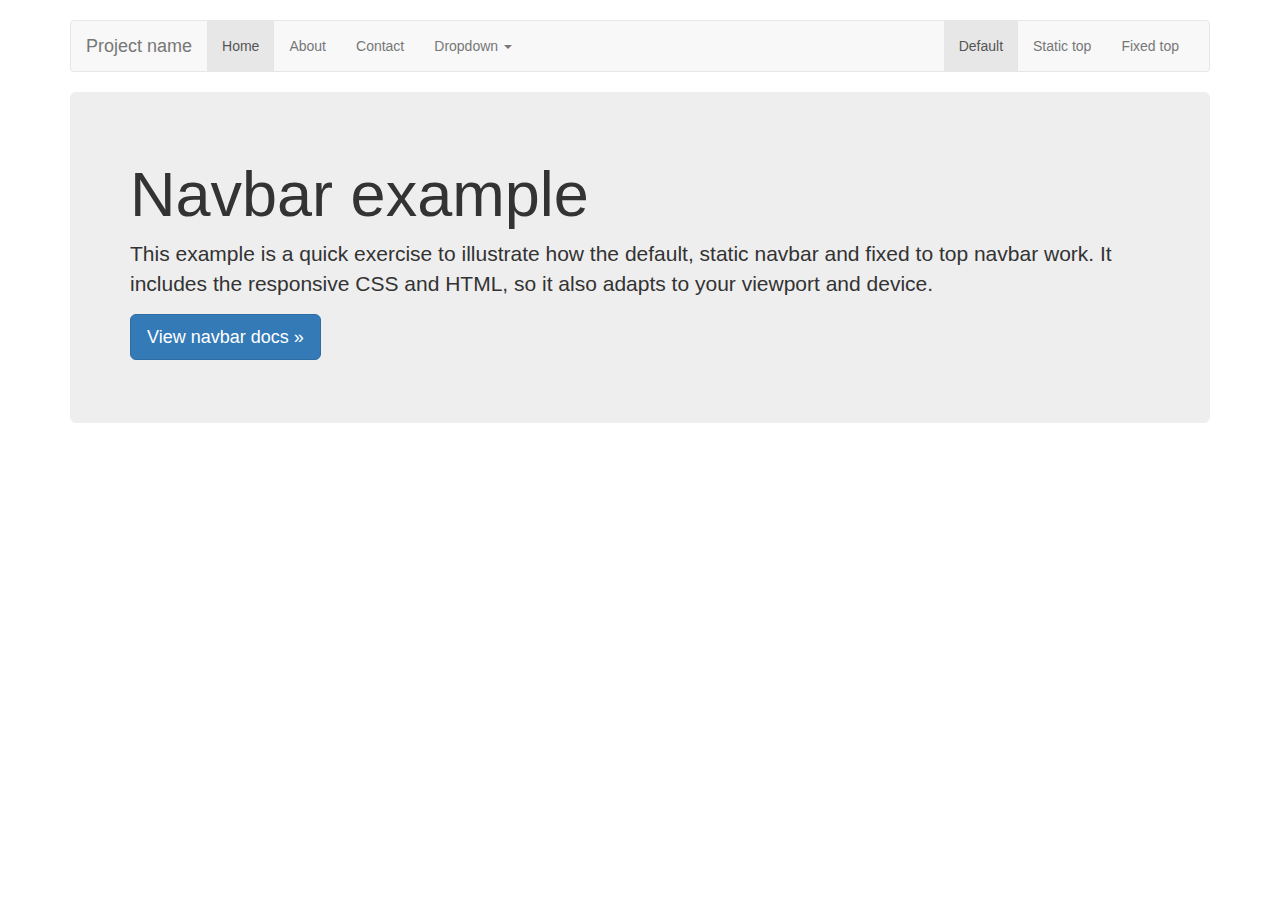
<file: bootstrap/docs/examples/navbar/index.html>
<!DOCTYPE html>
<html lang="en">
  <head>
    <meta charset="utf-8">
    <meta http-equiv="X-UA-Compatible" content="IE=edge">
    <meta name="viewport" content="width=device-width, initial-scale=1">
    <!-- The above 3 meta tags *must* come first in the head; any other head content must come *after* these tags -->
    <meta name="description" content="">
    <meta name="author" content="">
    <link rel="icon" href="../../favicon.ico">

    <title>Navbar Template for Bootstrap</title>

    <!-- Bootstrap core CSS -->
    <link href="../../dist/css/bootstrap.min.css" rel="stylesheet">

    <!-- IE10 viewport hack for Surface/desktop Windows 8 bug -->
    <link href="../../assets/css/ie10-viewport-bug-workaround.css" rel="stylesheet">

    <!-- Custom styles for this template -->
    <link href="navbar.css" rel="stylesheet">

    <!-- Just for debugging purposes. Don't actually copy these 2 lines! -->
    <!--[if lt IE 9]><script src="../../assets/js/ie8-responsive-file-warning.js"></script><![endif]-->
    <script src="../../assets/js/ie-emulation-modes-warning.js"></script>

    <!-- HTML5 shim and Respond.js for IE8 support of HTML5 elements and media queries -->
    <!--[if lt IE 9]>
      <script src="https://oss.maxcdn.com/html5shiv/3.7.2/html5shiv.min.js"></script>
      <script src="https://oss.maxcdn.com/respond/1.4.2/respond.min.js"></script>
    <![endif]-->
  </head>

  <body>

    <div class="container">

      <!-- Static navbar -->
      <nav class="navbar navbar-default">
        <div class="container-fluid">
          <div class="navbar-header">
            <button type="button" class="navbar-toggle collapsed" data-toggle="collapse" data-target="#navbar" aria-expanded="false" aria-controls="navbar">
              <span class="sr-only">Toggle navigation</span>
              <span class="icon-bar"></span>
              <span class="icon-bar"></span>
              <span class="icon-bar"></span>
            </button>
            <a class="navbar-brand" href="#">Project name</a>
          </div>
          <div id="navbar" class="navbar-collapse collapse">
            <ul class="nav navbar-nav">
              <li class="active"><a href="#">Home</a></li>
              <li><a href="#">About</a></li>
              <li><a href="#">Contact</a></li>
              <li class="dropdown">
                <a href="#" class="dropdown-toggle" data-toggle="dropdown" role="button" aria-haspopup="true" aria-expanded="false">Dropdown <span class="caret"></span></a>
                <ul class="dropdown-menu">
                  <li><a href="#">Action</a></li>
                  <li><a href="#">Another action</a></li>
                  <li><a href="#">Something else here</a></li>
                  <li role="separator" class="divider"></li>
                  <li class="dropdown-header">Nav header</li>
                  <li><a href="#">Separated link</a></li>
                  <li><a href="#">One more separated link</a></li>
                </ul>
              </li>
            </ul>
            <ul class="nav navbar-nav navbar-right">
              <li class="active"><a href="./">Default <span class="sr-only">(current)</span></a></li>
              <li><a href="../navbar-static-top/">Static top</a></li>
              <li><a href="../navbar-fixed-top/">Fixed top</a></li>
            </ul>
          </div><!--/.nav-collapse -->
        </div><!--/.container-fluid -->
      </nav>

      <!-- Main component for a primary marketing message or call to action -->
      <div class="jumbotron">
        <h1>Navbar example</h1>
        <p>This example is a quick exercise to illustrate how the default, static navbar and fixed to top navbar work. It includes the responsive CSS and HTML, so it also adapts to your viewport and device.</p>
        <p>
          <a class="btn btn-lg btn-primary" href="../../components/#navbar" role="button">View navbar docs &raquo;</a>
        </p>
      </div>

    </div> <!-- /container -->


    <!-- Bootstrap core JavaScript
    ================================================== -->
    <!-- Placed at the end of the document so the pages load faster -->
    <script src="https://ajax.googleapis.com/ajax/libs/jquery/1.11.3/jquery.min.js"></script>
    <script>window.jQuery || document.write('<script src="../../assets/js/vendor/jquery.min.js"><\/script>')</script>
    <script src="../../dist/js/bootstrap.min.js"></script>
    <!-- IE10 viewport hack for Surface/desktop Windows 8 bug -->
    <script src="../../assets/js/ie10-viewport-bug-workaround.js"></script>
  </body>
</html>
</file>
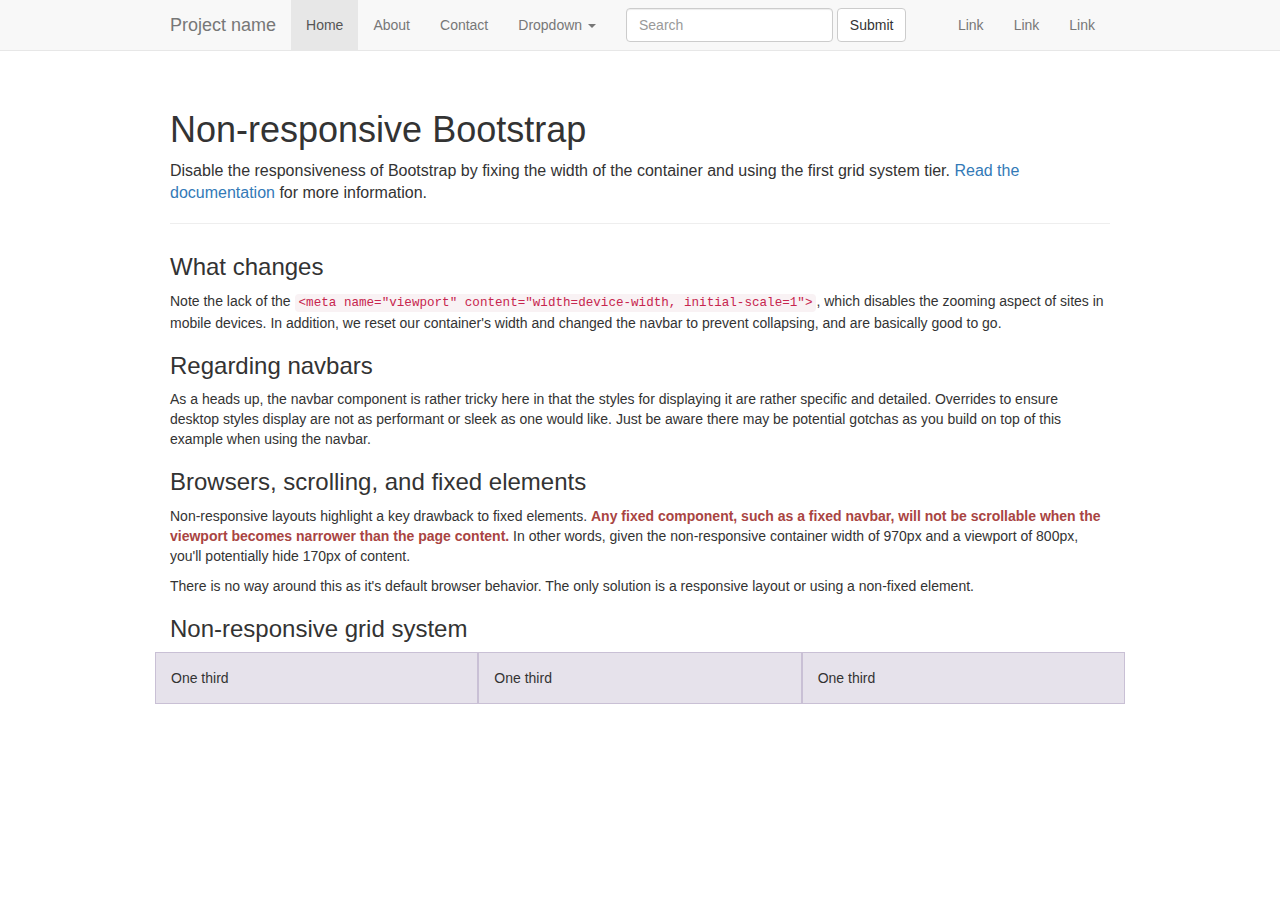
<file: bootstrap/docs/examples/non-responsive/index.html>
<!DOCTYPE html>
<html lang="en">
  <head>
    <meta charset="utf-8">
    <meta http-equiv="X-UA-Compatible" content="IE=edge">
    <!-- The above 2 meta tags *must* come first in the head; any other head content must come *after* these tags -->
    <meta name="description" content="">
    <meta name="author" content="">

    <!-- Note there is no responsive meta tag here -->

    <link rel="icon" href="../../favicon.ico">

    <title>Non-responsive Template for Bootstrap</title>

    <!-- Bootstrap core CSS -->
    <link href="../../dist/css/bootstrap.min.css" rel="stylesheet">

    <!-- IE10 viewport hack for Surface/desktop Windows 8 bug -->
    <link href="../../assets/css/ie10-viewport-bug-workaround.css" rel="stylesheet">

    <!-- Custom styles for this template -->
    <link href="non-responsive.css" rel="stylesheet">

    <!-- Just for debugging purposes. Don't actually copy these 2 lines! -->
    <!--[if lt IE 9]><script src="../../assets/js/ie8-responsive-file-warning.js"></script><![endif]-->
    <script src="../../assets/js/ie-emulation-modes-warning.js"></script>

    <!-- HTML5 shim and Respond.js for IE8 support of HTML5 elements and media queries -->
    <!--[if lt IE 9]>
      <script src="https://oss.maxcdn.com/html5shiv/3.7.2/html5shiv.min.js"></script>
      <script src="https://oss.maxcdn.com/respond/1.4.2/respond.min.js"></script>
    <![endif]-->
  </head>

  <body>

    <!-- Fixed navbar -->
    <nav class="navbar navbar-default navbar-fixed-top">
      <div class="container">
        <div class="navbar-header">
          <!-- The mobile navbar-toggle button can be safely removed since you do not need it in a non-responsive implementation -->
          <a class="navbar-brand" href="#">Project name</a>
        </div>
        <!-- Note that the .navbar-collapse and .collapse classes have been removed from the #navbar -->
        <div id="navbar">
          <ul class="nav navbar-nav">
            <li class="active"><a href="#">Home</a></li>
            <li><a href="#about">About</a></li>
            <li><a href="#contact">Contact</a></li>
            <li class="dropdown">
              <a href="#" class="dropdown-toggle" data-toggle="dropdown" role="button" aria-haspopup="true" aria-expanded="false">Dropdown <span class="caret"></span></a>
              <ul class="dropdown-menu">
                <li><a href="#">Action</a></li>
                <li><a href="#">Another action</a></li>
                <li><a href="#">Something else here</a></li>
                <li role="separator" class="divider"></li>
                <li class="dropdown-header">Nav header</li>
                <li><a href="#">Separated link</a></li>
                <li><a href="#">One more separated link</a></li>
              </ul>
            </li>
          </ul>
          <form class="navbar-form navbar-left" role="search">
            <div class="form-group">
              <input type="text" class="form-control" placeholder="Search">
            </div>
            <button type="submit" class="btn btn-default">Submit</button>
          </form>
          <ul class="nav navbar-nav navbar-right">
            <li><a href="#">Link</a></li>
            <li><a href="#">Link</a></li>
            <li><a href="#">Link</a></li>
          </ul>
        </div><!--/.nav-collapse -->
      </div>
    </nav>

    <div class="container">

      <div class="page-header">
        <h1>Non-responsive Bootstrap</h1>
        <p class="lead">Disable the responsiveness of Bootstrap by fixing the width of the container and using the first grid system tier. <a href="http://getbootstrap.com/getting-started/#disable-responsive">Read the documentation</a> for more information.</p>
      </div>

      <h3>What changes</h3>
      <p>Note the lack of the <code>&lt;meta name="viewport" content="width=device-width, initial-scale=1"&gt;</code>, which disables the zooming aspect of sites in mobile devices. In addition, we reset our container's width and changed the navbar to prevent collapsing, and are basically good to go.</p>

      <h3>Regarding navbars</h3>
      <p>As a heads up, the navbar component is rather tricky here in that the styles for displaying it are rather specific and detailed. Overrides to ensure desktop styles display are not as performant or sleek as one would like. Just be aware there may be potential gotchas as you build on top of this example when using the navbar.</p>

      <h3>Browsers, scrolling, and fixed elements</h3>
      <p>Non-responsive layouts highlight a key drawback to fixed elements. <strong class="text-danger">Any fixed component, such as a fixed navbar, will not be scrollable when the viewport becomes narrower than the page content.</strong> In other words, given the non-responsive container width of 970px and a viewport of 800px, you'll potentially hide 170px of content.</p>
      <p>There is no way around this as it's default browser behavior. The only solution is a responsive layout or using a non-fixed element.</p>

      <h3>Non-responsive grid system</h3>
      <div class="row">
        <div class="col-xs-4">One third</div>
        <div class="col-xs-4">One third</div>
        <div class="col-xs-4">One third</div>
      </div>

    </div> <!-- /container -->


    <!-- Bootstrap core JavaScript
    ================================================== -->
    <!-- Placed at the end of the document so the pages load faster -->
    <script src="https://ajax.googleapis.com/ajax/libs/jquery/1.11.3/jquery.min.js"></script>
    <script>window.jQuery || document.write('<script src="../../assets/js/vendor/jquery.min.js"><\/script>')</script>
    <script src="../../dist/js/bootstrap.min.js"></script>
    <!-- IE10 viewport hack for Surface/desktop Windows 8 bug -->
    <script src="../../assets/js/ie10-viewport-bug-workaround.js"></script>
  </body>
</html>
</file>
<file: assets/css/layout-index.css>
.banners {
  display: block;
  padding: 20px 0;
  position: relative;
}
.banners > .container > .banner {
  padding: 0px 0px;
  text-align: center;
  background: #dcdcdc;
  font-size: 18px;
  font-weight: 600;
  color: #898989;
}
.banner {
  padding: 0px 0px;
  text-align: center;
  background: #dcdcdc;
  font-size: 18px;
  font-weight: 600;
  color: #898989;
}
.banner_right_col {
  padding: 0px;
  text-align: center;
  margin-bottom: 16px;
}
.banner_500 {
  text-align: center;
  background: #dcdcdc;
  font-size: 18px;
  font-weight: 600;
  color: #898989;
  width: 500px;
  margin-left: auto;
  margin-right: auto;
}
header {
  background-color: #1a1a1a;
  display: block;
}
header > .container > .hr {
  display: block;
  width: 100%;
  height: 1px;
  margin: 0px;
  padding: 0px;
  background-color: #4e4e4e;
}
.header-brand.bloks,
.header-social-icons.bloks,
.header-login.bloks,
.header-search.bloks {
  padding: 10px 0px;
  text-align: center;
  margin-top: 16px;
  margin-bottom: 10px;
}
.header-brand {
  display: table;
  padding: 16px 0px 10px 0px;
  text-align: left;
}
.header-brand > a {
  border: 0;
  padding: 0;
  margin: 0;
  cursor: pointer;
  vertical-align: middle;
  display: table-cell;
}
.header-social-icons {
  display: block;
  padding: 16px 0px 10px 0px;
  text-align: right;
}
.header-social-icons > a {
  display: inline-block;
  margin-left: 5px;
  margin-right: 5px;
  padding: 7px 10px;
  border: 1px solid #7d7e80;
  border-radius: 500px;
  color: #fff;
}
.header-social-icons > a.facebook {
  padding: 7px 13px;
}
.header-social-icons > a.facebook:hover {
  background-color: #3b5997;
  color: #fff;
}
.header-social-icons > a.twitter {
  padding: 7px 11px;
}
.header-social-icons > a.twitter:hover {
  background-color: #2ba9e3;
  color: #fff;
}
.header-social-icons > a.vk {
  padding: 7px 10px;
}
.header-social-icons > a.vk:hover {
  background-color: #4c75a3;
  color: #fff;
}
.header-social-icons > a.odnoklassniki {
  padding: 7px 13px;
}
.header-social-icons > a.odnoklassniki:hover {
  background-color: #f58220;
  color: #fff;
}
.header-social-icons > a.instagram {
  padding: 7px 11px;
}
.header-social-icons > a.instagram:hover {
  background-color: #2f598a;
  color: #fff;
}
.header-social-icons > a.youtube {
  padding: 7px 11px;
}
.header-social-icons > a.youtube:hover {
  background-color: #b62025;
  color: #fff;
}
.header-social-icons > a:hover {
  color: #1a1a1a;
  background-color: #fff;
}
.login-block.col-sm-2.col-md-1.col-lg-1 {
  padding-right: 0px;
}
.header-login {
  height: 62px;
  text-align: right;
  display: table;
  width: 100%;
}
.header-login > a {
  display: block;
  color: #fff;
  text-decoration: none;
  vertical-align: middle;
  display: table-cell;
}
.header-login > a span.glyphicon.glyphicon-user {
  margin-right: 10px;
}
.header-login > a span.glyphicon.glyphicon-log-out {
  margin-left: 10px;
}
.header-login > a:focus {
  outline: none;
}
.header-search {
  padding: 16px 0px 10px 0px;
}
.dropdown-toggle .glyphicon {
  font-size: 14px;
}
.important-group {
  display: block;
  background-color: #ebebeb;
  margin-bottom: 16px;
}
a.important-group-item {
  display: block;
  padding-top: 10px;
  padding-bottom: 10px;
}
a.important-group-item-header {
  display: block;
  padding-top: 10px;
  padding-bottom: 10px;
  background-color: #ee0202;
  color: #fff;
  text-transform: uppercase;
}
a.important-group-item-text {
  display: block;
  padding-top: 10px;
  padding-bottom: 10px;
  color: #1a1a1a;
}
a.important-group-item-text > i {
  margin-left: 5px;
  color: #303841;
}
a.important-group-item-header:hover,
a.important-group-item-text:hover {
  text-decoration: none;
}
.exchange-informer {
  display: block;
  position: relative;
}
.exchange-informer > .rub,
.exchange-informer > .usd,
.exchange-informer > .euro {
  display: inline;
  position: inherit;
  line-height: 40px;
  margin-left: 10px;
  -webkit-font-smoothing: antialiased;
  -moz-osx-font-smoothing: grayscale;
}
.exchange-informer > .rub > .arrow_up,
.exchange-informer > .usd > .arrow_up,
.exchange-informer > .euro > .arrow_up {
  width: 10px;
  height: 10px;
  position: relative;
  top: -2px;
  display: inline-block;
  vertical-align: middle;
  background: url("../img/arrow_up.png") no-repeat center;
  background-size: contain;
  line-height: 1;
  margin-left: 2px;
}
.exchange-informer > .rub > .arrow_down,
.exchange-informer > .usd > .arrow_down,
.exchange-informer > .euro > .arrow_down {
  width: 10px;
  height: 10px;
  position: relative;
  top: -2px;
  display: inline-block;
  vertical-align: middle;
  background: url("../img/arrow_down.png") no-repeat center;
  background-size: contain;
  line-height: 1;
  margin-left: 2px;
}
.more-news {
  display: block;
  position: relative;
  text-align: center;
  margin: 30px 0px;
}
.more-news > .btn-base {
  margin-left: auto;
  margin-right: auto;
}
.title-page {
  font-size: 24px;
  display: block;
  text-transform: uppercase;
  margin: 0px 0 10px 0;
  font-family: Arial;
}
.filter-date {
  background-color: #ebebeb;
  color: #a4a4a4;
  border: 1px solid #ebebeb;
  box-shadow: inset 0px 0px 0px;
}
.media-pubdate {
  color: #989ea4;
}
footer {
  background-color: #1a1a1a;
  border-top: 3px solid #ee0202;
  padding: 30px 0px;
  color: #fff;
}
.bottom-nav {
  border-bottom: 1px solid #5c5c5c;
}
.footer-nav > .row > div > a {
  display: block;
  color: #fff;
  margin-bottom: 7px;
}
.footer-nav > .row > div > a:hover {
  text-decoration: none;
  color: #ee0202;
}
.footer-nav > .hr {
  display: block;
  width: 100%;
  height: 1px;
  margin: 10px 0px;
  padding: 0px;
  background-color: #4e4e4e;
}
.widget {
  display: block;
  /*box-shadow: 0px -3px @brand-base;
  -moz-box-shadow: 0px -3px @brand-base;
  -webkit-box-shadow: 0px -3px @brand-base;*/
  border-top: 3px solid #ee0202;
  border-left: 2px solid #dcdddf;
  border-right: 2px solid #dcdddf;
  border-bottom: 2px solid #dcdddf;
  margin-bottom: 16px;
}
.widget > .widget-title {
  display: block;
  text-align: center;
  font-family: Arial;
  font-size: 14px;
  font-weight: bold;
  text-transform: uppercase;
  padding: 10px;
  border-bottom: 1px solid #dcdddf;
}
.widget.question {
  border-top: 2px solid #dcdddf;
  padding: 10px;
}
.widget.question > .widget-title {
  display: block;
  font-size: 16px;
  text-transform: none;
  text-align: left;
  padding: 10px;
  border-bottom: none;
  font-family: "PT Sans";
}
.widget.question > .widget-title > .section-label-hr {
  display: block;
  height: 3px;
  text-align: left;
  background: #dcdddf;
  margin-top: 10px;
}
.widget.question > .widget-title > .section-label-hr > .section-label-hr-red {
  width: 50px;
  height: 3px;
  background-color: #ee0202;
}
.widget.question > .widget-content.question {
  padding: 0px 10px;
}
.widget.question > .widget-content.question > .row > .col-xs-12,
.widget.question > .widget-content.question .col-sm-12,
.widget.question > .widget-content.question .col-md-12,
.widget.question > .widget-content.question .col-lg-12 > .col-xs-6,
.widget.question > .widget-content.question .col-sm-6,
.widget.question > .widget-content.question .col-md-6,
.widget.question > .widget-content.question .col-lg-6 {
  padding-left: 0px;
  padding-right: 0px;
}
.widget.question > .widget-content.question > .row > .col-xs-12 > a.quest_results,
.widget.question > .widget-content.question .col-sm-12 > a.quest_results,
.widget.question > .widget-content.question .col-md-12 > a.quest_results,
.widget.question > .widget-content.question .col-lg-12 > .col-xs-6 > a.quest_results,
.widget.question > .widget-content.question .col-sm-6 > a.quest_results,
.widget.question > .widget-content.question .col-md-6 > a.quest_results,
.widget.question > .widget-content.question .col-lg-6 > a.quest_results {
  color: #1a1a1a;
  text-decoration: underline;
  line-height: 34px;
}
.widget.black {
  display: block;
  border-top: 3px solid #ee0202;
  border-left: 0px solid #dcdddf;
  border-right: 0px solid #dcdddf;
  border-bottom: 0px solid #dcdddf;
  margin-bottom: 16px;
}
.widget.black > .widget-title.black {
  display: block;
  text-align: center;
  font-family: Arial;
  font-size: 14px;
  font-weight: bold;
  text-transform: uppercase;
  color: #fff;
  padding: 10px;
  border-bottom: 1px solid #424343;
  background-color: #2f2f2f;
}
.widget.black > .widget-content > ul.black {
  background-color: #2f2f2f;
}
.widget.black > .widget-content > ul.black > li > a {
  font-size: 14px;
}
.widget.black > .widget-content > .tab-content {
  background-color: #1a1a1a;
  color: #fff;
  padding: 0px;
  font-size: 14px;
}
.widget.black > .widget-content > .tab-content > .tab-pane > .media {
  margin-top: 0px;
  margin-bottom: 0px;
  padding: 10px 16px;
}
.widget.black > .widget-content > .tab-content > .tab-pane > .media > .media-left {
  padding-right: 0px;
}
.widget.black > .widget-content > .tab-content > .tab-pane > .media > .media-left > .comment-count {
  width: 25px;
  height: 25px;
  line-height: 25px;
  background-color: #ee0202;
  color: #fff;
  font-style: italic;
  display: inline-block;
  text-align: center;
  border-radius: 500px;
  margin-right: 15px;
  float: left;
}
.widget.black > .widget-content > .tab-content > .tab-pane > .media > .media-body > a.comment-name {
  color: #fff;
  text-decoration: none;
}
.widget.black > .widget-content > .tab-content > .tab-pane > .media > .media-body > a.comment-name > i {
  margin-right: 3px;
  margin-left: 5px;
}
.widget.black > .widget-content > .tab-content > .tab-pane > .media:nth-child(2n) {
  border-top: 1px solid #262626;
  border-bottom: 1px solid #262626;
}
.widget-content .nav-tabs > li.active > a,
.widget-content .nav-tabs > li.active > a:hover,
.widget-content .nav-tabs > li.active > a:focus {
  color: #fff;
  background-color: #1a1a1a;
  border: 1px solid #1a1a1a;
  border-bottom-color: transparent;
  cursor: default;
}
.widget-content .nav-tabs.nav-justified > .active > a,
.widget-content .nav-tabs.nav-justified > .active > a:hover,
.widget-content .nav-tabs.nav-justified > .active > a:focus {
  border: 1px solid #1a1a1a;
}
.widget-content .nav-tabs.nav-justified > .active > a,
.widget-content .nav-tabs.nav-justified > .active > a:hover,
.widget-content .nav-tabs.nav-justified > .active > a:focus {
  border-bottom-color: #1a1a1a;
}
.widget-content .nav-tabs.nav-justified > li > a {
  border-bottom: 1px solid #1a1a1a;
  color: #fff;
}
.widget-content .nav-tabs > li > a:hover {
  border-color: #ee0202 #ee0202 #ee0202;
}
.widget-content .nav > li > a:hover,
.widget-content .nav > li > a:focus {
  text-decoration: none;
  background-color: #ee0202;
  color: #fff;
}
.widget-content.social-widget .nav-tabs > li.active > a,
.widget-content.social-widget .nav-tabs > li.active > a:hover,
.widget-content.social-widget .nav-tabs > li.active > a:focus {
  color: #fff;
  background-color: #ebebeb;
  border: 1px solid #ebebeb;
  border-bottom-color: transparent;
  cursor: default;
}
.widget-content.social-widget .nav-tabs.nav-justified > .active > a,
.widget-content.social-widget .nav-tabs.nav-justified > .active > a:hover,
.widget-content.social-widget .nav-tabs.nav-justified > .active > a:focus {
  border: 1px solid #fff;
}
.widget-content.social-widget .nav-tabs.nav-justified > .active > a,
.widget-content.social-widget .nav-tabs.nav-justified > .active > a:hover,
.widget-content.social-widget .nav-tabs.nav-justified > .active > a:focus {
  border-bottom-color: #fff;
}
.widget-content.social-widget .nav-tabs.nav-justified > li > a {
  border-bottom: 1px solid #fff;
  color: #1a1a1a;
}
.widget-content.social-widget .nav-tabs > li > a:hover {
  border-color: #fff;
}
.widget-content.social-widget .nav > li > a:hover,
.widget-content.social-widget .nav > li > a:focus {
  text-decoration: none;
  background-color: #ebebeb;
  color: #1a1a1a;
}
.latest-comments {
  padding: 16px;
}
.latest-comments > .media > .media-body > .media-heading {
  font-weight: bold;
  display: block;
  margin-bottom: 0px;
}
.latest-comments > .media > .media-body > .media-timeago {
  display: block;
  font-size: 14px;
}
.latest-comments > .media > .media-bottom > .media-message {
  display: block;
  margin-top: 7px;
}
.latest-comments > .media > .media-bottom > .media-message-name-post {
  display: block;
  border-left: 2px solid #ee0202;
  margin-top: 7px;
  padding: 0px 7px;
  color: #b2b6bb;
}
.latest-comments > .media > .media-bottom > .media-message-link {
  color: #ee0202;
}
.latest-comments > .media-separate {
  display: block;
  height: 2px;
  background-color: #dcdddf;
  margin-top: 15px;
}
.go-forum {
  display: block;
  text-align: center;
  color: #1a1a1a;
  padding: 0 0 5px 0;
  text-decoration: underline;
}
.subscribe-widget {
  display: block;
  padding: 16px;
  background-color: #1a1a1a;
  margin-bottom: 16px;
}
.subscribe-widget > .subscribe-widget-title {
  font-family: Arial;
  font-size: 14px;
  font-weight: bold;
  text-transform: uppercase;
  color: #fff;
  margin-left: 15px;
  margin-right: 15px;
  margin-bottom: 15px;
}
.subscribe-widget > .subscribe-widget-title > img {
  display: inline-block;
  margin-right: 10px;
  float: left;
}
.subscribe-widget > form {
  text-align: center;
}
.bloks {
  height: 335px;
  padding: 30px 0px;
  text-align: center;
  background: #dcdcdc;
  border: 1px solid #999;
  margin-bottom: 16px;
}
.scroll-top-wrapper {
  position: fixed;
  opacity: 0;
  visibility: hidden;
  overflow: hidden;
  text-align: center;
  z-index: 99999999;
  background-color: #ee0202;
  color: #fff;
  width: 60px;
  height: 38px;
  line-height: 38px;
  right: 30px;
  bottom: 0;
  padding-top: 5px;
  font-size: 22px;
  border-top-left-radius: 10px;
  border-top-right-radius: 10px;
  border-bottom-right-radius: 0px;
  border-bottom-left-radius: 0px;
  -webkit-transition: all 0.5s ease-in-out;
  -moz-transition: all 0.5s ease-in-out;
  -ms-transition: all 0.5s ease-in-out;
  -o-transition: all 0.5s ease-in-out;
  transition: all 0.5s ease-in-out;
}
.scroll-top-wrapper:hover {
  background-color: #970000;
}
.scroll-top-wrapper.show {
  visibility: visible;
  cursor: pointer;
  opacity: 1.0;
}
.scroll-top-wrapper i.fa {
  line-height: inherit;
}
@media (min-width: 768px) and (max-width: 1055px) {
  .subscribe-widget {
    display: block;
    padding: 10px;
    background-color: #1a1a1a;
    margin-bottom: 16px;
  }
  .subscribe-widget > .subscribe-widget-title {
    font-family: Arial;
    font-size: 14px;
    font-weight: bold;
    text-transform: uppercase;
    color: #fff;
    margin-left: 0px;
    margin-right: 0px;
    margin-bottom: 15px;
    text-align: center;
  }
  .subscribe-widget > .subscribe-widget-title > img {
    display: inline-block;
    margin-right: 7px;
    width: 35px;
    height: 35px;
  }
  .nav-tabs.nav-justified > li {
    display: block;
    width: 100%;
  }
  .widget.black > .widget-content > .tab-content {
    background-color: #1a1a1a;
    color: #fff;
    padding: 10px;
  }
  .widget.black > .widget-content > .tab-content > .tab-pane > .media > .media-left {
    padding-right: 10px;
  }
  .widget.black > .widget-content > .tab-content > .tab-pane > .media > .media-left > .comment-count {
    width: 30px;
    height: 30px;
    line-height: 30px;
    background-color: #ee0202;
    color: #fff;
    font-style: italic;
    display: inline-block;
    text-align: center;
    border-radius: 500px;
    margin-right: 0px;
    float: left;
  }
}
@media (max-width: 479px) {
  .media-left {
    padding-right: 10px;
  }
  .subscribe-widget > .subscribe-widget-title {
    text-align: center;
    margin-top: 20px;
    margin-bottom: 25px;
  }
  .subscribe-widget > .subscribe-widget-title > img {
    display: block;
    float: none;
    text-align: center;
    position: relative;
    margin-left: auto;
    margin-right: auto;
    margin-bottom: 10px;
  }
}
.search-form {
  display: block;
  background: #dcdddf;
  padding: 20px 15px 5px 15px;
  margin-bottom: 10px;
}
.list-inline.tags {
  display: block;
  margin-left: 0px;
}
.list-inline.tags > li {
  padding-left: 10px;
  padding-right: 35px;
  font-size: 14px;
  margin-bottom: 3px;
}
.search-result {
  display: block;
  margin-top: 10px;
}
.search-result > .search-result-header {
  display: block;
  border-bottom: 1px solid #dcdddf;
}
.search-result-title {
  display: inline-block;
}
.search-result-title > .search-result-title-highlights {
  font-weight: bold;
}
.search-result-filter {
  display: block;
  text-align: right;
}
.search-result-filter > li {
  display: inline-block;
  list-style: none;
}
.search-result-filter > li.active {
  font-weight: bold;
}
.search-result-filter > li a {
  color: #1a1a1a;
}
.search-result-filter > li a:hover {
  text-decoration: none;
}
.search-result-content {
  display: block;
  border-bottom: 1px solid #dcdddf;
  padding: 10px 0px;
}
.search-result-content-partition-title {
  text-transform: uppercase;
  color: #989ea4;
  font-family: Arial;
  font-weight: bold;
}
.search-result-content-date {
  display: block;
  text-align: right;
  color: #989ea4;
}
.search-result-content-title {
  display: block;
  font-weight: bold;
  margin-top: 5px;
  margin-bottom: 2px;
  color: #1a1a1a;
}
.search-result-content-text {
  display: block;
  margin-bottom: 2px;
}
.search-result-content-tag {
  display: inline-block;
  color: #989ea4;
  text-decoration: underline;
}
#cloud-tags {
  height: 280px;
  overflow: hidden;
}
ul.cloud-tags {
  display: block;
  list-style: none;
  margin-left: 0px;
  padding-left: 10px;
}
ul.cloud-tags > li {
  display: inline-block;
}
ul.cloud-tags > li > a {
  color: #1a1a1a;
  text-decoration: none;
}
ul.cloud-tags > li.big {
  font-size: 26px;
}
.widget-content.news-line {
  padding: 5px 5px 5px 10px;
}
#newsline {
  height: 283px;
  overflow: hidden;
}
.jspPane > .media {
  margin-top: 5px;
}
.jspPane > .media .media-body {
  margin-top: 5px;
}
.jspPane > .media .media-body > a > .title-newsline {
  color: #1a1a1a;
  display: block;
  padding: 0px 0px 5px 5px;
  border-bottom: 1px solid #dcdddf;
}
.jspPane > .media .media-body > a > .title-newsline > i {
  margin-right: 5px;
  color: #303841;
}
.jspPane > .media .media-body > a > .title-newsline > .date-newsline {
  font-weight: 600;
  color: #ee0202;
  display: inline-block;
  margin-right: 5px;
}
.jspPane > .media .media-body > a > .title-newsline > .newsline-comment {
  color: #989ea4;
  font-size: 13px;
}
.jspPane > .media .media-body > a > .title-newsline > .newsline-comment > i {
  margin-right: 5px;
  margin-left: 5px;
}
.jspPane > .media .media-body > a:hover {
  color: #1a1a1a;
}
a.allnewslink {
  position: relative;
  margin-left: auto;
  margin-right: auto;
  color: #1a1a1a;
  padding: 5px 15px;
  background: #dcdddf;
  display: block;
  width: 120px;
  text-align: center;
  margin-top: 10px;
  margin-bottom: 5px;
}
a:hover.allnewslink {
  color: #1a1a1a;
  text-decoration: none;
}
.jspContainer {
  overflow: hidden;
  position: relative;
}
.jspPane {
  position: absolute;
}
.jspVerticalBar {
  position: absolute;
  top: 0;
  right: 0;
  width: 16px;
  height: 100%;
  background: red;
  width: 3px;
}
.jspHorizontalBar {
  position: absolute;
  bottom: 0;
  left: 0;
  width: 100%;
  height: 16px;
  background: red;
  width: 3px;
}
.jspCap {
  display: none;
}
.jspHorizontalBar .jspCap {
  float: left;
}
.jspTrack {
  background: #dcdddf;
  position: relative;
  width: 3px;
}
.jspDrag {
  background: #ee0202;
  position: relative;
  top: 0;
  left: 0;
  cursor: pointer;
}
.jspHorizontalBar .jspTrack,
.jspHorizontalBar .jspDrag {
  float: left;
  height: 100%;
}
.jspArrow {
  background: #50506d;
  text-indent: -20000px;
  display: block;
  cursor: pointer;
  padding: 0;
  margin: 0;
}
.jspArrow.jspDisabled {
  cursor: default;
  background: #80808d;
}
.jspVerticalBar .jspArrow {
  height: 16px;
}
.jspHorizontalBar .jspArrow {
  width: 2px;
  float: left;
  height: 100%;
}
.jspVerticalBar .jspArrow:focus {
  outline: none;
}
.jspCorner {
  background: #eeeef4;
  float: left;
  height: 100%;
}
/* Yuk! CSS Hack for IE6 3 pixel bug :( */
* html .jspCorner {
  margin: 0 -3px 0 0;
}
@media (min-width: 768px) and (max-width: 1055px) {
  #newsline {
    height: 269px;
    overflow: hidden;
  }
  .search-result-filter {
    text-align: left;
    padding-top: 5px;
    padding-left: 0px;
  }
  .important-group {
    display: block;
    background-color: #ebebeb;
    margin-bottom: 16px;
  }
  .important-group > .container > .row > .col-ms-10 {
    padding-left: 0px;
  }
  .important-group > .container > .row > .col-ms-10 > a.important-group-item-text {
    overflow-x: hidden;
    height: 40px;
  }
  .important-group > .container > .row > .col-ms-10 > a.important-group-item-text > i {
    display: none;
  }
}
@media (max-width: 479px) {
  .search-result-filter {
    text-align: left;
    padding-top: 5px;
    padding-left: 0px;
  }
  .header-social-icons {
    display: block;
    padding: 5px 0px 5px 10px;
    text-align: left;
  }
  .header-social-icons > a {
    border: 1px solid #303841;
    color: #303841;
  }
  .input-group {
    padding: 12px 16px;
  }
  .nav > li > a {
    padding: 12px 16px;
  }
  .navbar-default .navbar-nav > li > a.login_link span.glyphicon.glyphicon-user {
    margin-right: 10px;
  }
  .navbar-default .navbar-nav > li > a.login_link span.glyphicon.glyphicon-log-out {
    margin-left: 10px;
  }
  .navbar-default .navbar-nav > li > a span.label.label-base {
    margin-left: 10px;
    border-radius: 5px;
    font-size: 85%;
    font-weight: normal;
  }
  .navbar-default .navbar-nav > li > a.subscribe_news_link_menu {
    color: #303841;
  }
  .widget.question img {
    width: 100%;
  }
  .banner_right_col a img {
    width: 100%;
  }
}
@media (min-width: 480px) and (max-width: 767px) {
  .header-social-icons {
    display: block;
    padding: 5px 0px 5px 10px;
    text-align: left;
  }
  .header-social-icons > a {
    border: 1px solid #303841;
    color: #303841;
  }
  .input-group {
    padding: 12px 16px;
  }
  .nav > li > a {
    padding: 12px 16px;
  }
  .navbar-default .navbar-nav > li > a.login_link span {
    margin-right: 10px;
  }
  .navbar-default .navbar-nav > li > a span.label.label-base {
    margin-left: 10px;
    border-radius: 5px;
    font-size: 85%;
    font-weight: normal;
  }
  .navbar-default .navbar-nav > li > a.subscribe_news_link_menu {
    color: #303841;
  }
  .widget.question img {
    width: 100%;
  }
  .banner_right_col a img {
    width: 100%;
  }
  .important-group {
    display: block;
    background-color: #ebebeb;
    margin-bottom: 16px;
  }
  .important-group > .container > .row > .col-ms-10 {
    padding-left: 0px;
  }
  .important-group > .container > .row > .col-ms-10 > a.important-group-item-text {
    overflow-x: hidden;
    height: 40px;
  }
  .important-group > .container > .row > .col-ms-10 > a.important-group-item-text > i {
    display: none;
  }
  .subscribe-widget > .subscribe-widget-title {
    font-family: Arial;
    font-size: 14px;
    font-weight: bold;
    text-transform: uppercase;
    color: #fff;
    margin-left: 5px;
    margin-right: 5px;
    margin-bottom: 15px;
  }
  .subscribe-widget > .subscribe-widget-title > img {
    display: inline-block;
    margin-right: 10px;
    margin-bottom: 5px;
    float: left;
  }
}
</file>
<file: bootstrap/docs/examples/blog/blog.css>
/*
 * Globals
 */

body {
  font-family: Georgia, "Times New Roman", Times, serif;
  color: #555;
}

h1, .h1,
h2, .h2,
h3, .h3,
h4, .h4,
h5, .h5,
h6, .h6 {
  margin-top: 0;
  font-family: "Helvetica Neue", Helvetica, Arial, sans-serif;
  font-weight: normal;
  color: #333;
}


/*
 * Override Bootstrap's default container.
 */

@media (min-width: 1200px) {
  .container {
    width: 970px;
  }
}


/*
 * Masthead for nav
 */

.blog-masthead {
  background-color: #428bca;
  -webkit-box-shadow: inset 0 -2px 5px rgba(0,0,0,.1);
          box-shadow: inset 0 -2px 5px rgba(0,0,0,.1);
}

/* Nav links */
.blog-nav-item {
  position: relative;
  display: inline-block;
  padding: 10px;
  font-weight: 500;
  color: #cdddeb;
}
.blog-nav-item:hover,
.blog-nav-item:focus {
  color: #fff;
  text-decoration: none;
}

/* Active state gets a caret at the bottom */
.blog-nav .active {
  color: #fff;
}
.blog-nav .active:after {
  position: absolute;
  bottom: 0;
  left: 50%;
  width: 0;
  height: 0;
  margin-left: -5px;
  vertical-align: middle;
  content: " ";
  border-right: 5px solid transparent;
  border-bottom: 5px solid;
  border-left: 5px solid transparent;
}


/*
 * Blog name and description
 */

.blog-header {
  padding-top: 20px;
  padding-bottom: 20px;
}
.blog-title {
  margin-top: 30px;
  margin-bottom: 0;
  font-size: 60px;
  font-weight: normal;
}
.blog-description {
  font-size: 20px;
  color: #999;
}


/*
 * Main column and sidebar layout
 */

.blog-main {
  font-size: 18px;
  line-height: 1.5;
}

/* Sidebar modules for boxing content */
.sidebar-module {
  padding: 15px;
  margin: 0 -15px 15px;
}
.sidebar-module-inset {
  padding: 15px;
  background-color: #f5f5f5;
  border-radius: 4px;
}
.sidebar-module-inset p:last-child,
.sidebar-module-inset ul:last-child,
.sidebar-module-inset ol:last-child {
  margin-bottom: 0;
}


/* Pagination */
.pager {
  margin-bottom: 60px;
  text-align: left;
}
.pager > li > a {
  width: 140px;
  padding: 10px 20px;
  text-align: center;
  border-radius: 30px;
}


/*
 * Blog posts
 */

.blog-post {
  margin-bottom: 60px;
}
.blog-post-title {
  margin-bottom: 5px;
  font-size: 40px;
}
.blog-post-meta {
  margin-bottom: 20px;
  color: #999;
}


/*
 * Footer
 */

.blog-footer {
  padding: 40px 0;
  color: #999;
  text-align: center;
  background-color: #f9f9f9;
  border-top: 1px solid #e5e5e5;
}
.blog-footer p:last-child {
  margin-bottom: 0;
}
</file>
<file: bootstrap/docs/examples/carousel/carousel.css>
/* GLOBAL STYLES
-------------------------------------------------- */
/* Padding below the footer and lighter body text */

body {
  padding-bottom: 40px;
  color: #5a5a5a;
}


/* CUSTOMIZE THE NAVBAR
-------------------------------------------------- */

/* Special class on .container surrounding .navbar, used for positioning it into place. */
.navbar-wrapper {
  position: absolute;
  top: 0;
  right: 0;
  left: 0;
  z-index: 20;
}

/* Flip around the padding for proper display in narrow viewports */
.navbar-wrapper > .container {
  padding-right: 0;
  padding-left: 0;
}
.navbar-wrapper .navbar {
  padding-right: 15px;
  padding-left: 15px;
}
.navbar-wrapper .navbar .container {
  width: auto;
}


/* CUSTOMIZE THE CAROUSEL
-------------------------------------------------- */

/* Carousel base class */
.carousel {
  height: 500px;
  margin-bottom: 60px;
}
/* Since positioning the image, we need to help out the caption */
.carousel-caption {
  z-index: 10;
}

/* Declare heights because of positioning of img element */
.carousel .item {
  height: 500px;
  background-color: #777;
}
.carousel-inner > .item > img {
  position: absolute;
  top: 0;
  left: 0;
  min-width: 100%;
  height: 500px;
}


/* MARKETING CONTENT
-------------------------------------------------- */

/* Center align the text within the three columns below the carousel */
.marketing .col-lg-4 {
  margin-bottom: 20px;
  text-align: center;
}
.marketing h2 {
  font-weight: normal;
}
.marketing .col-lg-4 p {
  margin-right: 10px;
  margin-left: 10px;
}


/* Featurettes
------------------------- */

.featurette-divider {
  margin: 80px 0; /* Space out the Bootstrap <hr> more */
}

/* Thin out the marketing headings */
.featurette-heading {
  font-weight: 300;
  line-height: 1;
  letter-spacing: -1px;
}


/* RESPONSIVE CSS
-------------------------------------------------- */

@media (min-width: 768px) {
  /* Navbar positioning foo */
  .navbar-wrapper {
    margin-top: 20px;
  }
  .navbar-wrapper .container {
    padding-right: 15px;
    padding-left: 15px;
  }
  .navbar-wrapper .navbar {
    padding-right: 0;
    padding-left: 0;
  }

  /* The navbar becomes detached from the top, so we round the corners */
  .navbar-wrapper .navbar {
    border-radius: 4px;
  }

  /* Bump up size of carousel content */
  .carousel-caption p {
    margin-bottom: 20px;
    font-size: 21px;
    line-height: 1.4;
  }

  .featurette-heading {
    font-size: 50px;
  }
}

@media (min-width: 992px) {
  .featurette-heading {
    margin-top: 120px;
  }
}
</file>
<file: bootstrap/docs/examples/cover/cover.css>
/*
 * Globals
 */

/* Links */
a,
a:focus,
a:hover {
  color: #fff;
}

/* Custom default button */
.btn-default,
.btn-default:hover,
.btn-default:focus {
  color: #333;
  text-shadow: none; /* Prevent inheritence from `body` */
  background-color: #fff;
  border: 1px solid #fff;
}


/*
 * Base structure
 */

html,
body {
  height: 100%;
  background-color: #333;
}
body {
  color: #fff;
  text-align: center;
  text-shadow: 0 1px 3px rgba(0,0,0,.5);
}

/* Extra markup and styles for table-esque vertical and horizontal centering */
.site-wrapper {
  display: table;
  width: 100%;
  height: 100%; /* For at least Firefox */
  min-height: 100%;
  -webkit-box-shadow: inset 0 0 100px rgba(0,0,0,.5);
          box-shadow: inset 0 0 100px rgba(0,0,0,.5);
}
.site-wrapper-inner {
  display: table-cell;
  vertical-align: top;
}
.cover-container {
  margin-right: auto;
  margin-left: auto;
}

/* Padding for spacing */
.inner {
  padding: 30px;
}


/*
 * Header
 */
.masthead-brand {
  margin-top: 10px;
  margin-bottom: 10px;
}

.masthead-nav > li {
  display: inline-block;
}
.masthead-nav > li + li {
  margin-left: 20px;
}
.masthead-nav > li > a {
  padding-right: 0;
  padding-left: 0;
  font-size: 16px;
  font-weight: bold;
  color: #fff; /* IE8 proofing */
  color: rgba(255,255,255,.75);
  border-bottom: 2px solid transparent;
}
.masthead-nav > li > a:hover,
.masthead-nav > li > a:focus {
  background-color: transparent;
  border-bottom-color: #a9a9a9;
  border-bottom-color: rgba(255,255,255,.25);
}
.masthead-nav > .active > a,
.masthead-nav > .active > a:hover,
.masthead-nav > .active > a:focus {
  color: #fff;
  border-bottom-color: #fff;
}

@media (min-width: 768px) {
  .masthead-brand {
    float: left;
  }
  .masthead-nav {
    float: right;
  }
}


/*
 * Cover
 */

.cover {
  padding: 0 20px;
}
.cover .btn-lg {
  padding: 10px 20px;
  font-weight: bold;
}


/*
 * Footer
 */

.mastfoot {
  color: #999; /* IE8 proofing */
  color: rgba(255,255,255,.5);
}


/*
 * Affix and center
 */

@media (min-width: 768px) {
  /* Pull out the header and footer */
  .masthead {
    position: fixed;
    top: 0;
  }
  .mastfoot {
    position: fixed;
    bottom: 0;
  }
  /* Start the vertical centering */
  .site-wrapper-inner {
    vertical-align: middle;
  }
  /* Handle the widths */
  .masthead,
  .mastfoot,
  .cover-container {
    width: 100%; /* Must be percentage or pixels for horizontal alignment */
  }
}

@media (min-width: 992px) {
  .masthead,
  .mastfoot,
  .cover-container {
    width: 700px;
  }
}
</file>
<file: bootstrap/docs/examples/dashboard/dashboard.css>
/*
 * Base structure
 */

/* Move down content because we have a fixed navbar that is 50px tall */
body {
  padding-top: 50px;
}


/*
 * Global add-ons
 */

.sub-header {
  padding-bottom: 10px;
  border-bottom: 1px solid #eee;
}

/*
 * Top navigation
 * Hide default border to remove 1px line.
 */
.navbar-fixed-top {
  border: 0;
}

/*
 * Sidebar
 */

/* Hide for mobile, show later */
.sidebar {
  display: none;
}
@media (min-width: 768px) {
  .sidebar {
    position: fixed;
    top: 0px;
    bottom: 0;
    left: 0;
    z-index: 1000;
    display: block;
    padding: 20px;
    overflow-x: hidden;
    overflow-y: auto; /* Scrollable contents if viewport is shorter than content. */
    background-color: #f5f5f5;
    border-right: 1px solid #eee;
  }
}

/* Sidebar navigation */
.nav-sidebar {
  margin-right: -21px; /* 20px padding + 1px border */
  margin-bottom: 20px;
  margin-left: -20px;
}
.nav-sidebar > li > a {
  padding-right: 20px;
  padding-left: 20px;
}
.nav-sidebar > .active > a,
.nav-sidebar > .active > a:hover,
.nav-sidebar > .active > a:focus {
  color: #fff;
  background-color: #428bca;
}


/*
 * Main content
 */

.main {
  padding: 20px;
}
@media (min-width: 768px) {
  .main {
    padding-right: 40px;
    padding-left: 40px;
  }
}
.main .page-header {
  margin-top: 0;
}


/*
 * Placeholder dashboard ideas
 */

.placeholders {
  margin-bottom: 30px;
  text-align: center;
}
.placeholders h4 {
  margin-bottom: 0;
}
.placeholder {
  margin-bottom: 20px;
}
.placeholder img {
  display: inline-block;
  border-radius: 50%;
}
</file>
<file: bootstrap/docs/examples/grid/grid.css>
.row {
  margin-bottom: 20px;
}
.row .row {
  margin-top: 10px;
  margin-bottom: 0;
}
[class*="col-"] {
  padding-top: 15px;
  padding-bottom: 15px;
  background-color: #eee;
  background-color: rgba(86,61,124,.15);
  border: 1px solid #ddd;
  border: 1px solid rgba(86,61,124,.2);
}
</file>
<file: bootstrap/docs/examples/jumbotron-narrow/jumbotron-narrow.css>
/* Space out content a bit */
body {
  padding-top: 20px;
  padding-bottom: 20px;
}

/* Everything but the jumbotron gets side spacing for mobile first views */
.header,
.marketing,
.footer {
  padding-right: 15px;
  padding-left: 15px;
}

/* Custom page header */
.header {
  padding-bottom: 20px;
  border-bottom: 1px solid #e5e5e5;
}
/* Make the masthead heading the same height as the navigation */
.header h3 {
  margin-top: 0;
  margin-bottom: 0;
  line-height: 40px;
}

/* Custom page footer */
.footer {
  padding-top: 19px;
  color: #777;
  border-top: 1px solid #e5e5e5;
}

/* Customize container */
@media (min-width: 768px) {
  .container {
    max-width: 730px;
  }
}
.container-narrow > hr {
  margin: 30px 0;
}

/* Main marketing message and sign up button */
.jumbotron {
  text-align: center;
  border-bottom: 1px solid #e5e5e5;
}
.jumbotron .btn {
  padding: 14px 24px;
  font-size: 21px;
}

/* Supporting marketing content */
.marketing {
  margin: 40px 0;
}
.marketing p + h4 {
  margin-top: 28px;
}

/* Responsive: Portrait tablets and up */
@media screen and (min-width: 768px) {
  /* Remove the padding we set earlier */
  .header,
  .marketing,
  .footer {
    padding-right: 0;
    padding-left: 0;
  }
  /* Space out the masthead */
  .header {
    margin-bottom: 30px;
  }
  /* Remove the bottom border on the jumbotron for visual effect */
  .jumbotron {
    border-bottom: 0;
  }
}
</file>
<file: bootstrap/docs/examples/jumbotron/jumbotron.css>
/* Move down content because we have a fixed navbar that is 50px tall */
body {
  padding-top: 50px;
  padding-bottom: 20px;
}
</file>
<file: bootstrap/docs/examples/justified-nav/justified-nav.css>
body {
  padding-top: 20px;
}

.footer {
  padding-top: 40px;
  padding-bottom: 40px;
  margin-top: 40px;
  border-top: 1px solid #eee;
}

/* Main marketing message and sign up button */
.jumbotron {
  text-align: center;
  background-color: transparent;
}
.jumbotron .btn {
  padding: 14px 24px;
  font-size: 21px;
}

/* Customize the nav-justified links to be fill the entire space of the .navbar */

.nav-justified {
  background-color: #eee;
  border: 1px solid #ccc;
  border-radius: 5px;
}
.nav-justified > li > a {
  padding-top: 15px;
  padding-bottom: 15px;
  margin-bottom: 0;
  font-weight: bold;
  color: #777;
  text-align: center;
  background-color: #e5e5e5; /* Old browsers */
  background-image: -webkit-gradient(linear, left top, left bottom, from(#f5f5f5), to(#e5e5e5));
  background-image: -webkit-linear-gradient(top, #f5f5f5 0%, #e5e5e5 100%);
  background-image:      -o-linear-gradient(top, #f5f5f5 0%, #e5e5e5 100%);
  background-image:         linear-gradient(to bottom, #f5f5f5 0%,#e5e5e5 100%);
  filter: progid:DXImageTransform.Microsoft.gradient( startColorstr='#f5f5f5', endColorstr='#e5e5e5',GradientType=0 ); /* IE6-9 */
  background-repeat: repeat-x; /* Repeat the gradient */
  border-bottom: 1px solid #d5d5d5;
}
.nav-justified > .active > a,
.nav-justified > .active > a:hover,
.nav-justified > .active > a:focus {
  background-color: #ddd;
  background-image: none;
  -webkit-box-shadow: inset 0 3px 7px rgba(0,0,0,.15);
          box-shadow: inset 0 3px 7px rgba(0,0,0,.15);
}
.nav-justified > li:first-child > a {
  border-radius: 5px 5px 0 0;
}
.nav-justified > li:last-child > a {
  border-bottom: 0;
  border-radius: 0 0 5px 5px;
}

@media (min-width: 768px) {
  .nav-justified {
    max-height: 52px;
  }
  .nav-justified > li > a {
    border-right: 1px solid #d5d5d5;
    border-left: 1px solid #fff;
  }
  .nav-justified > li:first-child > a {
    border-left: 0;
    border-radius: 5px 0 0 5px;
  }
  .nav-justified > li:last-child > a {
    border-right: 0;
    border-radius: 0 5px 5px 0;
  }
}

/* Responsive: Portrait tablets and up */
@media screen and (min-width: 768px) {
  /* Remove the padding we set earlier */
  .masthead,
  .marketing,
  .footer {
    padding-right: 0;
    padding-left: 0;
  }
}
</file>
<file: bootstrap/docs/examples/navbar-fixed-top/navbar-fixed-top.css>
body {
  min-height: 2000px;
  padding-top: 70px;
}
</file>
<file: bootstrap/docs/examples/navbar-static-top/navbar-static-top.css>
body {
  min-height: 2000px;
}

.navbar-static-top {
  margin-bottom: 19px;
}
</file>
<file: bootstrap/docs/examples/navbar/navbar.css>
body {
  padding-top: 20px;
  padding-bottom: 20px;
}

.navbar {
  margin-bottom: 20px;
}
</file>
<file: bootstrap/docs/examples/non-responsive/non-responsive.css>
/* Template-specific stuff
 *
 * Customizations just for the template; these are not necessary for anything
 * with disabling the responsiveness.
 */

/* Account for fixed navbar */
body {
  padding-top: 70px;
  padding-bottom: 30px;
}

body,
.navbar-fixed-top,
.navbar-fixed-bottom {
  min-width: 970px;
}

/* Don't let the lead text change font-size. */
.lead {
  font-size: 16px;
}

/* Finesse the page header spacing */
.page-header {
  margin-bottom: 30px;
}
.page-header .lead {
  margin-bottom: 10px;
}


/* Non-responsive overrides
 *
 * Utilize the following CSS to disable the responsive-ness of the container,
 * grid system, and navbar.
 */

/* Reset the container */
.container {
  width: 970px;
  max-width: none !important;
}

/* Demonstrate the grids */
.col-xs-4 {
  padding-top: 15px;
  padding-bottom: 15px;
  background-color: #eee;
  background-color: rgba(86,61,124,.15);
  border: 1px solid #ddd;
  border: 1px solid rgba(86,61,124,.2);
}

.container .navbar-header,
.container .navbar-collapse {
  margin-right: 0;
  margin-left: 0;
}

/* Always float the navbar header */
.navbar-header {
  float: left;
}

/* Undo the collapsing navbar */
.navbar-collapse {
  display: block !important;
  height: auto !important;
  padding-bottom: 0;
  overflow: visible !important;
  visibility: visible !important;
}

.navbar-toggle {
  display: none;
}
.navbar-collapse {
  border-top: 0;
}

.navbar-brand {
  margin-left: -15px;
}

/* Always apply the floated nav */
.navbar-nav {
  float: left;
  margin: 0;
}
.navbar-nav > li {
  float: left;
}
.navbar-nav > li > a {
  padding: 15px;
}

/* Redeclare since we override the float above */
.navbar-nav.navbar-right {
  float: right;
}

/* Undo custom dropdowns */
.navbar .navbar-nav .open .dropdown-menu {
  position: absolute;
  float: left;
  background-color: #fff;
  border: 1px solid #ccc;
  border: 1px solid rgba(0, 0, 0, .15);
  border-width: 0 1px 1px;
  border-radius: 0 0 4px 4px;
  -webkit-box-shadow: 0 6px 12px rgba(0, 0, 0, .175);
          box-shadow: 0 6px 12px rgba(0, 0, 0, .175);
}
.navbar-default .navbar-nav .open .dropdown-menu > li > a {
  color: #333;
}
.navbar .navbar-nav .open .dropdown-menu > li > a:hover,
.navbar .navbar-nav .open .dropdown-menu > li > a:focus,
.navbar .navbar-nav .open .dropdown-menu > .active > a,
.navbar .navbar-nav .open .dropdown-menu > .active > a:hover,
.navbar .navbar-nav .open .dropdown-menu > .active > a:focus {
  color: #fff !important;
  background-color: #428bca !important;
}
.navbar .navbar-nav .open .dropdown-menu > .disabled > a,
.navbar .navbar-nav .open .dropdown-menu > .disabled > a:hover,
.navbar .navbar-nav .open .dropdown-menu > .disabled > a:focus {
  color: #999 !important;
  background-color: transparent !important;
}

/* Undo form expansion */
.navbar-form {
  float: left;
  width: auto;
  padding-top: 0;
  padding-bottom: 0;
  margin-right: 0;
  margin-left: 0;
  border: 0;
  -webkit-box-shadow: none;
          box-shadow: none;
}

/* Copy-pasted from forms.less since we mixin the .form-inline styles. */
.navbar-form .form-group {
  display: inline-block;
  margin-bottom: 0;
  vertical-align: middle;
}

.navbar-form .form-control {
  display: inline-block;
  width: auto;
  vertical-align: middle;
}

.navbar-form .form-control-static {
  display: inline-block;
}

.navbar-form .input-group {
  display: inline-table;
  vertical-align: middle;
}

.navbar-form .input-group .input-group-addon,
.navbar-form .input-group .input-group-btn,
.navbar-form .input-group .form-control {
  width: auto;
}

.navbar-form .input-group > .form-control {
  width: 100%;
}

.navbar-form .control-label {
  margin-bottom: 0;
  vertical-align: middle;
}

.navbar-form .radio,
.navbar-form .checkbox {
  display: inline-block;
  margin-top: 0;
  margin-bottom: 0;
  vertical-align: middle;
}

.navbar-form .radio label,
.navbar-form .checkbox label {
  padding-left: 0;
}

.navbar-form .radio input[type="radio"],
.navbar-form .checkbox input[type="checkbox"] {
  position: relative;
  margin-left: 0;
}

.navbar-form .has-feedback .form-control-feedback {
  top: 0;
}

/* Undo inline form compaction on small screens */
.form-inline .form-group {
  display: inline-block;
  margin-bottom: 0;
  vertical-align: middle;
}

.form-inline .form-control {
  display: inline-block;
  width: auto;
  vertical-align: middle;
}

.form-inline .form-control-static {
  display: inline-block;
}

.form-inline .input-group {
  display: inline-table;
  vertical-align: middle;
}
.form-inline .input-group .input-group-addon,
.form-inline .input-group .input-group-btn,
.form-inline .input-group .form-control {
  width: auto;
}

.form-inline .input-group > .form-control {
  width: 100%;
}

.form-inline .control-label {
  margin-bottom: 0;
  vertical-align: middle;
}

.form-inline .radio,
.form-inline .checkbox {
  display: inline-block;
  margin-top: 0;
  margin-bottom: 0;
  vertical-align: middle;
}
.form-inline .radio label,
.form-inline .checkbox label {
  padding-left: 0;
}

.form-inline .radio input[type="radio"],
.form-inline .checkbox input[type="checkbox"] {
  position: relative;
  margin-left: 0;
}

.form-inline .has-feedback .form-control-feedback {
  top: 0;
}
</file>
<file: assets/css/ie10-viewport-bug-workaround.css>
/*!
 * IE10 viewport hack for Surface/desktop Windows 8 bug
 * Copyright 2014-2015 Twitter, Inc.
 * Licensed under MIT (https://github.com/twbs/bootstrap/blob/master/LICENSE)
 */

/*
 * See the Getting Started docs for more information:
 * http://getbootstrap.com/getting-started/#support-ie10-width
 */
@-webkit-viewport { width: device-width; }
@-moz-viewport    { width: device-width; }
@-ms-viewport     { width: device-width; }
@-o-viewport      { width: device-width; }
@viewport         { width: device-width; }
</file>
<file: bootstrap/js/tests/vendor/qunit.css>
/*!
 * QUnit 1.17.1
 * http://qunitjs.com/
 *
 * Copyright jQuery Foundation and other contributors
 * Released under the MIT license
 * http://jquery.org/license
 *
 * Date: 2015-01-20T19:39Z
 */

/** Font Family and Sizes */

#qunit-tests, #qunit-header, #qunit-banner, #qunit-testrunner-toolbar, #qunit-userAgent, #qunit-testresult {
	font-family: "Helvetica Neue Light", "HelveticaNeue-Light", "Helvetica Neue", Calibri, Helvetica, Arial, sans-serif;
}

#qunit-testrunner-toolbar, #qunit-userAgent, #qunit-testresult, #qunit-tests li { font-size: small; }
#qunit-tests { font-size: smaller; }


/** Resets */

#qunit-tests, #qunit-header, #qunit-banner, #qunit-userAgent, #qunit-testresult, #qunit-modulefilter {
	margin: 0;
	padding: 0;
}


/** Header */

#qunit-header {
	padding: 0.5em 0 0.5em 1em;

	color: #8699A4;
	background-color: #0D3349;

	font-size: 1.5em;
	line-height: 1em;
	font-weight: 400;

	border-radius: 5px 5px 0 0;
}

#qunit-header a {
	text-decoration: none;
	color: #C2CCD1;
}

#qunit-header a:hover,
#qunit-header a:focus {
	color: #FFF;
}

#qunit-testrunner-toolbar label {
	display: inline-block;
	padding: 0 0.5em 0 0.1em;
}

#qunit-banner {
	height: 5px;
}

#qunit-testrunner-toolbar {
	padding: 0.5em 1em 0.5em 1em;
	color: #5E740B;
	background-color: #EEE;
	overflow: hidden;
}

#qunit-userAgent {
	padding: 0.5em 1em 0.5em 1em;
	background-color: #2B81AF;
	color: #FFF;
	text-shadow: rgba(0, 0, 0, 0.5) 2px 2px 1px;
}

#qunit-modulefilter-container {
	float: right;
	padding: 0.2em;
}

.qunit-url-config {
	display: inline-block;
	padding: 0.1em;
}

.qunit-filter {
	display: block;
	float: right;
	margin-left: 1em;
}

/** Tests: Pass/Fail */

#qunit-tests {
	list-style-position: inside;
}

#qunit-tests li {
	padding: 0.4em 1em 0.4em 1em;
	border-bottom: 1px solid #FFF;
	list-style-position: inside;
}

#qunit-tests > li {
	display: none;
}

#qunit-tests li.running,
#qunit-tests li.pass,
#qunit-tests li.fail,
#qunit-tests li.skipped {
	display: list-item;
}

#qunit-tests.hidepass li.running,
#qunit-tests.hidepass li.pass {
	display: none;
}

#qunit-tests li strong {
	cursor: pointer;
}

#qunit-tests li.skipped strong {
	cursor: default;
}

#qunit-tests li a {
	padding: 0.5em;
	color: #C2CCD1;
	text-decoration: none;
}
#qunit-tests li a:hover,
#qunit-tests li a:focus {
	color: #000;
}

#qunit-tests li .runtime {
	float: right;
	font-size: smaller;
}

.qunit-assert-list {
	margin-top: 0.5em;
	padding: 0.5em;

	background-color: #FFF;

	border-radius: 5px;
}

.qunit-collapsed {
	display: none;
}

#qunit-tests table {
	border-collapse: collapse;
	margin-top: 0.2em;
}

#qunit-tests th {
	text-align: right;
	vertical-align: top;
	padding: 0 0.5em 0 0;
}

#qunit-tests td {
	vertical-align: top;
}

#qunit-tests pre {
	margin: 0;
	white-space: pre-wrap;
	word-wrap: break-word;
}

#qunit-tests del {
	background-color: #E0F2BE;
	color: #374E0C;
	text-decoration: none;
}

#qunit-tests ins {
	background-color: #FFCACA;
	color: #500;
	text-decoration: none;
}

/*** Test Counts */

#qunit-tests b.counts                       { color: #000; }
#qunit-tests b.passed                       { color: #5E740B; }
#qunit-tests b.failed                       { color: #710909; }

#qunit-tests li li {
	padding: 5px;
	background-color: #FFF;
	border-bottom: none;
	list-style-position: inside;
}

/*** Passing Styles */

#qunit-tests li li.pass {
	color: #3C510C;
	background-color: #FFF;
	border-left: 10px solid #C6E746;
}

#qunit-tests .pass                          { color: #528CE0; background-color: #D2E0E6; }
#qunit-tests .pass .test-name               { color: #366097; }

#qunit-tests .pass .test-actual,
#qunit-tests .pass .test-expected           { color: #999; }

#qunit-banner.qunit-pass                    { background-color: #C6E746; }

/*** Failing Styles */

#qunit-tests li li.fail {
	color: #710909;
	background-color: #FFF;
	border-left: 10px solid #EE5757;
	white-space: pre;
}

#qunit-tests > li:last-child {
	border-radius: 0 0 5px 5px;
}

#qunit-tests .fail                          { color: #000; background-color: #EE5757; }
#qunit-tests .fail .test-name,
#qunit-tests .fail .module-name             { color: #000; }

#qunit-tests .fail .test-actual             { color: #EE5757; }
#qunit-tests .fail .test-expected           { color: #008000; }

#qunit-banner.qunit-fail                    { background-color: #EE5757; }

/*** Skipped tests */

#qunit-tests .skipped {
	background-color: #EBECE9;
}

#qunit-tests .qunit-skipped-label {
	background-color: #F4FF77;
	display: inline-block;
	font-style: normal;
	color: #366097;
	line-height: 1.8em;
	padding: 0 0.5em;
	margin: -0.4em 0.4em -0.4em 0;
}

/** Result */

#qunit-testresult {
	padding: 0.5em 1em 0.5em 1em;

	color: #2B81AF;
	background-color: #D2E0E6;

	border-bottom: 1px solid #FFF;
}
#qunit-testresult .module-name {
	font-weight: 700;
}

/** Fixture */

#qunit-fixture {
	position: absolute;
	top: -10000px;
	left: -10000px;
	width: 1000px;
	height: 1000px;
}
</file>
<file: bootstrap/docs/assets/css/ie10-viewport-bug-workaround.css>
/*!
 * IE10 viewport hack for Surface/desktop Windows 8 bug
 * Copyright 2014-2015 Twitter, Inc.
 * Licensed under MIT (https://github.com/twbs/bootstrap/blob/master/LICENSE)
 */

/*
 * See the Getting Started docs for more information:
 * http://getbootstrap.com/getting-started/#support-ie10-width
 */
@-webkit-viewport { width: device-width; }
@-moz-viewport    { width: device-width; }
@-ms-viewport     { width: device-width; }
@-o-viewport      { width: device-width; }
@viewport         { width: device-width; }
</file>
